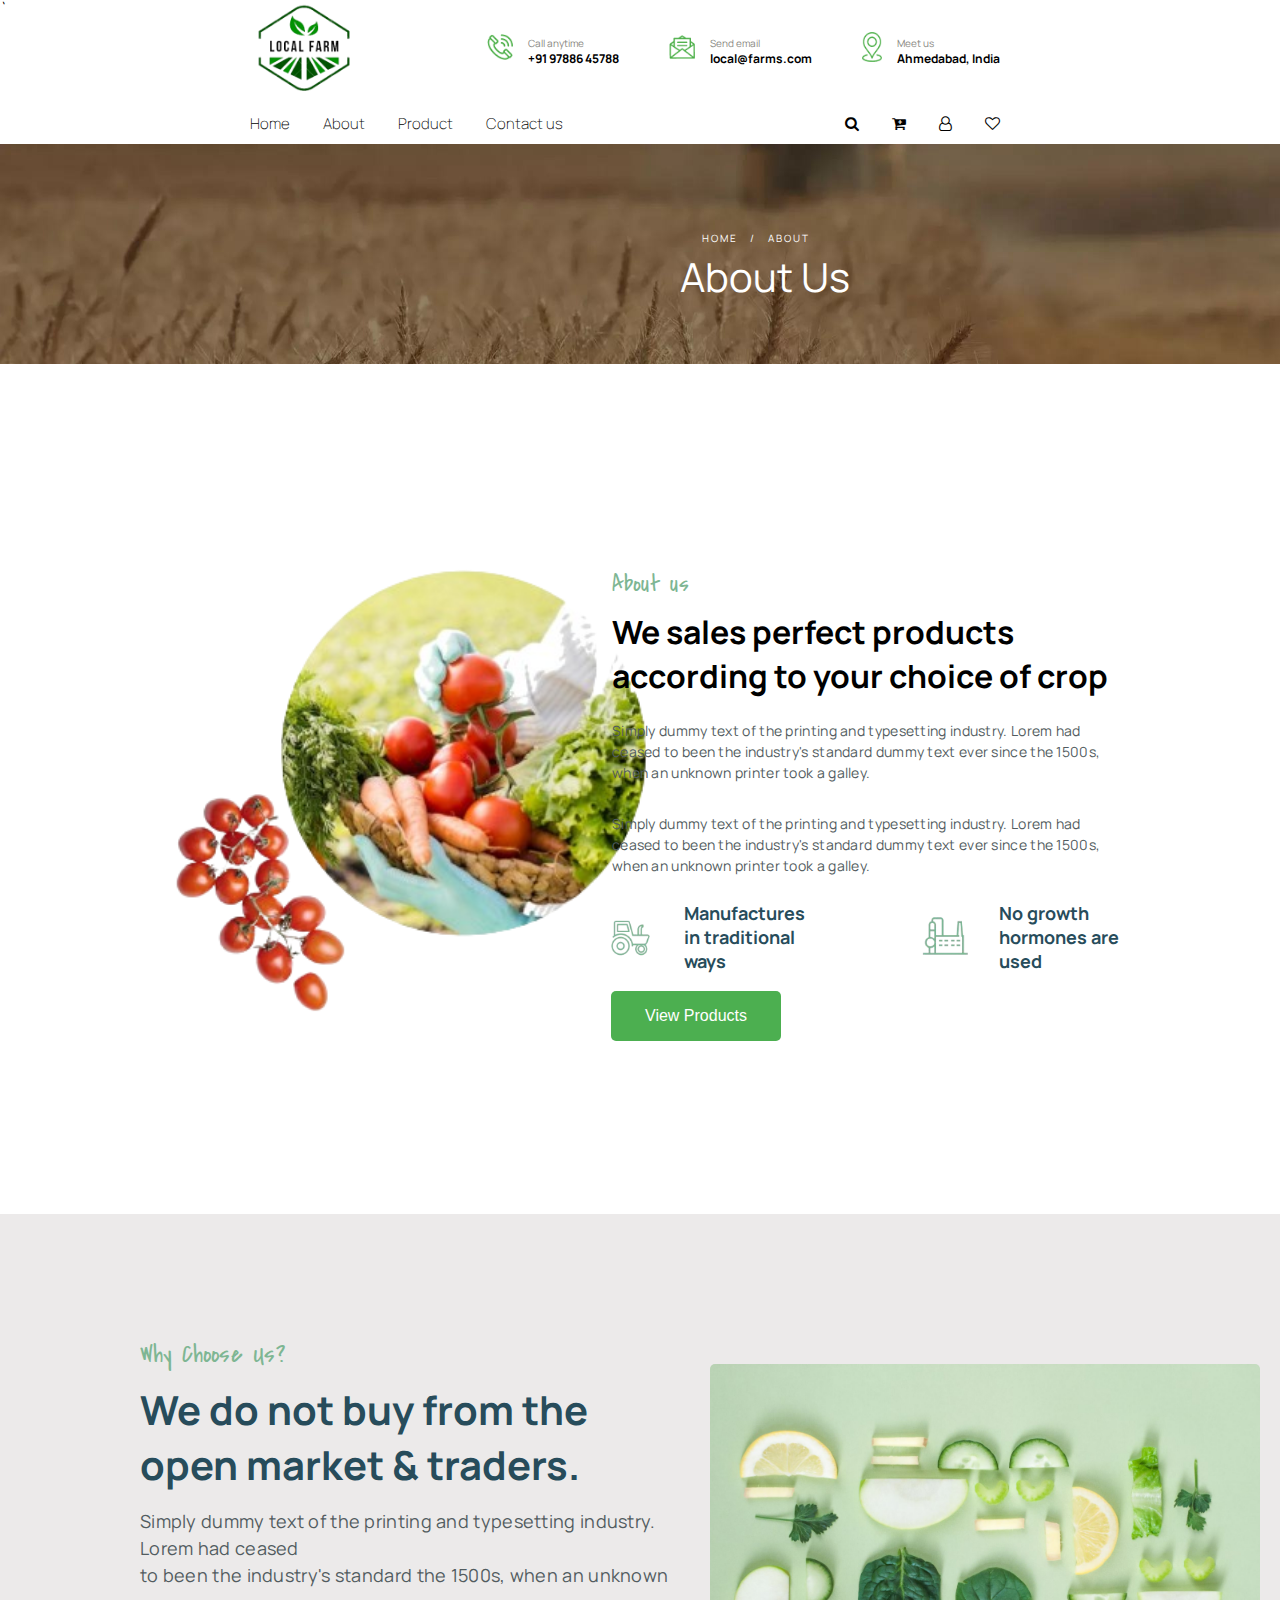
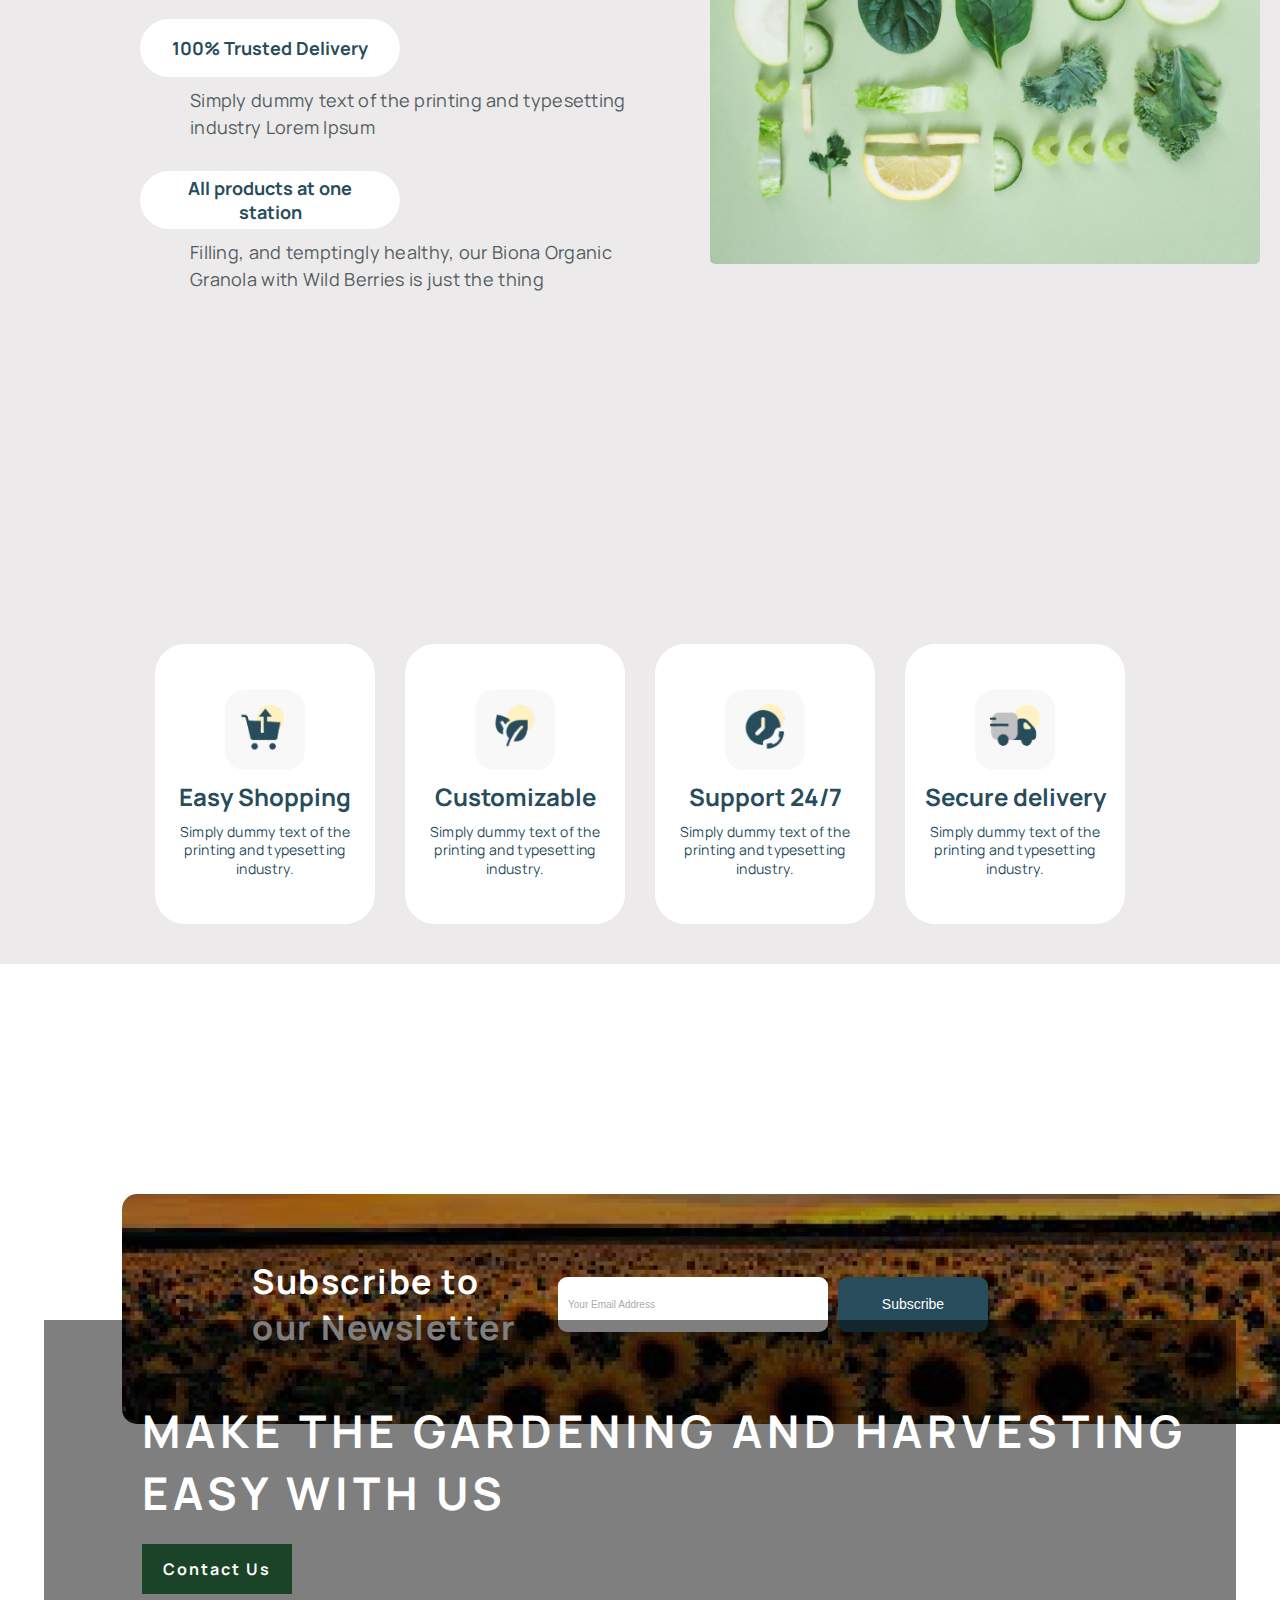
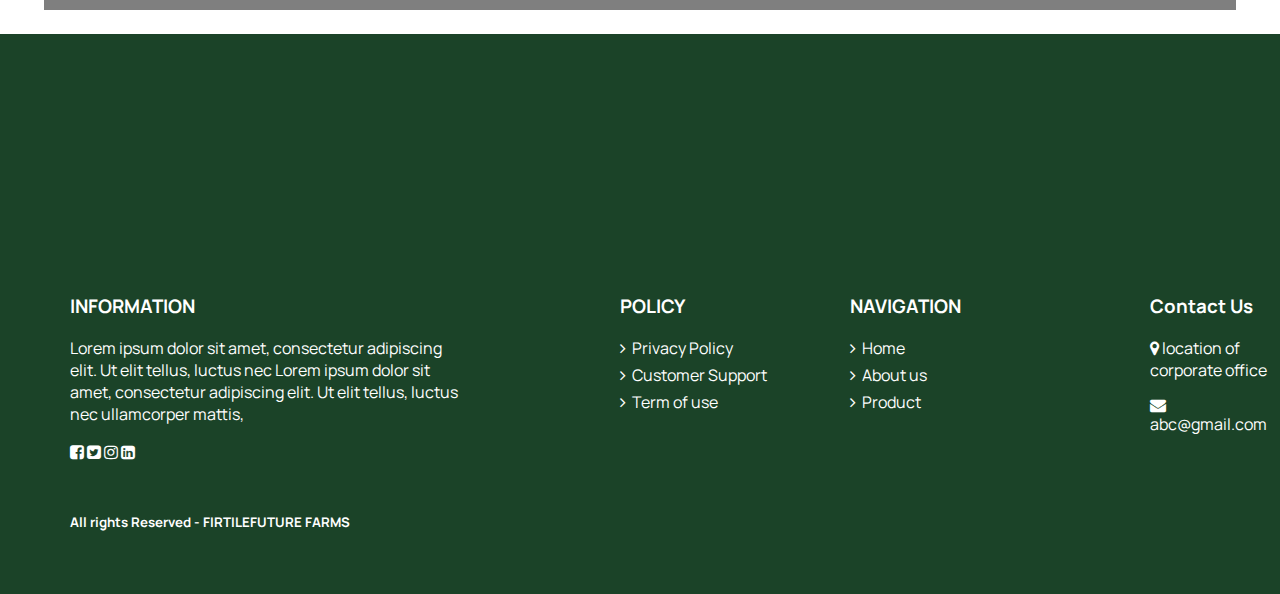
<file: about us page.html>
<html>
    <head>
        <link rel="stylesheet" href="https://cdnjs.cloudflare.com/ajax/libs/font-awesome/4.7.0/css/font-awesome.min.css">
        <link href='https://fonts.googleapis.com/css?family=Manrope' rel='stylesheet'>`
        <link href='https://fonts.googleapis.com/css?family=Covered By Your Grace' rel='stylesheet'>
        <link rel='stylesheet' href='about us css.css'>
    </head>
    <body>
        
 
        <div class="header-container">
            <div class="header-left">
              <img src="logo.png" alt="Header Image" class="header-image">
            </div>
            <div class="header-right">
              <div class="semi-container">
                <img src="header_call.png" class="small-image-call">
                <div class="text-container-head">
                  <p>Call anytime</p>
                  <h3>+91 97886 45788</h3>
                </div>
              </div>
              <div class="semi-container">
                <img src="header_mail.png" class="small-image-mail">
                <div class="text-container-head">
                  <p>Send email</p>
                  <h3>local@farms.com</h3>
                </div>
              </div>
              <div class="semi-container">
                <img src="header_location.png" class="small-image-location">
                <div class="text-container-head">
                  <p>Meet us</p>
                  <h3>Ahmedabad, India</h3>
                </div>
              </div>
            </div>
          </div>
    
          
    
    
      


        <nav>
            <div class="nav">
              <a href="index.html">Home</a>
              <a href="about us page.html">About</a>
              <a href="products list.html">Product</a>
              <a href="Contact us page.html">Contact us</a>
            </div>

            <div class="nav">
              <a href="wishlist.html"><i class="fa fa-search"></i></a>
              <a href="cart page.html"><i class="fa fa-cart-plus"></i></a>
              <a href="create account page.html"><i class="fa fa-user-o"></i></a>
              <a href="wishlist page.html"><i class="fa fa-heart-o"></i></a>
            </div>
        </nav>

        <div class="img-container">
            <img src="nav photo farm.jpg">
            <div class="img-text2">HOME &nbsp; / &nbsp; ABOUT</div>
            <div class="img-text">About Us</div>
        </div>

        <div class="card-container">
            <div class="card">
                <div class="image-container">
                    <img src="about us round 1st.png" alt="Image" class="image">
                </div>
                <div class="text-container-1st">
                    <h2 class="sub-heading">About us</h2>
                    <h1 class="heading">We sales perfect products according to your choice of crop</h1>
                    <p class="paragraph">Simply dummy text of the printing and typesetting industry. Lorem had ceased to been the industry's standard dummy text ever since the 1500s, when an unknown printer took a galley.</p>
                    <p class="paragraph">Simply dummy text of the printing and typesetting industry. Lorem had ceased to been the industry's standard dummy text ever since the 1500s, when an unknown printer took a galley.</p>
                    <div class="sub-card-container">
                        <div class="sub-card">
                            <img src="about_us_tractor.png" alt="Sub Image 1" class="sub-image">
                            <div class="sub-text-container">
                                <h3 class="sub-image-text">Manufactures in traditional ways</h3>
                            </div>
                        </div>
                        <div class="sub-card">
                            <img src="about_us_chemical.png" alt="Sub Image 2" class="sub-image">
                            <div class="sub-text-container">
                                <h3 class="sub-image-text">No growth hormones are used</h3>
                            </div>
                        </div>
                    </div>
                    <button class="button2">View Products</button>
                </div>
            </div>
        </div>



        <div class="card-why">
            <div class="text-container-why">
                <h2 class="sub-heading-why">Why Choose Us?</h2>
                <h1 class="heading-why">We do not buy from the<br> open market & traders.</h1>
                <p class="paragraph2-why">Simply dummy text of the printing and typesetting industry. Lorem had ceased <br>to been the industry's standard  the 1500s, when an unknown</p>
                
                <div class="box-container-why">
                    <div class="boxwhyus">100% Trusted Delivery</div>
                </div>
                <p class="paragraph3-why">
                    Simply dummy text of the printing and typesetting<br>industry Lorem Ipsum
                </p>
                <div class="box-container-why">
                    <div class="boxwhyus">All products at one station</div>
                </div>
                <p class="paragraph3-why">
                    Filling, and temptingly healthy, our Biona Organic<br>Granola with Wild Berries is just the thing
                </p>
            </div>
            <div class="image-container-why">
                <img src="about us 2nd img.jpg" alt="Image" class="image-why">
            </div>
        </div>

        


        <div class="box-container-4boxes">
            <div class="box-4boxes">
                <div class="inner-box-4boxes">
                    <img src="about_us_cart.png" alt="Image 1">
                </div>
                <h3 class="h3-4boxes">Easy Shopping</h3>
                <p class="p-4boxes">Simply dummy text of the printing and typesetting <br>industry.</p>
            </div>
            <div class="box-4boxes">
                <div class="inner-box-4boxes">
                    <img src="about_us_leaf.png" alt="Image 2">
                </div>
                <h3 class="h3-4boxes">Customizable </h3>
                <p class="p-4boxes">Simply dummy text of the printing and typesetting<br> industry.</p>
            </div>
            <div class="box-4boxes">
                <div class="inner-box-4boxes">
                    <img src="about_us_clock.png" alt="Image 3">
                </div>
                <h3 class="h3-4boxes">Support 24/7</h3>
                <p class="p-4boxes">Simply dummy text of the printing and typesetting <br>industry.</p>
            </div>
            <div class="box-4boxes">
                <div class="inner-box-4boxes">
                    <img src="about_us_truck.png" alt="Image 4">
                </div>
                <h3 class="h3-4boxes">Secure delivery</h3>
                <p class="p-4boxes">Simply dummy text of the printing and typesetting <br>industry.</p>
            </div>
        </div>




        <div class="container-newletter">
            <img src="about_us_newsletter.png" alt="Image" class="image-newletter">
            <div class="content-container-newletter">
              <h2 class="heading-newletter">Subscribe to<br>our Newsletter</h2>
              <div class="form-container-newletter">
                <input type="text" class="text-box-newletter" placeholder="Your Email Address">
                <button class="subscribe-btn-newletter">Subscribe</button>
              </div>
            </div>
          </div>






        <footer>
            <div class="box">
                <h4 style="margin-left:78px;">MAKE THE GARDENING AND HARVESTING<br>EASY WITH US</h4>
                <a href="Contact us page.html" class="button">Contact Us</a>
            </div>
        
            <footer>
                <div class="left-section">
                    <h3>INFORMATION</h3>
                    <p style="width: 400px; margin-right: 20px;">Lorem ipsum dolor sit amet, consectetur adipiscing elit. 
                        Ut elit tellus, luctus nec Lorem ipsum dolor sit amet, 
                        consectetur adipiscing elit. Ut elit tellus, luctus nec ullamcorper mattis,</p>
                        <i class="fa fa-facebook-square"></i>
                        <i class="fa fa-twitter-square"></i>
                        <i class="fa fa-instagram"></i>
                        <i class="fa fa-linkedin-square"></i>
                    <h5 style="margin-top: 50px;">All rights Reserved - FIRTILEFUTURE FARMS</h5>
                </div>
        
                <div class="middle-section">
                    <div class="container">
                        <h3>POLICY</h3>
                        <ul>
                            <li><i class="fa fa-angle-right"></i>&nbsp; Privacy Policy</li>
                            <li><i class="fa fa-angle-right"></i>&nbsp; Customer Support</li>
                            <li><i class="fa fa-angle-right"></i>&nbsp; Term of use</li>
                        </ul>
                    </div>
                </div>
        
                <div class="middle-section">
                    <div class="container">
                        <h3>NAVIGATION</h3>
                        <ul>
                            <li><i class="fa fa-angle-right"></i>&nbsp; Home</li>
                            <li><i class="fa fa-angle-right"></i>&nbsp; About us</li>
                            <li><i class="fa fa-angle-right"></i>&nbsp; Product</li>
                        </ul>
                    </div>
                </div>
        
                <div class="right-section">
                    <h3>Contact Us</h3>
                    <p><i class="fa fa-map-marker"></i> location of corporate office</p>
                    <p><i class="fa fa-envelope"></i> abc@gmail.com</p>
                </div>
        
            </footer>
        </footer>
    </body>
</html>
</file>
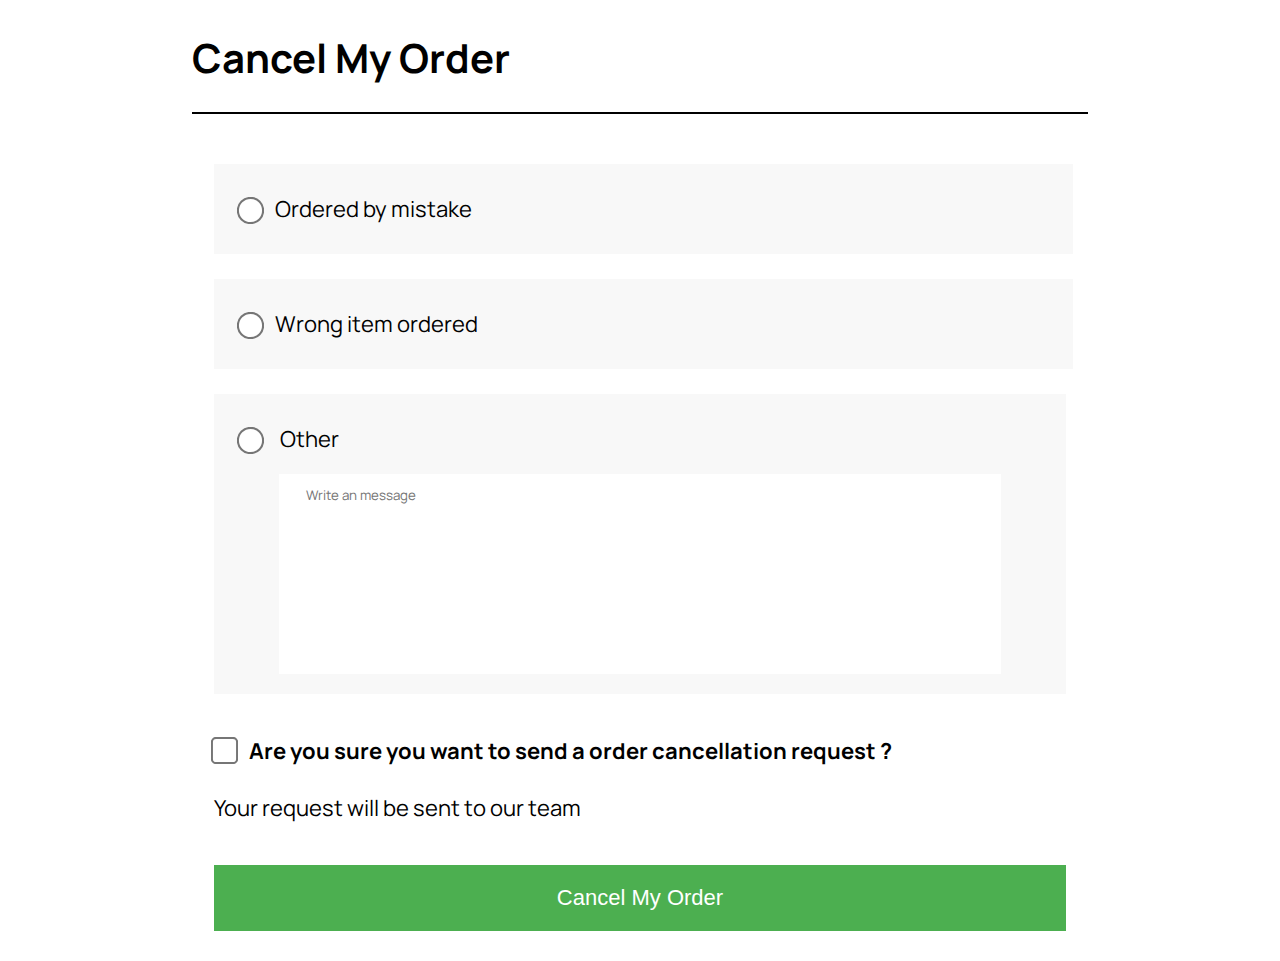
<file: cancel order page.html>
<html>
    <head>
        <link rel="stylesheet" href="https://cdnjs.cloudflare.com/ajax/libs/font-awesome/4.7.0/css/font-awesome.min.css">
        <link href='https://fonts.googleapis.com/css?family=Manrope' rel='stylesheet'>
        <link href='https://fonts.googleapis.com/css?family=Covered By Your Grace' rel='stylesheet'>
        <link rel='stylesheet' href='cancel order css.css'>
    </head>
    <body>
        <div class="container-70">
            <div class="heading-container">
                <h1 class="left-aligned">Cancel My Order</h1>
                <div class="line"></div>
            </div>
            <div class="container-65">
                <div class="radio-container">
                    <div class="radio-box">
                        <input type="radio" id="radio1" name="radio">&nbsp; &nbsp; &nbsp;
                        <label for="radio1">Ordered by mistake</label>
                    </div>
                    <div class="radio-box">
                        <input type="radio" id="radio2" name="radio">&nbsp; &nbsp; &nbsp;
                        <label for="radio2">Wrong item ordered</label>
                    </div>
                </div>
                <div class="radio-textarea-container">
                    <div class="radio-textarea-box">
                        <div class="radio-textarea-label">
                            <input type="radio" id="radio4" name="radio">&nbsp; &nbsp; &nbsp;
                            <label for="radio4">Other</label>
                        </div>
                        <textarea class="textarea" placeholder="Write an message"></textarea>
                    </div>
                </div>
                <div class="checkbox-container">
                    <input type="checkbox" id="checkbox">&nbsp; &nbsp; &nbsp;
                    <p style="font-weight: bold;">Are you sure you want to send a order cancellation request ?</p>
                </div>
                <p class="paragraph">Your request will be sent to our team </p>
                <button class="button">Cancel My Order </button>
            </div>
        </div>
    </body>
</html>
</file>
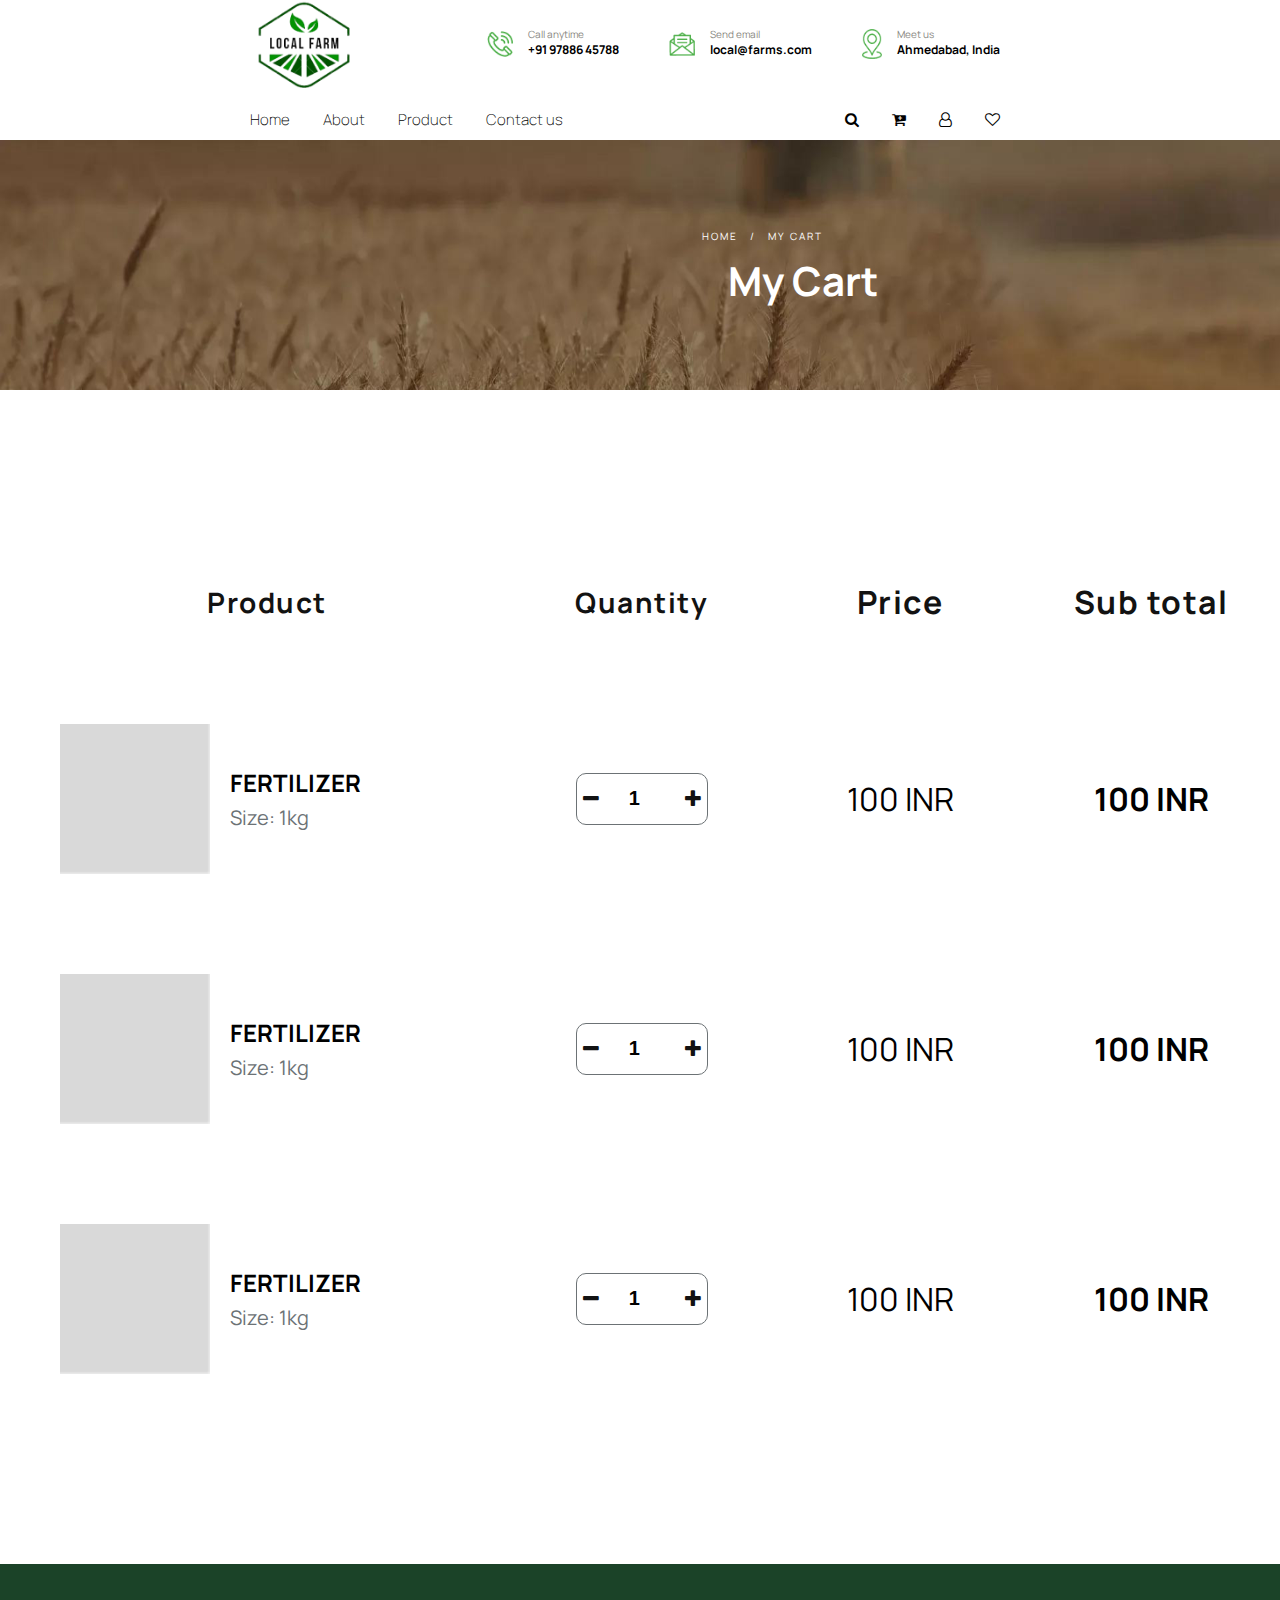
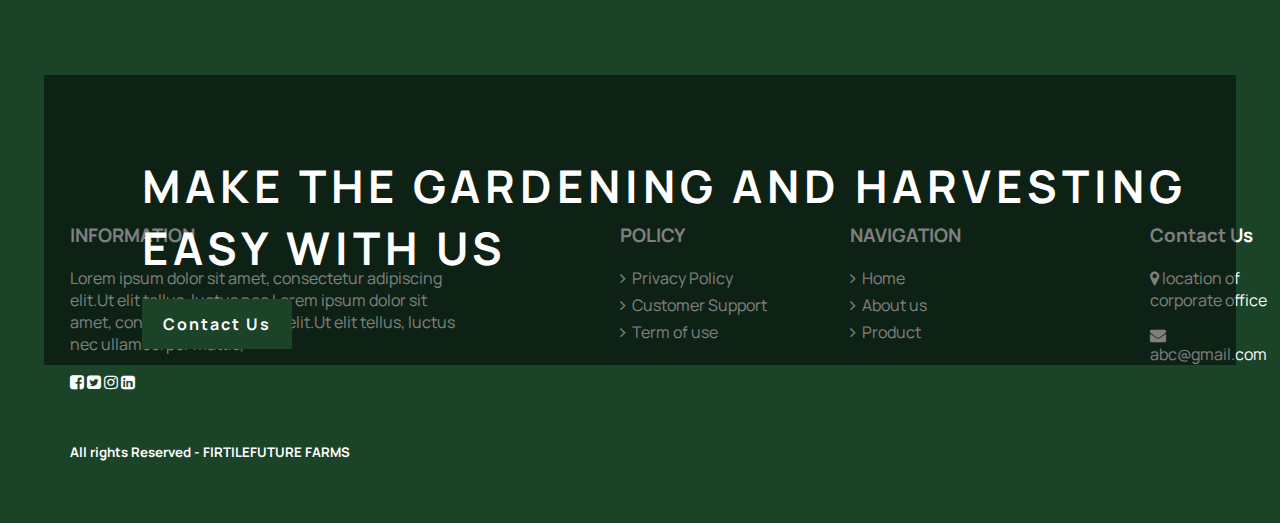
<file: cart page.html>
<html>
  <head>
    <link rel="stylesheet" href="https://cdnjs.cloudflare.com/ajax/libs/font-awesome/4.7.0/css/font-awesome.min.css" />
    <link href="https://fonts.googleapis.com/css?family=Manrope" rel="stylesheet" />
    <link rel='stylesheet' href='cart page css.css'>
    
  </head>
  <body>


    
    <div class="header-container">
      <div class="header-left">
        <img src="logo.png" alt="Header Image" class="header-image">
      </div>
      <div class="header-right">
        <div class="semi-container">
          <img src="header_call.png" class="small-image-call">
          <div class="text-container">
            <p>Call anytime</p>
            <h3>+91 97886 45788</h3>
          </div>
        </div>
        <div class="semi-container">
          <img src="header_mail.png" class="small-image-mail">
          <div class="text-container">
            <p>Send email</p>
            <h3>local@farms.com</h3>
          </div>
        </div>
        <div class="semi-container">
          <img src="header_location.png" class="small-image-location">
          <div class="text-container">
            <p>Meet us</p>
            <h3>Ahmedabad, India</h3>
          </div>
        </div>
      </div>
    </div>

    


    <!--nav banner-->

    <nav>
        <div class="nav">
            <a href="index.html">Home</a>
            <a href="about us page.html">About</a>
            <a href="products list.html">Product</a>
            <a href="Contact us page.html">Contact us</a>
        </div>

        <div class="nav">
            <a href="wishlist.html"><i class="fa fa-search"></i></a>
            <a href="wishlist.html"><i class="fa fa-cart-plus"></i></a>
            <a href="create account page.html"><i class="fa fa-user-o"></i></a>
            <a href="wishlist page.html"><i class="fa fa-heart-o"></i></a>
        </div>
    </nav>

    <div class="img-container">
        <img src="nav photo farm.jpg">
        <div class="img-text2">HOME &nbsp; / &nbsp; MY CART</div>
        <div class="img-text">My Cart</div>
    </div>




    <!--content-->

    <div class="container-table">
      <table>
        <thead>
          <tr>
            <th class="product-cell-table">Product</th>
            <th class="quantity-cell-table">Quantity</th>
            <th class="price-cell-table">Price</th>
            <th class="stock-status-cell-table">Sub total</th>
            <th class="button-cell-table">Action</th>
          </tr>
        </thead>
        <tbody>
          <tr>

            <td class="product-cell-table">
              <div class="product-image-container-table">
                <img src="wislist_productimg1.png" alt="Product Image" />
                <div class="product-text-table">
                  <span class="product-name">FERTILIZER</span>
                  <span class="product-size">Size: 1kg</span>
                </div>
              </div>
            </td>

            <td class="quantity-cell-table">
              <div class="quantity-box">
                <button class="minus"><i class="fa fa-minus"></i></button>
                <input type="number" id="quantity" value="1" min="1" />
                <button class="plus"><i class="fa fa-plus"></i></button>
              </div>
            </td>

            <td class="price-cell-table" id="price">100 INR</td>

            <td class="stock-status-cell-table" id="sub-total">
              <div class="stock-status-table">
                <span id="sub-total-value" style="font-weight: bold;">100 INR</span>
              </div>
            </td>

            <td class="button-cell-table">
              <a href="https://example.com">
                <button>Remove</button>
              </a>
            </td>

          </tr>



          <tr>

            <td class="product-cell-table">
              <div class="product-image-container-table">
                <img src="wislist_productimg1.png" alt="Product Image" />
                <div class="product-text-table">
                  <span class="product-name">FERTILIZER</span>
                  <span class="product-size">Size: 1kg</span>
                </div>
              </div>
            </td>

            <td class="quantity-cell-table">
              <div class="quantity-box">
                <button class="minus"><i class="fa fa-minus"></i></button>
                <input type="number" id="quantity" value="1" min="1" />
                <button class="plus"><i class="fa fa-plus"></i></button>
              </div>
            </td>

            <td class="price-cell-table" id="price">100 INR</td>

            <td class="stock-status-cell-table" id="sub-total">
              <div class="stock-status-table">
                <span id="sub-total-value" style="font-weight: bold;">100 INR</span>
              </div>
            </td>

            <td class="button-cell-table">
              <a href="https://example.com">
                <button>Remove</button>
              </a>
            </td>

          </tr>




          <tr>

            <td class="product-cell-table">
              <div class="product-image-container-table">
                <img src="wislist_productimg1.png" alt="Product Image" />
                <div class="product-text-table">
                  <span class="product-name">FERTILIZER</span>
                  <span class="product-size">Size: 1kg</span>
                </div>
              </div>
            </td>

            <td class="quantity-cell-table">
              <div class="quantity-box">
                <button class="minus"><i class="fa fa-minus"></i></button>
                <input type="number" id="quantity" value="1" min="1" />
                <button class="plus"><i class="fa fa-plus"></i></button>
              </div>
            </td>

            <td class="price-cell-table" id="price">100 INR</td>

            <td class="stock-status-cell-table" id="sub-total">
              <div class="stock-status-table">
                <span id="sub-total-value" style="font-weight: bold;">100 INR</span>
              </div>
            </td>

            <td class="button-cell-table">
              <a href="https://example.com">
                <button>Remove</button>
              </a>
            </td>

          </tr>

          
        </tbody>
      </table>
    </div>


    <!--footer-->

    <footer>
      <div class="box">
        <h4 style="margin-left:78px;">MAKE THE GARDENING AND HARVESTING<br>EASY WITH US</h4>
        <a href="contact.html" class="button2">Contact Us</a>
      </div>


    <footer>
      <div class="left-section">
        <h3>INFORMATION</h3>
        <p style="width: 400px; margin-right: 20px;">Lorem ipsum dolor sit amet, consectetur adipiscing elit.Ut elit tellus, luctus nec Lorem ipsum dolor sit amet, consectetur adipiscing elit.Ut elit tellus, luctus nec ullamcorper mattis,</p>
        <i class="fa fa-facebook-square"></i>
        <i class="fa fa-twitter-square"></i>
        <i class="fa fa-instagram"></i>
        <i class="fa fa-linkedin-square"></i>
        <h5 style="margin-top: 50px;">All rights Reserved - FIRTILEFUTURE FARMS</h5>
      </div>

      <div class="middle-section">
        <div class="container">
          <h3>POLICY</h3>
          <ul>
            <li><i class="fa fa-angle-right"></i>&nbsp; Privacy Policy</li>
            <li><i class="fa fa-angle-right"></i>&nbsp; Customer Support</li>
            <li><i class="fa fa-angle-right"></i>&nbsp; Term of use</li>
          </ul>
        </div>
      </div>

      <div class="middle-section">
        <div class="container">
          <h3>NAVIGATION</h3>
          <ul>
            <li><i class="fa fa-angle-right"></i>&nbsp; Home</li>
            <li><i class="fa fa-angle-right"></i>&nbsp; About us</li>
            <li><i class="fa fa-angle-right"></i>&nbsp; Product</li>
          </ul>
        </div>
      </div>

      <div class="right-section">
        <h3>Contact Us</h3>
        <p><i class="fa fa-map-marker"></i> location of corporate office</p>
        <p><i class="fa fa-envelope"></i> abc@gmail.com</p>
      </div>

    </footer>
  </footer>

  </body>
</html>
</file>
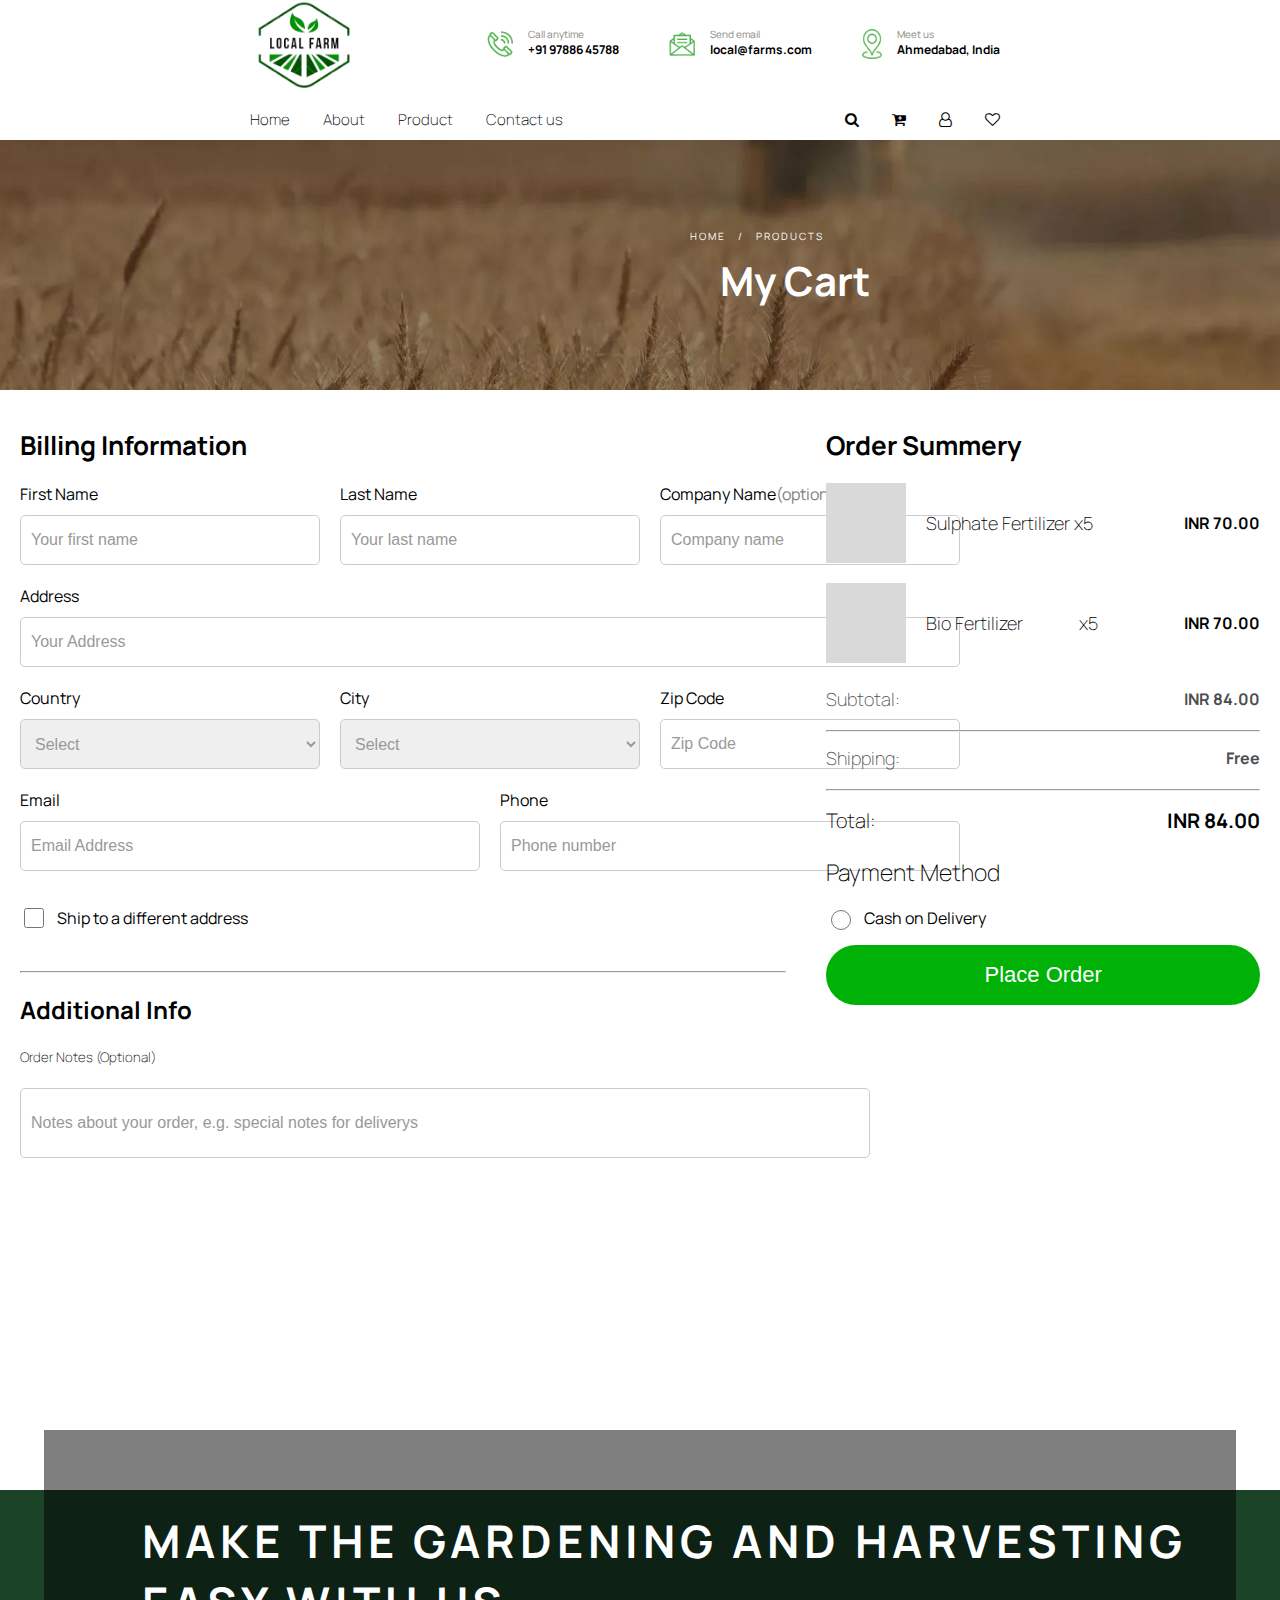
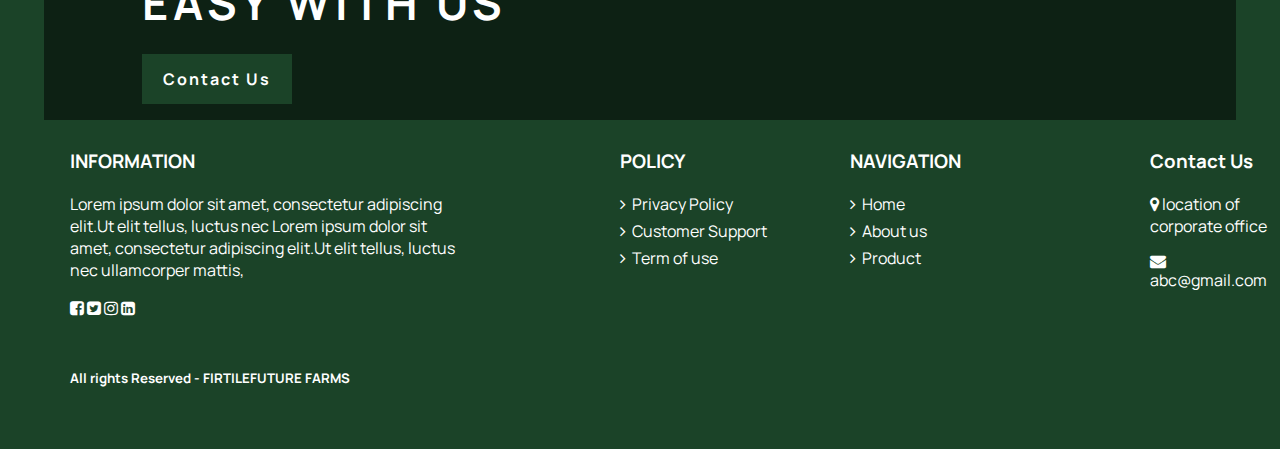
<file: checkout page.html>
<html>
  <head>
    <link rel="stylesheet" href="https://cdnjs.cloudflare.com/ajax/libs/font-awesome/4.7.0/css/font-awesome.min.css" />
    <link href="https://fonts.googleapis.com/css?family=Manrope" rel="stylesheet" />
    <link rel='stylesheet' href='checkout page css.css'>
    
  </head>
  <body>


    
    <div class="header-container">
      <div class="header-left">
        <img src="logo.png" alt="Header Image" class="header-image">
      </div>
      <div class="header-right">
        <div class="semi-container">
          <img src="header_call.png" class="small-image-call">
          <div class="text-container">
            <p>Call anytime</p>
            <h3>+91 97886 45788</h3>
          </div>
        </div>
        <div class="semi-container">
          <img src="header_mail.png" class="small-image-mail">
          <div class="text-container">
            <p>Send email</p>
            <h3>local@farms.com</h3>
          </div>
        </div>
        <div class="semi-container">
          <img src="header_location.png" class="small-image-location">
          <div class="text-container">
            <p>Meet us</p>
            <h3>Ahmedabad, India</h3>
          </div>
        </div>
      </div>
    </div>

    


    <!--nav banner-->

    <nav>
        <div class="nav">
            <a href="index.html">Home</a>
            <a href="about us page.html">About</a>
            <a href="products list.html">Product</a>
            <a href="Contact us page.html">Contact us</a>
        </div>

        <div class="nav">
            <a href="wishlist.html"><i class="fa fa-search"></i></a>
            <a href="wishlist.html"><i class="fa fa-cart-plus"></i></a>
            <a href="create account page.html"><i class="fa fa-user-o"></i></a>
            <a href="wishlist page.html"><i class="fa fa-heart-o"></i></a>
        </div>
    </nav>

    <div class="img-container">
        <img src="nav photo farm.jpg">
        <div class="img-text2">HOME &nbsp; / &nbsp; PRODUCTS</div>
        <div class="img-text">My Cart</div>
    </div>




    <!--content-->

    <div class="container-outer-checkout">

      <!--left container-->

      <div class="container-left-checkout">
        <h1 class="heading-left-checkout">Billing Information</h1>
        <form class="form-left-checkout">
          <div class="row-left-checkout">
            <div class="row-inner-checkout">
              <label for="fname" class="label-left-checkout">First Name</label>
              <input type="text" id="fname" class="input-left-checkout" placeholder="Your first name">
            </div>
            <div class="row-inner-checkout">
              <label for="lname" class="label-left-checkout">Last Name</label>
              <input type="text" id="lname" class="input-left-checkout" placeholder="Your last name">
            </div>
            <div class="row-inner-checkout">
              <label for="company" class="label-left-checkout">Company Name<span style="color: #808080;">(optional)</span></label>
              <input type="text" id="company" class="input-left-checkout" placeholder="Company name">
            </div>
          </div>
          <div class="row-left-checkout">
            <div class="row-inner-checkout">
              <label for="address" class="label-left-checkout">Address</label>
              <input type="text" id="address" class="input-left_address-checkout" placeholder="Your Address">
            </div>
          </div>
          <div class="row-left-checkout">
            <div class="row-inner-checkout">
              <label for="country" class="label-left-checkout">Country</label>
              <select id="country" class="select-left-checkout">
                <option disabled selected>Select</option>
                <option value="usa">USA</option>
                <option value="canada">Canada</option>
                <option value="uk">UK</option>
              </select>
            </div>
            <div class="row-inner-checkout">
              <label for="city" class="label-left-checkout">City</label>
              <select id="city" class="select-left-checkout">
                <option disabled selected>Select</option>
                <option value="newyork">New York</option>
                <option value="losangeles">Los Angeles</option>
                <option value="chicago">Chicago</option>
              </select>
            </div>
            <div class="row-inner-checkout">
              <label for="zip" class="label-left-checkout">Zip Code</label>
              <input type="text" id="zip" class="input-left-checkout" placeholder="Zip Code">
            </div>
          </div>
          <div class="row-left-checkout">
            <div class="row-inner-checkout">
              <label for="email" class="label-left-checkout">Email</label>
              <input type="email" id="email" class="input-left-last-checkout" placeholder="Email Address">
            </div>
            <div class="row-inner-checkout">
              <label for="phone" class="label-left-checkout">Phone</label>
              <input type="tel" id="phone" class="input-left-last-checkout" placeholder="Phone number">
            </div>
          </div>
          <div class="checkbox-container-checkout">
            <input type="checkbox" id="checkbox" class="checkbox">
            <p class="checkbox-text-checkout">Ship to a different address</p>
          </div>
        </form>
        <hr>

        <h2>Additional Info</h2>
        <h5 style="font-weight: lighter;">Order Notes (Optional)</h5>
        <input type="text" id="address" class="input-left-additional-checkout" placeholder="Notes about your order, e.g. special notes for deliverys">
      </div>




      <!--right container-->

      <div class="container-right-checkout">
        <h1 class="heading-right-checkout">Order Summery</h1>
        <div class="product-row-checkout">
          <div class="product-img-container-checkout">
            <img src="checkout_prod_img.png" alt="Product 1" class="product-img-checkout">
          </div>
            <h4 class="product-name-checkout">Sulphate Fertilizer x5</h2>
          <div class="product-price-checkout">INR 70.00</div>
        </div>

        <div class="product-row-checkout">
          <div class="product-img-container-checkout">
            <img src="checkout_prod_img.png" alt="Product 1" class="product-img-checkout">
          </div>
            <h4 class="product-name-checkout">Bio Fertilizer&nbsp;&nbsp;&nbsp;&nbsp;&nbsp;&nbsp;&nbsp;&nbsp;&nbsp;&nbsp;&nbsp;&nbsp;&nbsp;&nbsp;x5</h2>
          <div class="product-price-checkout">INR 70.00</div>
        </div>

        
        <div class="product-row-checkout" style="margin-top: -20px; color: #4D4D4D; margin-bottom: 5px;">
          <h4 class="product-name-checkout">Subtotal:</h2>
          <div class="product-price-checkout">INR 84.00</div>
        </div>
        
        <hr>
        
        <div class="product-row-checkout" style="margin-top: -30px; color: #4D4D4D; margin-bottom: 5px;">
          <h4 class="product-name-checkout">Shipping:</h2>
          <div class="product-price-checkout">Free</div>
        </div>
        
        <hr>
        
        <div class="product-row-checkout" style="margin-top: -30px; color: #4D4D4D;">
          <h4 class="product-name-checkout" style="color: black; font-size: 20px;">Total:</h2>
          <div class="product-price-checkout" style="color: black; font-size: 20px;">INR 84.00</div>
        </div>

        <h3 style="margin-top: -25px; font-size: 23px; font-weight: lighter;">Payment Method</h3>

        <div class="radio-container-checkout">
          <input type="radio" id="radio" class="radio">
          <p class="radio-text-checkout">Cash on Delivery</p>
        </div>

        <div class="submit-button-container-checkout">
          <input class="submit-button-checkout" type="submit" value="Place Order">
      </div><br>
        
      </div>
    </div>




    <!--footer-->
    

    <footer>
      <div class="box">
        <h4 style="margin-left:78px;">MAKE THE GARDENING AND HARVESTING<br>EASY WITH US</h4>
        <a href="contact.html" class="button2">Contact Us</a>
      </div>

    <footer>
      <div class="left-section">
        <h3>INFORMATION</h3>
        <p style="width: 400px; margin-right: 20px;">Lorem ipsum dolor sit amet, consectetur adipiscing elit.Ut elit tellus, luctus nec Lorem ipsum dolor sit amet, consectetur adipiscing elit.Ut elit tellus, luctus nec ullamcorper mattis,</p>
        <i class="fa fa-facebook-square"></i>
        <i class="fa fa-twitter-square"></i>
        <i class="fa fa-instagram"></i>
        <i class="fa fa-linkedin-square"></i>
        <h5 style="margin-top: 50px;">All rights Reserved - FIRTILEFUTURE FARMS</h5>
      </div>

      <div class="middle-section">
        <div class="container">
          <h3>POLICY</h3>
          <ul>
            <li><i class="fa fa-angle-right"></i>&nbsp; Privacy Policy</li>
            <li><i class="fa fa-angle-right"></i>&nbsp; Customer Support</li>
            <li><i class="fa fa-angle-right"></i>&nbsp; Term of use</li>
          </ul>
        </div>
      </div>

      <div class="middle-section">
        <div class="container">
          <h3>NAVIGATION</h3>
          <ul>
            <li><i class="fa fa-angle-right"></i>&nbsp; Home</li>
            <li><i class="fa fa-angle-right"></i>&nbsp; About us</li>
            <li><i class="fa fa-angle-right"></i>&nbsp; Product</li>
          </ul>
        </div>
      </div>

      <div class="right-section">
        <h3>Contact Us</h3>
        <p><i class="fa fa-map-marker"></i> location of corporate office</p>
        <p><i class="fa fa-envelope"></i> abc@gmail.com</p>
      </div>

    </footer>
  </footer>
    
  </body>
</html>
</file>
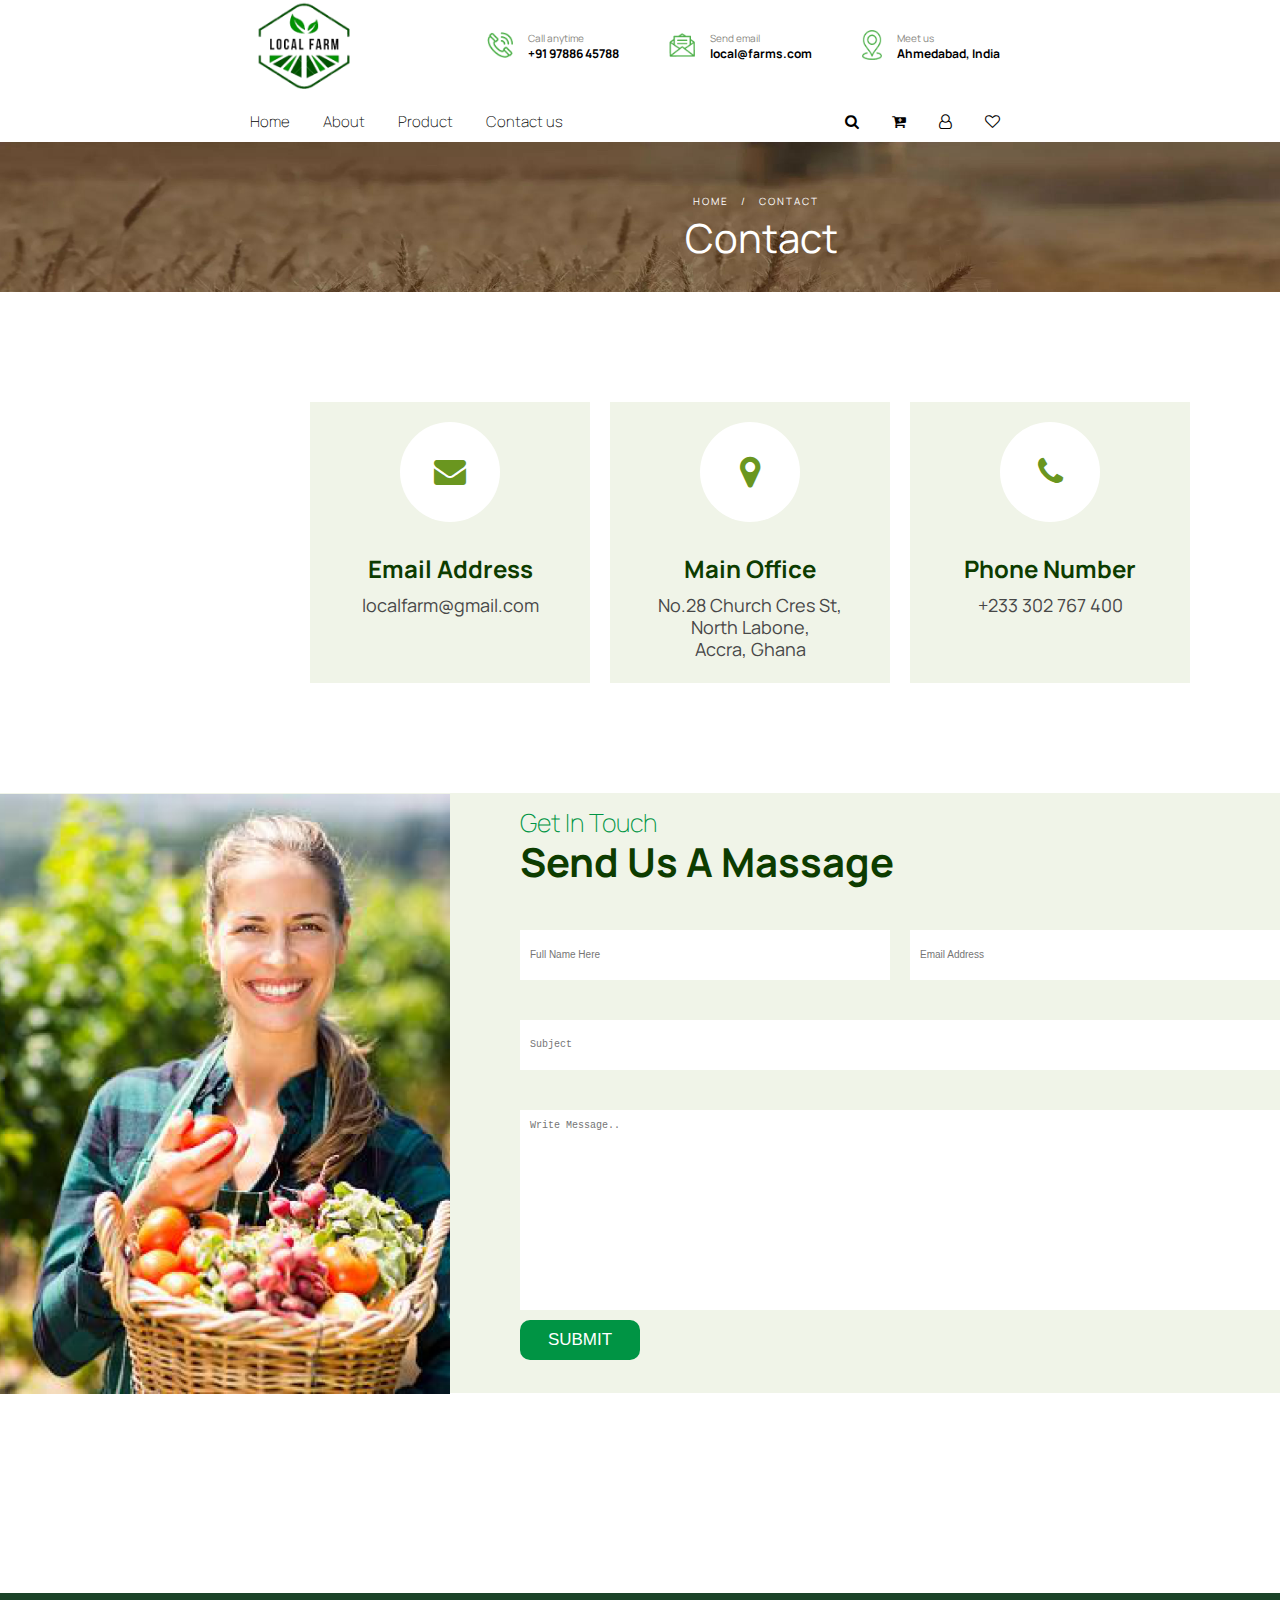
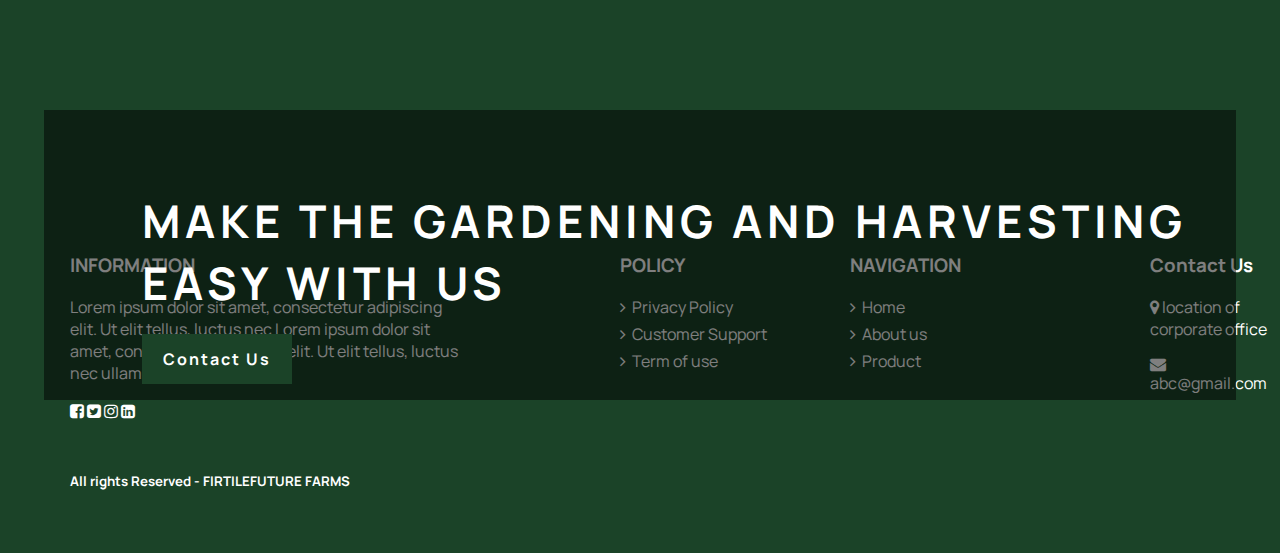
<file: Contact us page.html>
<html>
    <head>
        <link rel="stylesheet" href="https://cdnjs.cloudflare.com/ajax/libs/font-awesome/4.7.0/css/font-awesome.min.css">
        <link href='https://fonts.googleapis.com/css?family=Manrope' rel='stylesheet'>
        <link rel='stylesheet' href='Contact us css.css'>
    </head>
    <body>

        
      <div class="header-container">
        <div class="header-left">
          <img src="logo.png" alt="Header Image" class="header-image">
        </div>
        <div class="header-right">
          <div class="semi-container">
            <img src="header_call.png" class="small-image-call">
            <div class="text-container">
              <p>Call anytime</p>
              <h3>+91 97886 45788</h3>
            </div>
          </div>
          <div class="semi-container">
            <img src="header_mail.png" class="small-image-mail">
            <div class="text-container">
              <p>Send email</p>
              <h3>local@farms.com</h3>
            </div>
          </div>
          <div class="semi-container">
            <img src="header_location.png" class="small-image-location">
            <div class="text-container">
              <p>Meet us</p>
              <h3>Ahmedabad, India</h3>
            </div>
          </div>
        </div>
      </div>

      



        <nav>
            <div class="nav">
                <a href="index.html">Home</a>
                <a href="about us page.html">About</a>
                <a href="products list.html">Product</a>
                <a href="Contact us page.html">Contact us</a>
            </div>
      
            <div class="nav">
                <a href="wishlist.html"><i class="fa fa-search"></i></a>
                <a href="wishlist.html"><i class="fa fa-cart-plus"></i></a>
                <a href="create account page.html"><i class="fa fa-user-o"></i></a>
                <a href="wishlist page.html"><i class="fa fa-heart-o"></i></a>
            </div>
        </nav>

        <div class="img-container">
            <img src="nav photo farm.jpg">
            <div class="img-text2">HOME &nbsp; / &nbsp; CONTACT</div>
            <div class="img-text">Contact</div>
        </div>

        <div class="boxes-container">
            <div class="box2">
              <div class="circle">
                <i class="fa fa-envelope" style="font-size:32px; color: #6A961F;"></i>
              </div>
              <h2 class="title">Email Address</h2>
              <p class="subtitle">localfarm@gmail.com</p>
            </div>
            <div class="box2">
                <div class="circle">
                  <i class="fa fa-map-marker" style="font-size:36px; color: #6A961F;"></i>
                </div>
                <h2 class="title">Main Office</h2>
                <p class="subtitle">No.28 Church Cres St,</p>
                <p class="subtitle" style="margin-top: -20px;">North Labone,</p>    
                <p class="subtitle" style="margin-top: -20px; margin-bottom: -10px;">Accra, Ghana</p>    
                </p>
              </div>
               <div class="box2">
              <div class="circle">
                <i class="fa fa-phone" style="font-size:32px; color: #6A961F;"></i>
              </div>
              <h2 class="title">Phone Number</h2>
              <p class="subtitle">+233 302 767 400</p>
            </div>
        </div>

        <div class="container2"> 
			<img src="contact us girl.jpg" class="image"> 
			<form class="form"> 
				<h3 style="color: #009444; font-weight: lighter; font-size: 25px;">Get In Touch</h3> 
				<h1 style="font-size: 40px; color: 0D3C00;">Send Us A Massage</h1> <br><br>
				<div class="row"> 
					<input type="text" id="name" class="input half" placeholder="Full Name Here" style="margin-right: 20px;"> 
					<input type="email" id="email" class="input half" placeholder="Email Address"> 
				</div> 
				<div class="row"> 
					<textarea id="contact" class="input large" placeholder="Subject" style="align-content: center;"></textarea> 
				</div> 
				<div class="row"> 
					<textarea id="message" class="input extralarge" placeholder="Write Message.."></textarea> 
				</div> 	
				<div class="row"> 
					<button type="submit" class="button2">SUBMIT</button> 
				</div> 
			</form> 
		</div> 
        
        <footer>
            <div class="box">
                <h4 style="margin-left:78px;">MAKE THE GARDENING AND HARVESTING<br>EASY WITH US</h4>
                <a href="Contact us page.html" class="button">Contact Us</a>
            </div>
        
            <footer>
                <div class="left-section">
                    <h3>INFORMATION</h3>
                    <p style="width: 400px; margin-right: 20px;">Lorem ipsum dolor sit amet, consectetur adipiscing elit. 
                        Ut elit tellus, luctus nec Lorem ipsum dolor sit amet, 
                        consectetur adipiscing elit. Ut elit tellus, luctus nec ullamcorper mattis,</p>
                        <i class="fa fa-facebook-square"></i>
                        <i class="fa fa-twitter-square"></i>
                        <i class="fa fa-instagram"></i>
                        <i class="fa fa-linkedin-square"></i>
                    <h5 style="margin-top: 50px;">All rights Reserved - FIRTILEFUTURE FARMS</h5>
                </div>
        
                <div class="middle-section">
                    <div class="container">
                        <h3>POLICY</h3>
                        <ul>
                            <li><i class="fa fa-angle-right"></i>&nbsp; Privacy Policy</li>
                            <li><i class="fa fa-angle-right"></i>&nbsp; Customer Support</li>
                            <li><i class="fa fa-angle-right"></i>&nbsp; Term of use</li>
                        </ul>
                    </div>
                </div>
        
                <div class="middle-section">
                    <div class="container">
                        <h3>NAVIGATION</h3>
                        <ul>
                            <li><i class="fa fa-angle-right"></i>&nbsp; Home</li>
                            <li><i class="fa fa-angle-right"></i>&nbsp; About us</li>
                            <li><i class="fa fa-angle-right"></i>&nbsp; Product</li>
                        </ul>
                    </div>
                </div>
        
                <div class="right-section">
                    <h3>Contact Us</h3>
                    <p><i class="fa fa-map-marker"></i> location of corporate office</p>
                    <p><i class="fa fa-envelope"></i> abc@gmail.com</p>
                </div>
        
            </footer>
    </body>    
</html>
</file>
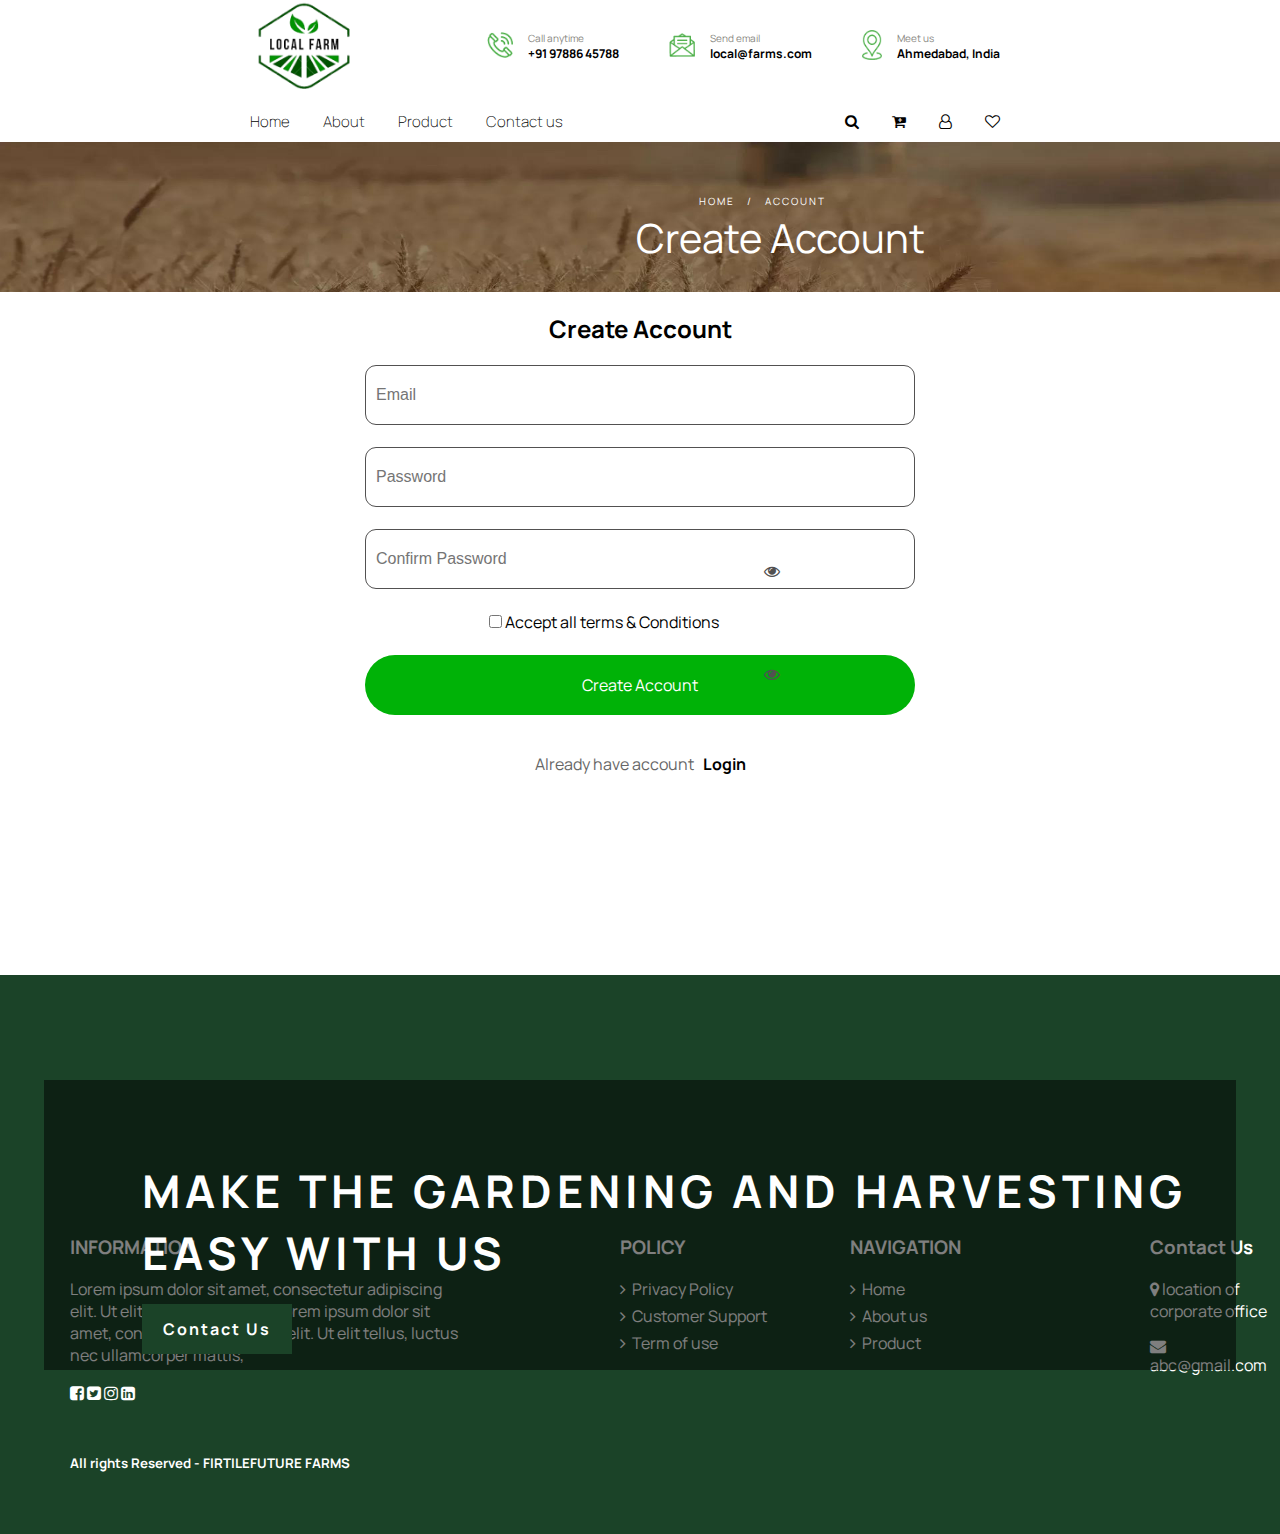
<file: create account page.html>
<html>
    <head>
        <link rel="stylesheet" href="https://cdnjs.cloudflare.com/ajax/libs/font-awesome/4.7.0/css/font-awesome.min.css">
        <link href='https://fonts.googleapis.com/css?family=Manrope' rel='stylesheet'>
        <link rel='stylesheet' href='create ac css.css'>
    </head>
    <body>


        <div class="header-container">
            <div class="header-left">
              <img src="logo.png" alt="Header Image" class="header-image">
            </div>
            <div class="header-right">
              <div class="semi-container">
                <img src="header_call.png" class="small-image-call">
                <div class="text-container">
                  <p>Call anytime</p>
                  <h3>+91 97886 45788</h3>
                </div>
              </div>
              <div class="semi-container">
                <img src="header_mail.png" class="small-image-mail">
                <div class="text-container">
                  <p>Send email</p>
                  <h3>local@farms.com</h3>
                </div>
              </div>
              <div class="semi-container">
                <img src="header_location.png" class="small-image-location">
                <div class="text-container">
                  <p>Meet us</p>
                  <h3>Ahmedabad, India</h3>
                </div>
              </div>
            </div>
          </div>
    
          
    
    
        <nav>
            <div class="nav">
                <a href="index.html">Home</a>
                <a href="about us page.html">About</a>
                <a href="products list.html">Product</a>
                <a href="Contact us page.html">Contact us</a>
            </div>
  
            <div class="nav">
                <a href="wishlist.html"><i class="fa fa-search"></i></a>
                <a href="wishlist.html"><i class="fa fa-cart-plus"></i></a>
                <a href="create account page.html"><i class="fa fa-user-o"></i></a>
                <a href="wishlist page.html"><i class="fa fa-heart-o"></i></a>
            </div>
        </nav>

        <div class="img-container">
            <img src="nav photo farm.jpg">
            <div class="img-text2">HOME &nbsp; / &nbsp; ACCOUNT</div>
            <div class="img-text">Create Account</div>
        </div>

        <h2>
            Create Account
        </h2>

        <form>
            <div class="text-box-container">
                <input class="text-box" type="text" name="text1" placeholder="Email">
            </div><br>
            <div class="text-box-container">
                <input class="text-box" type="text" name="text2" placeholder="Password">
            </div><br>
            <i class="fa fa-eye" style="position: absolute; top: 62.5%; right: 500px; color: #525151;"></i>
            <div class="text-box-container">
                <input class="text-box" type="text" name="text2" placeholder="Confirm Password">
            </div><br>
            <i class="fa fa-eye"></i>
            <div class="checkbox">
                <input type="checkbox" name="terms">
                <label>Accept all terms & Conditions</label>
            </div><br>
            <div class="submit-button-container">
                <a href="#creat" class="submit-button">Create Account</a> 
            </div><br>
        </form>

        <div class="p">Already have account<a href="login page.html" id="register" style="font-weight: bold; text-decoration: none; color: #000000;"> &nbsp; Login</a>
        </div>
        




        
        <footer>
            <div class="box">
                <h4 style="margin-left:78px;">MAKE THE GARDENING AND HARVESTING<br>EASY WITH US</h4>
                <a href="Contact us page.html" class="button">Contact Us</a>
            </div>
        
            <footer>
                <div class="left-section">
                    <h3>INFORMATION</h3>
                    <p style="width: 400px; margin-right: 20px;">Lorem ipsum dolor sit amet, consectetur adipiscing elit. 
                        Ut elit tellus, luctus nec Lorem ipsum dolor sit amet, 
                        consectetur adipiscing elit. Ut elit tellus, luctus nec ullamcorper mattis,</p>
                        <i class="fa fa-facebook-square"></i>
                        <i class="fa fa-twitter-square"></i>
                        <i class="fa fa-instagram"></i>
                        <i class="fa fa-linkedin-square"></i>
                    <h5 style="margin-top: 50px;">All rights Reserved - FIRTILEFUTURE FARMS</h5>
                </div>
        
                <div class="middle-section">
                    <div class="container">
                        <h3>POLICY</h3>
                        <ul>
                            <li><i class="fa fa-angle-right"></i>&nbsp; Privacy Policy</li>
                            <li><i class="fa fa-angle-right"></i>&nbsp; Customer Support</li>
                            <li><i class="fa fa-angle-right"></i>&nbsp; Term of use</li>
                        </ul>
                    </div>
                </div>
        
                <div class="middle-section">
                    <div class="container">
                        <h3>NAVIGATION</h3>
                        <ul>
                            <li><i class="fa fa-angle-right"></i>&nbsp; Home</li>
                            <li><i class="fa fa-angle-right"></i>&nbsp; About us</li>
                            <li><i class="fa fa-angle-right"></i>&nbsp; Product</li>
                        </ul>
                    </div>
                </div>
        
                <div class="right-section">
                    <h3>Contact Us</h3>
                    <p><i class="fa fa-map-marker"></i> location of corporate office</p>
                    <p><i class="fa fa-envelope"></i> abc@gmail.com</p>
                </div>
        
            </footer>
    </body>    
</html>
</file>
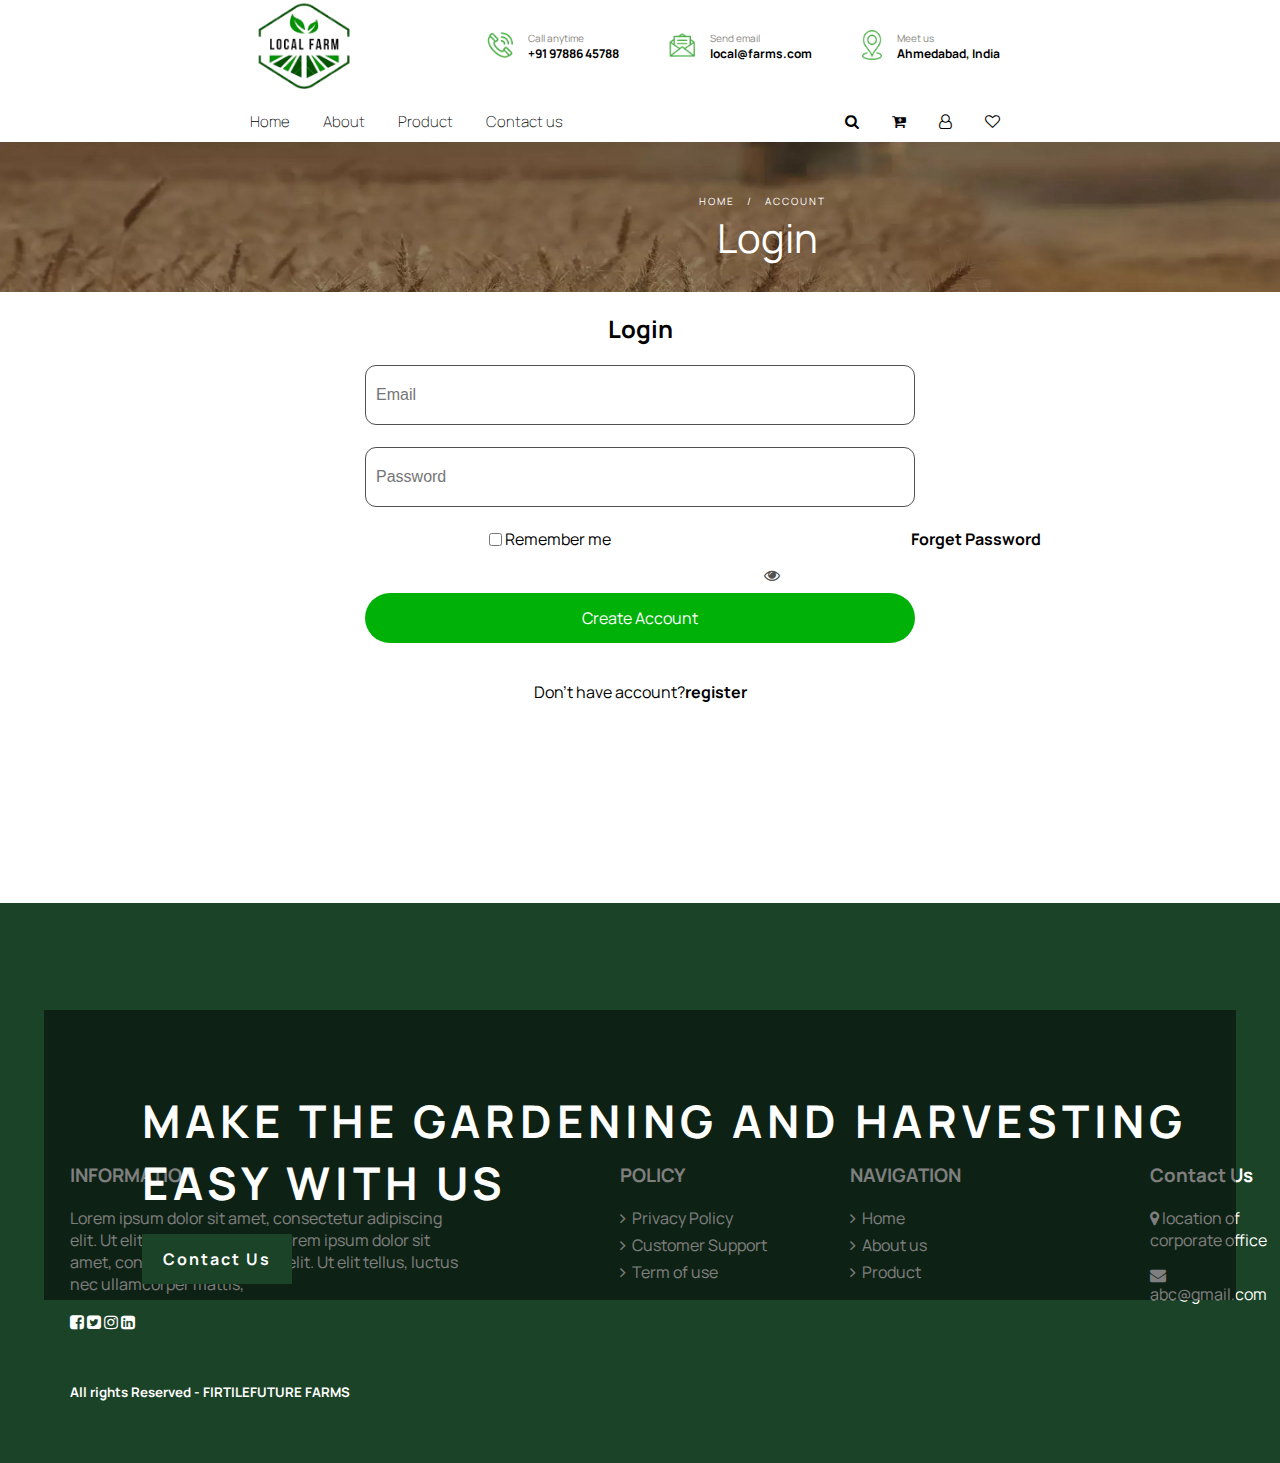
<file: login page.html>
<html>
    <head>
        <link rel="stylesheet" href="https://cdnjs.cloudflare.com/ajax/libs/font-awesome/4.7.0/css/font-awesome.min.css">
        <link href='https://fonts.googleapis.com/css?family=Manrope' rel='stylesheet'>
        <link rel='stylesheet' href='LOGIN CSS.css'>
    </head>
    <body>


        <div class="header-container">
            <div class="header-left">
              <img src="logo.png" alt="Header Image" class="header-image">
            </div>
            <div class="header-right">
              <div class="semi-container">
                <img src="header_call.png" class="small-image-call">
                <div class="text-container">
                  <p>Call anytime</p>
                  <h3>+91 97886 45788</h3>
                </div>
              </div>
              <div class="semi-container">
                <img src="header_mail.png" class="small-image-mail">
                <div class="text-container">
                  <p>Send email</p>
                  <h3>local@farms.com</h3>
                </div>
              </div>
              <div class="semi-container">
                <img src="header_location.png" class="small-image-location">
                <div class="text-container">
                  <p>Meet us</p>
                  <h3>Ahmedabad, India</h3>
                </div>
              </div>
            </div>
          </div>
    
          
    
    
        <nav>
            <div class="nav">
                <a href="index.html">Home</a>
                <a href="about us page.html">About</a>
                <a href="products list.html">Product</a>
                <a href="Contact us page.html">Contact us</a>
            </div>
  
            <div class="nav">
                <a href="wishlist.html"><i class="fa fa-search"></i></a>
                <a href="wishlist.html"><i class="fa fa-cart-plus"></i></a>
                <a href="create account page.html"><i class="fa fa-user-o"></i></a>
                <a href="wishlist page.html"><i class="fa fa-heart-o"></i></a>
            </div>
        </nav>

        <div class="img-container">
            <img src="nav photo farm.jpg">
            <div class="img-text2">HOME &nbsp; / &nbsp; ACCOUNT</div>
            <div class="img-text">Login</div>
        </div>

        <h2>
            Login
        </h2>

        <form>
            <div class="text-box-container">
                <input class="text-box" type="text" name="text1" placeholder="Email">
            </div><br>
            <div class="text-box-container">
                <input class="text-box" type="text" name="text2" placeholder="Password">
            </div>
            <i class="fa fa-eye"></i>
            <div class="checkbox">
                <input type="checkbox" name="remember">
                <label>Remember me</label>
                <h4>Forget Password</h4>
            </div><br>
            <div class="submit-button-container">
                <a href="user profile main ac.html" class="submit-button">Create Account</a> 
            </div><br>
        </form>

        <div class="p">Don't have account?<a href="create account page.html" id="register" style="font-weight: bold; text-decoration: none; color: #000000;">register</a>
        </div>
        
        <footer>
            <div class="box">
                <h4 style="margin-left:78px;">MAKE THE GARDENING AND HARVESTING<br>EASY WITH US</h4>
                <a href="Contact us page.html" class="button">Contact Us</a>
            </div>
        
            <footer>
                <div class="left-section">
                    <h3>INFORMATION</h3>
                    <p style="width: 400px; margin-right: 20px;">Lorem ipsum dolor sit amet, consectetur adipiscing elit. 
                        Ut elit tellus, luctus nec Lorem ipsum dolor sit amet, 
                        consectetur adipiscing elit. Ut elit tellus, luctus nec ullamcorper mattis,</p>
                        <i class="fa fa-facebook-square"></i>
                        <i class="fa fa-twitter-square"></i>
                        <i class="fa fa-instagram"></i>
                        <i class="fa fa-linkedin-square"></i>
                    <h5 style="margin-top: 50px;">All rights Reserved - FIRTILEFUTURE FARMS</h5>
                </div>
        
                <div class="middle-section">
                    <div class="container">
                        <h3>POLICY</h3>
                        <ul>
                            <li><i class="fa fa-angle-right"></i>&nbsp; Privacy Policy</li>
                            <li><i class="fa fa-angle-right"></i>&nbsp; Customer Support</li>
                            <li><i class="fa fa-angle-right"></i>&nbsp; Term of use</li>
                        </ul>
                    </div>
                </div>
        
                <div class="middle-section">
                    <div class="container">
                        <h3>NAVIGATION</h3>
                        <ul>
                            <li><i class="fa fa-angle-right"></i>&nbsp; Home</li>
                            <li><i class="fa fa-angle-right"></i>&nbsp; About us</li>
                            <li><i class="fa fa-angle-right"></i>&nbsp; Product</li>
                        </ul>
                    </div>
                </div>
        
                <div class="right-section">
                    <h3>Contact Us</h3>
                    <p><i class="fa fa-map-marker"></i> location of corporate office</p>
                    <p><i class="fa fa-envelope"></i> abc@gmail.com</p>
                </div>
        
            </footer>
    </body>    
</html>
</file>
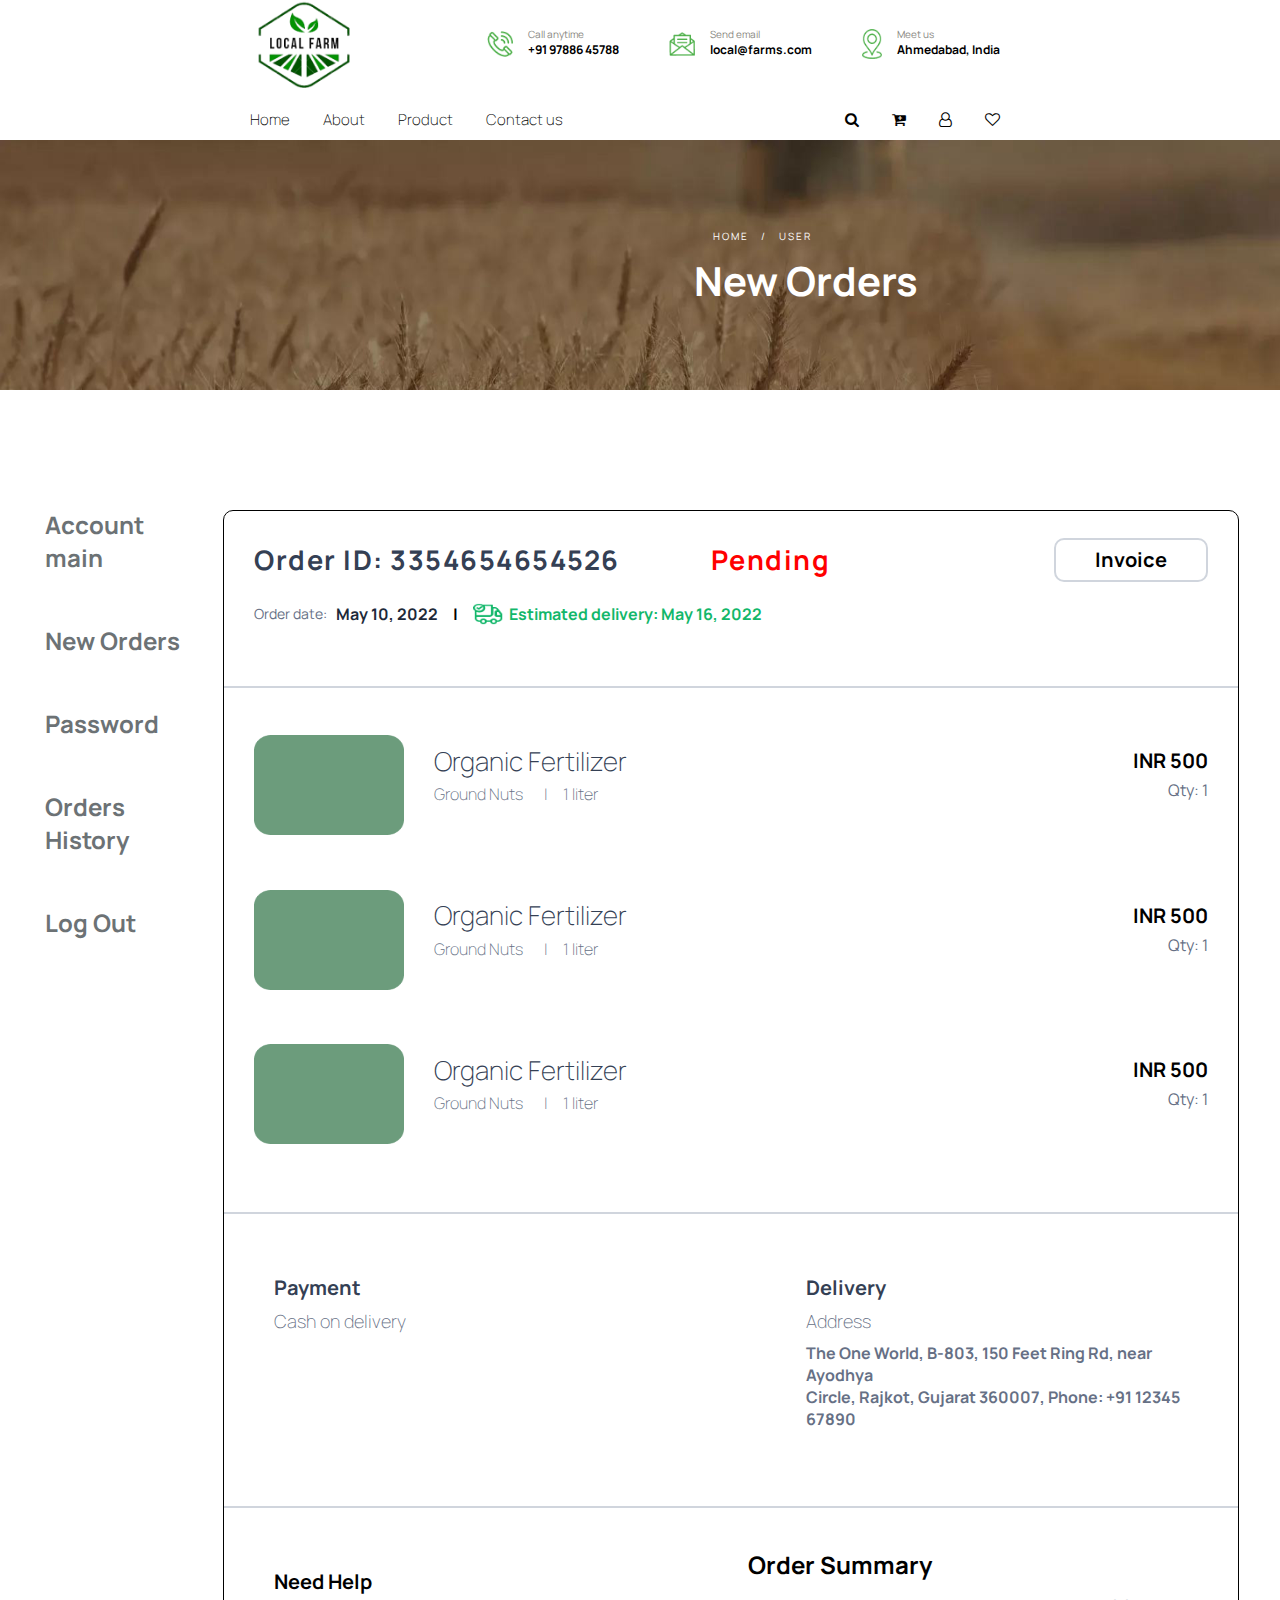
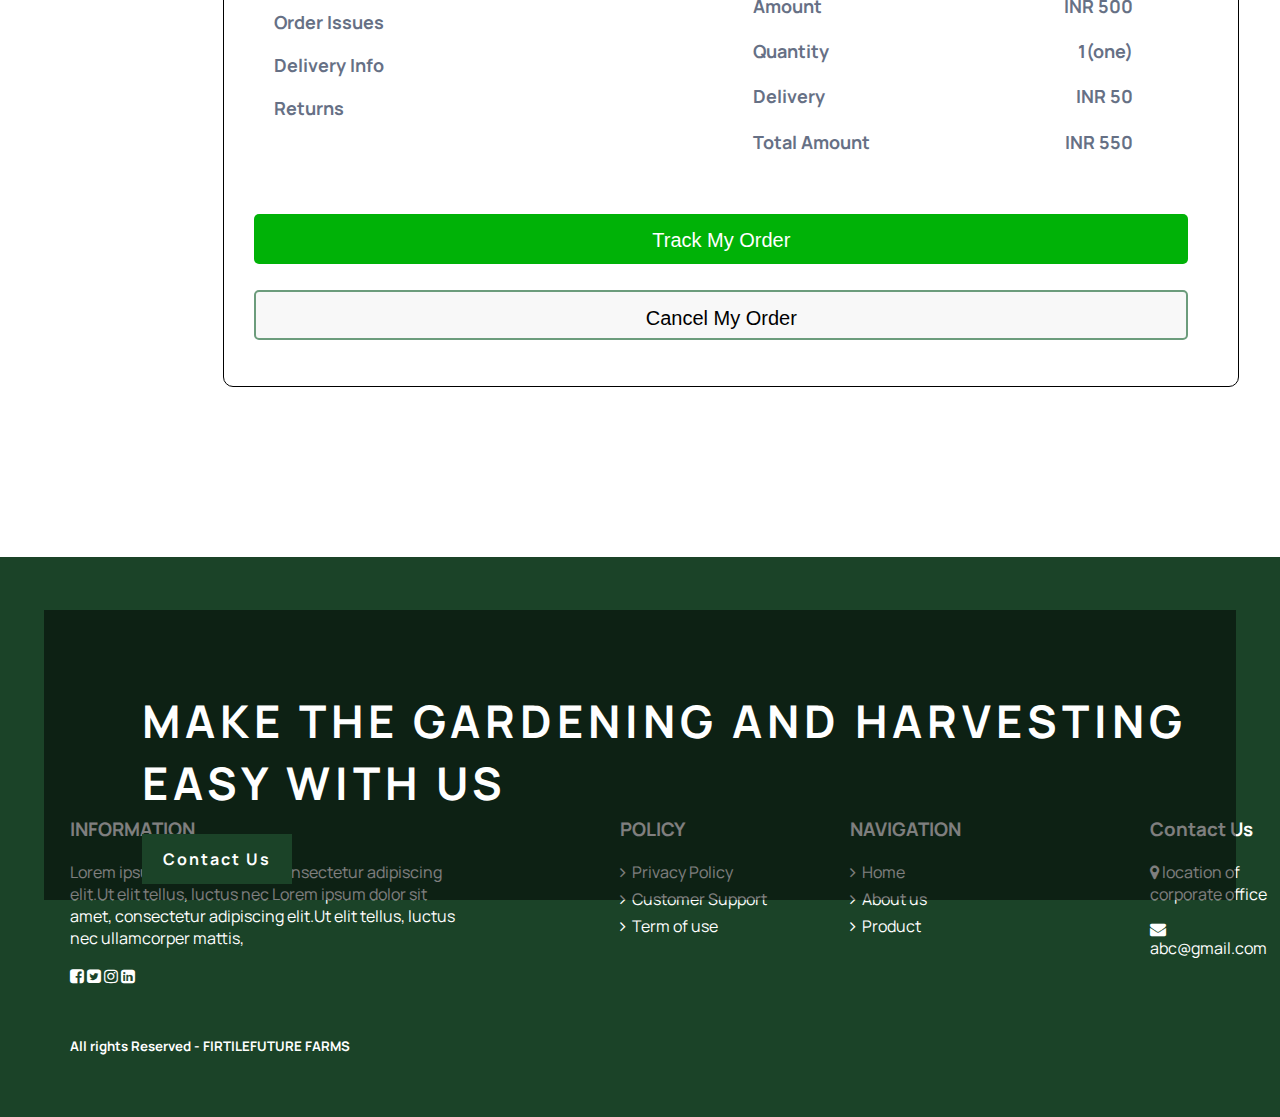
<file: new order.html>
<html>
  <head>
        <meta name='viewport' content='width=device-width, initial-scale=1'>
        <link rel="stylesheet" href="https://cdnjs.cloudflare.com/ajax/libs/font-awesome/4.7.0/css/font-awesome.min.css" />
        <link href="https://fonts.googleapis.com/css?family=Manrope" rel="stylesheet" />
        <link rel='stylesheet' href='new order css.css'>
    </head>
    <body>       
       <!--header-->
                
        <div class="header-container">
            <div class="header-left">
            <img src="logo.png" alt="Header Image" class="header-image">
            </div>
            <div class="header-right">
            <div class="semi-container">
                <img src="header_call.png" class="small-image-call">
                <div class="text-container">
                <p>Call anytime</p>
                <h3>+91 97886 45788</h3>
                </div>
            </div>
            <div class="semi-container">
                <img src="header_mail.png" class="small-image-mail">
                <div class="text-container">
                <p>Send email</p>
                <h3>local@farms.com</h3>
                </div>
            </div>
            <div class="semi-container">
                <img src="header_location.png" class="small-image-location">
                <div class="text-container">
                <p>Meet us</p>
                <h3>Ahmedabad, India</h3>
                </div>
            </div>
            </div>
        </div>


        <!--nav banner-->

        <nav>
            <div class="nav">
            <a href="index.html">Home</a>
            <a href="about us page.html">About</a>
            <a href="products list.html">Product</a>
            <a href="Contact us page.html">Contact us</a>
            </div>

            <div class="nav">
            <a href="wishlist.html"><i class="fa fa-search"></i></a>
            <a href="wishlist.html"><i class="fa fa-cart-plus"></i></a>
            <a href="create account page.html"><i class="fa fa-user-o"></i></a>
            <a href="wishlist page.html"><i class="fa fa-heart-o"></i></a>
            </div>
        </nav>

        <div class="img-container">
            <img src="nav photo farm.jpg">
            <div class="img-text2">HOME &nbsp; / &nbsp; USER</div>
            <div class="img-text">New Orders</div>
        </div>


        
        <div class="outer-container-orderhistory">

            <!--left container-->

            <div class="left-container-orderhistory">
                <span><a href="user profile main ac.html">Account main</span></a>
                <span><a href="new order.html">New Orders</span></a>
                <span><a href="user profile main ac.html">Password</span></a>
                <span><a href="order history.html">Orders History</span></a>
                <span><a href="user profile main ac.html">Log Out</span></a>
            </div> 

            <!--right container-->

            <div class="right-container-orderhistory">
                <div class="orders-box-orderhistory">
                    <div class="address-text-orderhistory">
                    <span style="font-size: 27px; color: #344054; font-weight: bold; letter-spacing: 1.5;">Order ID: 3354654654526  &nbsp;&nbsp;&nbsp;&nbsp;&nbsp;&nbsp;&nbsp;&nbsp;&nbsp;&nbsp;&nbsp;&nbsp;<span style="color: #FF0000; font-size: 27px; "> Pending</span></span>
                    </div>

                    <div class="order-box-btns-orderhistory">
                    <div class="order-box-btn-orderhistory">Invoice</div>
                    </div>

                    <h4 class="order-delivery-dates-orderhistory">
                    <div style="display: flex; align-items: center;">
                        <span style="color: #667085; font-size: 14px; font-weight: lighter;">Order date:</span>&nbsp;&nbsp;&nbsp;
                        <span style="color: #1D2939; font-size: 16px; font-weight: bold;">May 10, 2022</span>&nbsp;&nbsp;&nbsp;&nbsp; | &nbsp;&nbsp;&nbsp;&nbsp;
                        <img src="user_profile_truck.png" class="truck-icon-orderhistory">
                        <span style="color: #12B76A;">Estimated delivery: May 16, 2022</span>
                    </div>
                    </h4>

                    <hr> 

                    <div class="product-row-orderhistory">
                    <div class="product-img-container-orderhistory">
                        <img src="user_profile_order_img.png" alt="Product 1" class="product-img-orderhistory">
                    </div>
                    <div class="product-info-orderhistory">
                        <div class="product-name-container-orderhistory">
                        <h4 class="product-name-orderhistory">Organic Fertilizer</h4>
                        <h6>Ground Nuts &nbsp;&nbsp;&nbsp;&nbsp;&nbsp; |&nbsp;&nbsp;&nbsp;&nbsp; 1 liter</h6>
                        </div>
                    </div>
                    <div class="product-price-orderhistory">INR 500<br>
                        <h6>Qty: 1</h6>
                    </div>
                    </div>

                    <div class="product-row-orderhistory">
                    <div class="product-img-container-orderhistory">
                        <img src="user_profile_order_img.png" alt="Product 1" class="product-img-orderhistory">
                    </div>
                    <div class="product-info-orderhistory">
                        <div class="product-name-container-orderhistory">
                        <h4 class="product-name-orderhistory">Organic Fertilizer</h4>
                        <h6>Ground Nuts &nbsp;&nbsp;&nbsp;&nbsp;&nbsp; |&nbsp;&nbsp;&nbsp;&nbsp; 1 liter</h6>
                        </div>
                    </div>
                    <div class="product-price-orderhistory">INR 500<br>
                        <h6>Qty: 1</h6>
                    </div>
                    </div>

                    <div class="product-row-orderhistory">
                    <div class="product-img-container-orderhistory">
                        <img src="user_profile_order_img.png" alt="Product 1" class="product-img-orderhistory">
                    </div>
                    <div class="product-info-orderhistory">
                        <div class="product-name-container-orderhistory">
                        <h4 class="product-name-orderhistory">Organic Fertilizer</h4>
                        <h6>Ground Nuts &nbsp;&nbsp;&nbsp;&nbsp;&nbsp; |&nbsp;&nbsp;&nbsp;&nbsp; 1 liter</h6>
                        </div>
                    </div>
                    <div class="product-price-orderhistory">INR 500<br>
                        <h6>Qty: 1</h6>
                    </div>
                    </div>
                    <hr>

                    <div class="delivery-address">
                    <div class="half-container">
                        <h3>Payment</h3>
                        <h4>Cash on delivery</h4>
                    </div>

                    <div class="half-container">
                        <h3>Delivery</h3>
                        <h4>Address</h4>
                        <p>The One World, B-803, 150 Feet Ring Rd, near Ayodhya<br> Circle, Rajkot, Gujarat 360007, Phone: +91 12345 67890</p>
                    </div>
                    </div>

                    <hr>

                    <div class="need-help">
                    <div class="need-help-container">
                        <h3 style="font-size: 20px;">Need Help</h3>
                        <h4>Order Issues</h4>
                        <h4>Delivery Info</h4>
                        <h4>Returns</h4>
                    </div>
                    
                    <div class="order-summery">
                        <h2>Order Summary</h2>
                        <table style="width: 100%; margin-top: 10px; border-spacing: 0;">
                        <tr>
                            <td style="text-align: left; padding: 5px;">Amount</td>
                            <td style="text-align: right; padding: 5px;">INR 500</td>
                        </tr>
                        <tr>
                            <td style="text-align: left; padding: 5px;">Quantity</td>
                            <td style="text-align: right; padding: 5px;">1(one)</td>
                        </tr>
                        <tr>
                            <td style="text-align: left; padding: 5px;">Delivery</td>
                            <td style="text-align: right; padding: 5px;">INR 50</td>
                        </tr>
                        <tr>
                            <td style="text-align: left; padding: 5px;">Total Amount</td>
                            <td style="text-align: right; padding: 5px;">INR 550</td>
                        </tr>
                        </table>
                    </div>
                    </div>

                    <form action="/submit_address" method="post">
                    <!-- Existing HTML code goes here -->
                    <div class="row-inner-checkout">
                        <input type="submit" value="Track My Order" class="input-left-big-checkout" style="background-color: #00B207; color: #ffffff; font-size: 20px;">
                    </div>
                    </form>

                    <form action="/submit_address" method="post">
                    <!-- Existing HTML code goes here -->
                    <div class="row-inner-checkout">
                        <input type="submit" value="Cancel My Order" class="input-left-big-checkout" style="border: 2px solid #6C9C7C; color: black; font-size: 20px; margin-top: 10px;">
                    </div>
                    </form>
                </div>
            </div>
        </div> 


        <!--footer-->

        <footer>
            <div class="box">
                <h4 style="margin-left:78px;">MAKE THE GARDENING AND HARVESTING<br>EASY WITH US</h4>
                <a href="contact.html" class="button">Contact Us</a>
            </div>
        
            <footer>
                <div class="left-section">
                    <h3>INFORMATION</h3>
                    <p style="width: 400px; margin-right: 20px;">Lorem ipsum dolor sit amet, consectetur adipiscing elit.Ut elit tellus, luctus nec Lorem ipsum dolor sit amet, consectetur adipiscing elit.Ut elit tellus, luctus nec ullamcorper mattis,</p>
                    <i class="fa fa-facebook-square"></i>
                    <i class="fa fa-twitter-square"></i>
                    <i class="fa fa-instagram"></i>
                    <i class="fa fa-linkedin-square"></i>
                    <h5 style="margin-top: 50px;">All rights Reserved - FIRTILEFUTURE FARMS</h5>
                </div>
            
                <div class="middle-section">
                    <div class="container">
                        <h3>POLICY</h3>
                        <ul>
                            <li><i class="fa fa-angle-right"></i>&nbsp; Privacy Policy</li>
                            <li><i class="fa fa-angle-right"></i>&nbsp; Customer Support</li>
                            <li><i class="fa fa-angle-right"></i>&nbsp; Term of use</li>
                        </ul>
                    </div>
                </div>
            
                <div class="middle-section">
                    <div class="container">
                        <h3>NAVIGATION</h3>
                        <ul>
                            <li><i class="fa fa-angle-right"></i>&nbsp; Home</li>
                            <li><i class="fa fa-angle-right"></i>&nbsp; About us</li>
                            <li><i class="fa fa-angle-right"></i>&nbsp; Product</li>
                        </ul>
                    </div>
                </div>
            
                <div class="right-section">
                    <h3>Contact Us</h3>
                    <p><i class="fa fa-map-marker"></i> location of corporate office</p>
                    <p><i class="fa fa-envelope"></i> abc@gmail.com</p>
                </div>
        
            </footer>
        </footer>
        
    </body> 
</html>
</file>
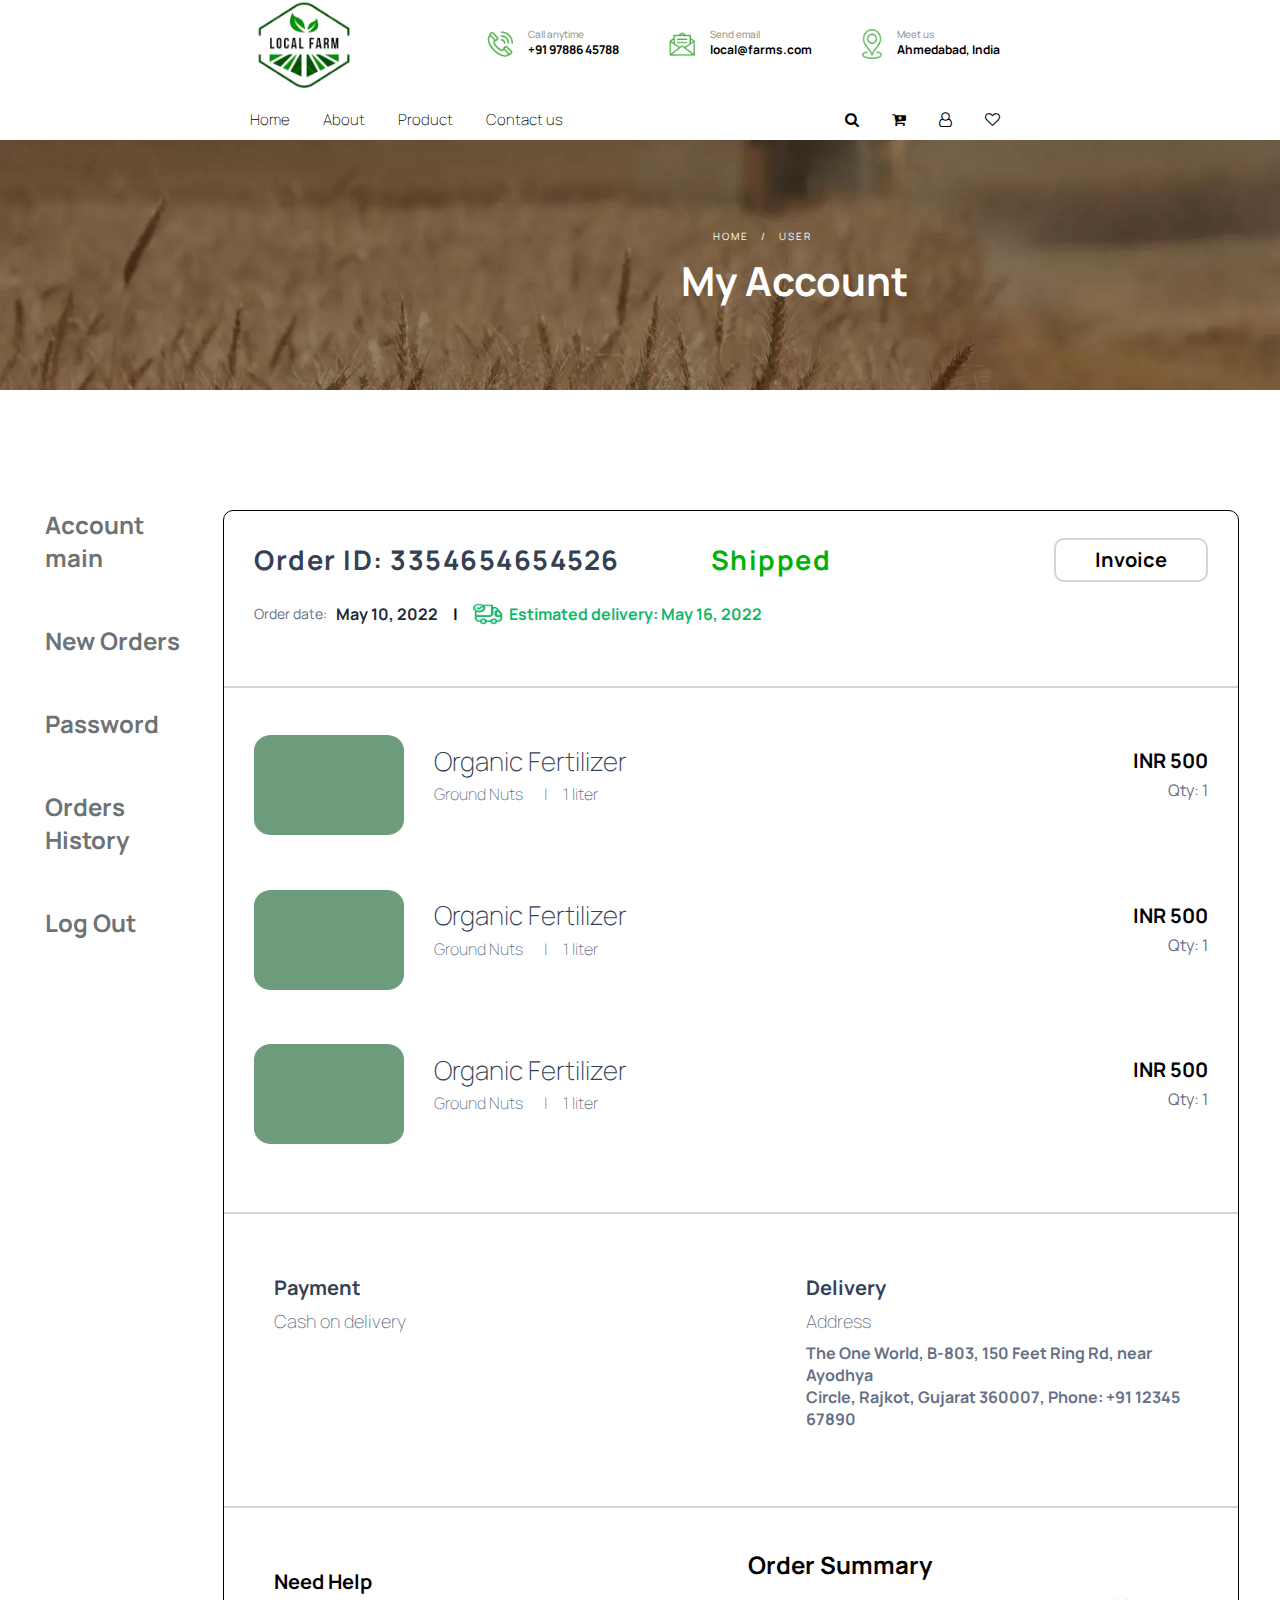
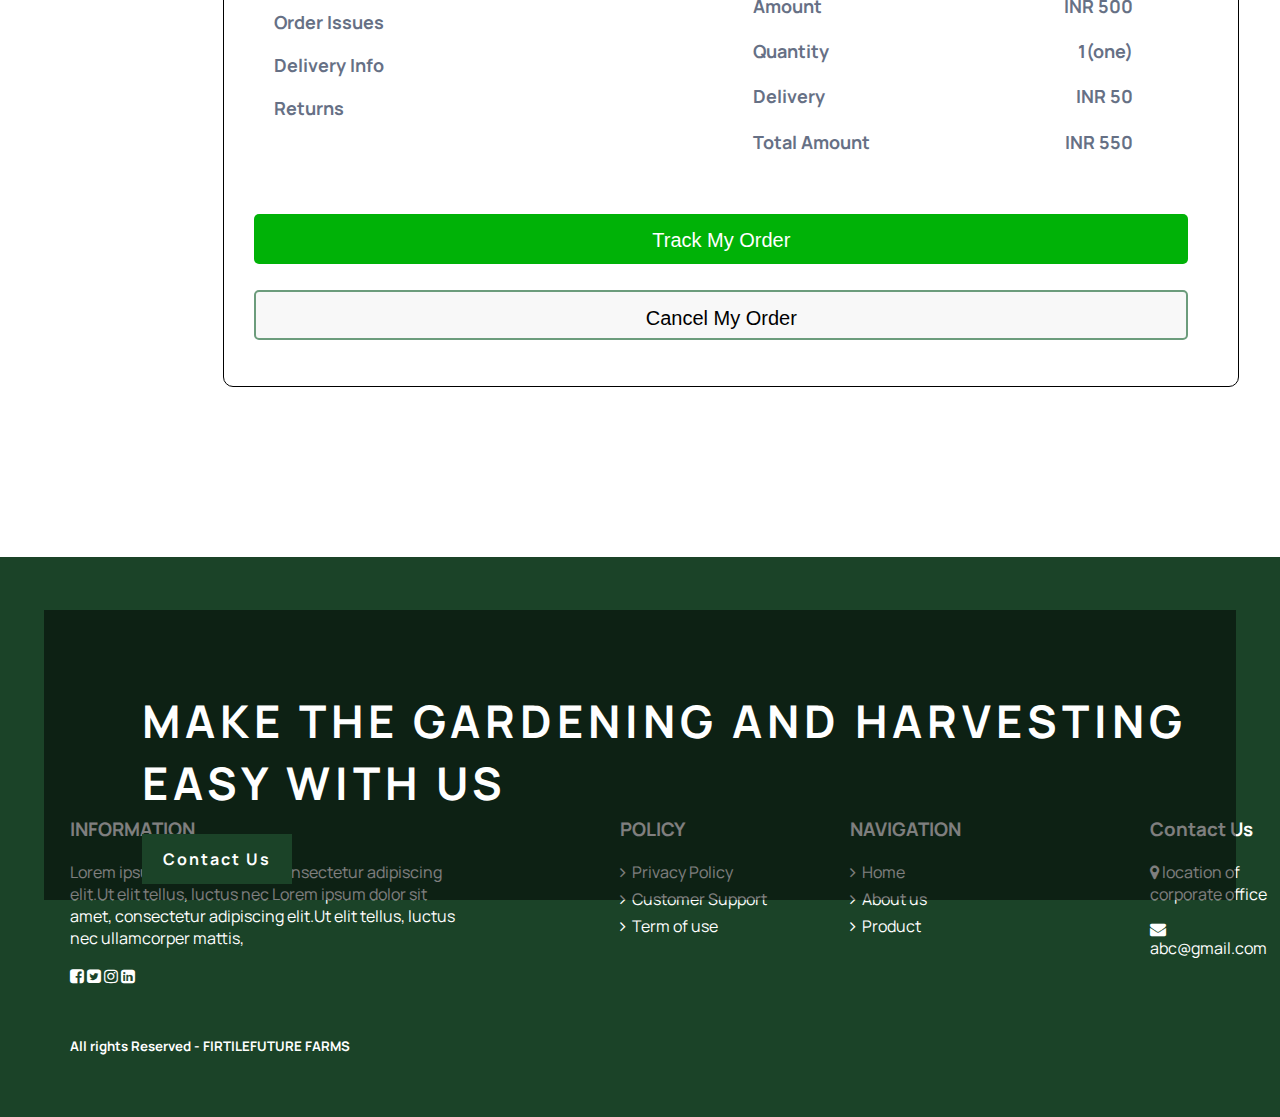
<file: order history.html>
<html>
  <head>
        <meta name='viewport' content='width=device-width, initial-scale=1'>
        <link rel="stylesheet" href="https://cdnjs.cloudflare.com/ajax/libs/font-awesome/4.7.0/css/font-awesome.min.css" />
        <link href="https://fonts.googleapis.com/css?family=Manrope" rel="stylesheet" />
        <link rel='stylesheet' href='order history css.css'>
    </head>
    <body>       
       <!--header-->
                
        <div class="header-container">
            <div class="header-left">
            <img src="logo.png" alt="Header Image" class="header-image">
            </div>
            <div class="header-right">
            <div class="semi-container">
                <img src="header_call.png" class="small-image-call">
                <div class="text-container">
                <p>Call anytime</p>
                <h3>+91 97886 45788</h3>
                </div>
            </div>
            <div class="semi-container">
                <img src="header_mail.png" class="small-image-mail">
                <div class="text-container">
                <p>Send email</p>
                <h3>local@farms.com</h3>
                </div>
            </div>
            <div class="semi-container">
                <img src="header_location.png" class="small-image-location">
                <div class="text-container">
                <p>Meet us</p>
                <h3>Ahmedabad, India</h3>
                </div>
            </div>
            </div>
        </div>


        <!--nav banner-->

        <nav>
            <div class="nav">
            <a href="index.html">Home</a>
            <a href="about us page.html">About</a>
            <a href="products list.html">Product</a>
            <a href="Contact us page.html">Contact us</a>
            </div>

            <div class="nav">
            <a href="wishlist.html"><i class="fa fa-search"></i></a>
            <a href="wishlist.html"><i class="fa fa-cart-plus"></i></a>
            <a href="create account page.html"><i class="fa fa-user-o"></i></a>
            <a href="wishlist page.html"><i class="fa fa-heart-o"></i></a>
            </div>
        </nav>

        <div class="img-container">
            <img src="nav photo farm.jpg">
            <div class="img-text2">HOME &nbsp; / &nbsp; USER</div>
            <div class="img-text">My Account</div>
        </div>


        
        <div class="outer-container-orderhistory">

            <!--left container-->

            <div class="left-container-orderhistory">
                <span><a href="user profile main ac.html">Account main</span></a>
                <span><a href="new order.html">New Orders</span></a>
                <span><a href="user profile main ac.html">Password</span></a>
                <span><a href="order history.html">Orders History</span></a>
                <span><a href="user profile main ac.html">Log Out</span></a>
            </div> 

            <!--right container-->

            <div class="right-container-orderhistory">
                <div class="orders-box-orderhistory">
                    <div class="address-text-orderhistory">
                    <span style="font-size: 27px; color: #344054; font-weight: bold; letter-spacing: 1.5;">Order ID: 3354654654526  &nbsp;&nbsp;&nbsp;&nbsp;&nbsp;&nbsp;&nbsp;&nbsp;&nbsp;&nbsp;&nbsp;&nbsp;<span style="color: #00B207; font-size: 27px; "> Shipped</span></span>
                    </div>

                    <div class="order-box-btns-orderhistory">
                    <div class="order-box-btn-orderhistory">Invoice</div>
                    </div>

                    <h4 class="order-delivery-dates-orderhistory">
                    <div style="display: flex; align-items: center;">
                        <span style="color: #667085; font-size: 14px; font-weight: lighter;">Order date:</span>&nbsp;&nbsp;&nbsp;
                        <span style="color: #1D2939; font-size: 16px; font-weight: bold;">May 10, 2022</span>&nbsp;&nbsp;&nbsp;&nbsp; | &nbsp;&nbsp;&nbsp;&nbsp;
                        <img src="user_profile_truck.png" class="truck-icon-orderhistory">
                        <span style="color: #12B76A;">Estimated delivery: May 16, 2022</span>
                    </div>
                    </h4>

                    <hr> 

                    <div class="product-row-orderhistory">
                    <div class="product-img-container-orderhistory">
                        <img src="user_profile_order_img.png" alt="Product 1" class="product-img-orderhistory">
                    </div>
                    <div class="product-info-orderhistory">
                        <div class="product-name-container-orderhistory">
                        <h4 class="product-name-orderhistory">Organic Fertilizer</h4>
                        <h6>Ground Nuts &nbsp;&nbsp;&nbsp;&nbsp;&nbsp; |&nbsp;&nbsp;&nbsp;&nbsp; 1 liter</h6>
                        </div>
                    </div>
                    <div class="product-price-orderhistory">INR 500<br>
                        <h6>Qty: 1</h6>
                    </div>
                    </div>

                    <div class="product-row-orderhistory">
                    <div class="product-img-container-orderhistory">
                        <img src="user_profile_order_img.png" alt="Product 1" class="product-img-orderhistory">
                    </div>
                    <div class="product-info-orderhistory">
                        <div class="product-name-container-orderhistory">
                        <h4 class="product-name-orderhistory">Organic Fertilizer</h4>
                        <h6>Ground Nuts &nbsp;&nbsp;&nbsp;&nbsp;&nbsp; |&nbsp;&nbsp;&nbsp;&nbsp; 1 liter</h6>
                        </div>
                    </div>
                    <div class="product-price-orderhistory">INR 500<br>
                        <h6>Qty: 1</h6>
                    </div>
                    </div>

                    <div class="product-row-orderhistory">
                    <div class="product-img-container-orderhistory">
                        <img src="user_profile_order_img.png" alt="Product 1" class="product-img-orderhistory">
                    </div>
                    <div class="product-info-orderhistory">
                        <div class="product-name-container-orderhistory">
                        <h4 class="product-name-orderhistory">Organic Fertilizer</h4>
                        <h6>Ground Nuts &nbsp;&nbsp;&nbsp;&nbsp;&nbsp; |&nbsp;&nbsp;&nbsp;&nbsp; 1 liter</h6>
                        </div>
                    </div>
                    <div class="product-price-orderhistory">INR 500<br>
                        <h6>Qty: 1</h6>
                    </div>
                    </div>
                    <hr>

                    <div class="delivery-address">
                    <div class="half-container">
                        <h3>Payment</h3>
                        <h4>Cash on delivery</h4>
                    </div>

                    <div class="half-container">
                        <h3>Delivery</h3>
                        <h4>Address</h4>
                        <p>The One World, B-803, 150 Feet Ring Rd, near Ayodhya<br> Circle, Rajkot, Gujarat 360007, Phone: +91 12345 67890</p>
                    </div>
                    </div>

                    <hr>

                    <div class="need-help">
                    <div class="need-help-container">
                        <h3 style="font-size: 20px;">Need Help</h3>
                        <h4>Order Issues</h4>
                        <h4>Delivery Info</h4>
                        <h4>Returns</h4>
                    </div>
                    
                    <div class="order-summery">
                        <h2>Order Summary</h2>
                        <table style="width: 100%; margin-top: 10px; border-spacing: 0;">
                        <tr>
                            <td style="text-align: left; padding: 5px;">Amount</td>
                            <td style="text-align: right; padding: 5px;">INR 500</td>
                        </tr>
                        <tr>
                            <td style="text-align: left; padding: 5px;">Quantity</td>
                            <td style="text-align: right; padding: 5px;">1(one)</td>
                        </tr>
                        <tr>
                            <td style="text-align: left; padding: 5px;">Delivery</td>
                            <td style="text-align: right; padding: 5px;">INR 50</td>
                        </tr>
                        <tr>
                            <td style="text-align: left; padding: 5px;">Total Amount</td>
                            <td style="text-align: right; padding: 5px;">INR 550</td>
                        </tr>
                        </table>
                    </div>
                    </div>

                    <form action="/submit_address" method="post">
                    <!-- Existing HTML code goes here -->
                    <div class="row-inner-checkout">
                        <input type="submit" value="Track My Order" class="input-left-big-checkout" style="background-color: #00B207; color: #ffffff; font-size: 20px;">
                    </div>
                    </form>

                    <form action="/submit_address" method="post">
                    <!-- Existing HTML code goes here -->
                    <div class="row-inner-checkout">
                        <input type="submit" value="Cancel My Order" class="input-left-big-checkout" style="border: 2px solid #6C9C7C; color: black; font-size: 20px; margin-top: 10px;">
                    </div>
                    </form>
                </div>
            </div>
        </div> 


        <!--footer-->

        <footer>
            <div class="box">
                <h4 style="margin-left:78px;">MAKE THE GARDENING AND HARVESTING<br>EASY WITH US</h4>
                <a href="contact.html" class="button">Contact Us</a>
            </div>
        
            <footer>
                <div class="left-section">
                    <h3>INFORMATION</h3>
                    <p style="width: 400px; margin-right: 20px;">Lorem ipsum dolor sit amet, consectetur adipiscing elit.Ut elit tellus, luctus nec Lorem ipsum dolor sit amet, consectetur adipiscing elit.Ut elit tellus, luctus nec ullamcorper mattis,</p>
                    <i class="fa fa-facebook-square"></i>
                    <i class="fa fa-twitter-square"></i>
                    <i class="fa fa-instagram"></i>
                    <i class="fa fa-linkedin-square"></i>
                    <h5 style="margin-top: 50px;">All rights Reserved - FIRTILEFUTURE FARMS</h5>
                </div>
            
                <div class="middle-section">
                    <div class="container">
                        <h3>POLICY</h3>
                        <ul>
                            <li><i class="fa fa-angle-right"></i>&nbsp; Privacy Policy</li>
                            <li><i class="fa fa-angle-right"></i>&nbsp; Customer Support</li>
                            <li><i class="fa fa-angle-right"></i>&nbsp; Term of use</li>
                        </ul>
                    </div>
                </div>
            
                <div class="middle-section">
                    <div class="container">
                        <h3>NAVIGATION</h3>
                        <ul>
                            <li><i class="fa fa-angle-right"></i>&nbsp; Home</li>
                            <li><i class="fa fa-angle-right"></i>&nbsp; About us</li>
                            <li><i class="fa fa-angle-right"></i>&nbsp; Product</li>
                        </ul>
                    </div>
                </div>
            
                <div class="right-section">
                    <h3>Contact Us</h3>
                    <p><i class="fa fa-map-marker"></i> location of corporate office</p>
                    <p><i class="fa fa-envelope"></i> abc@gmail.com</p>
                </div>
        
            </footer>
        </footer>
        
    </body> 
</html>
</file>
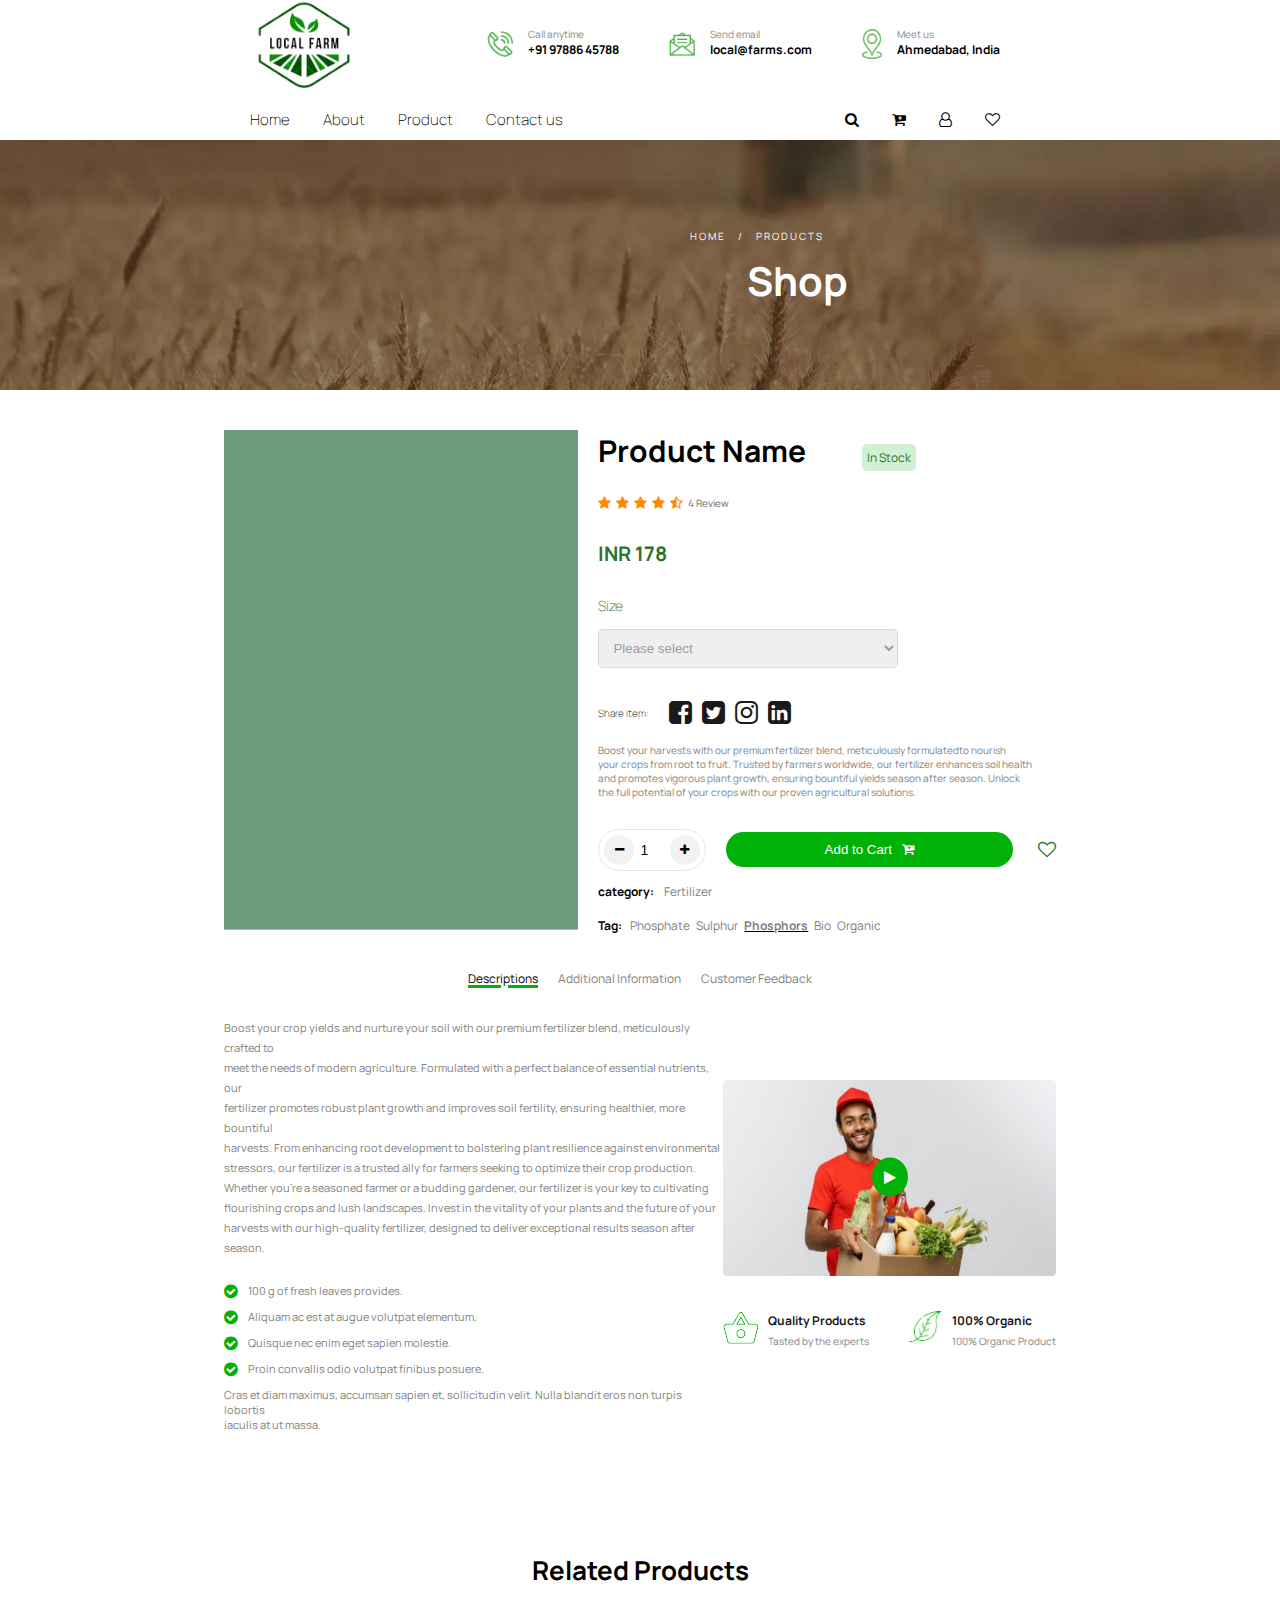
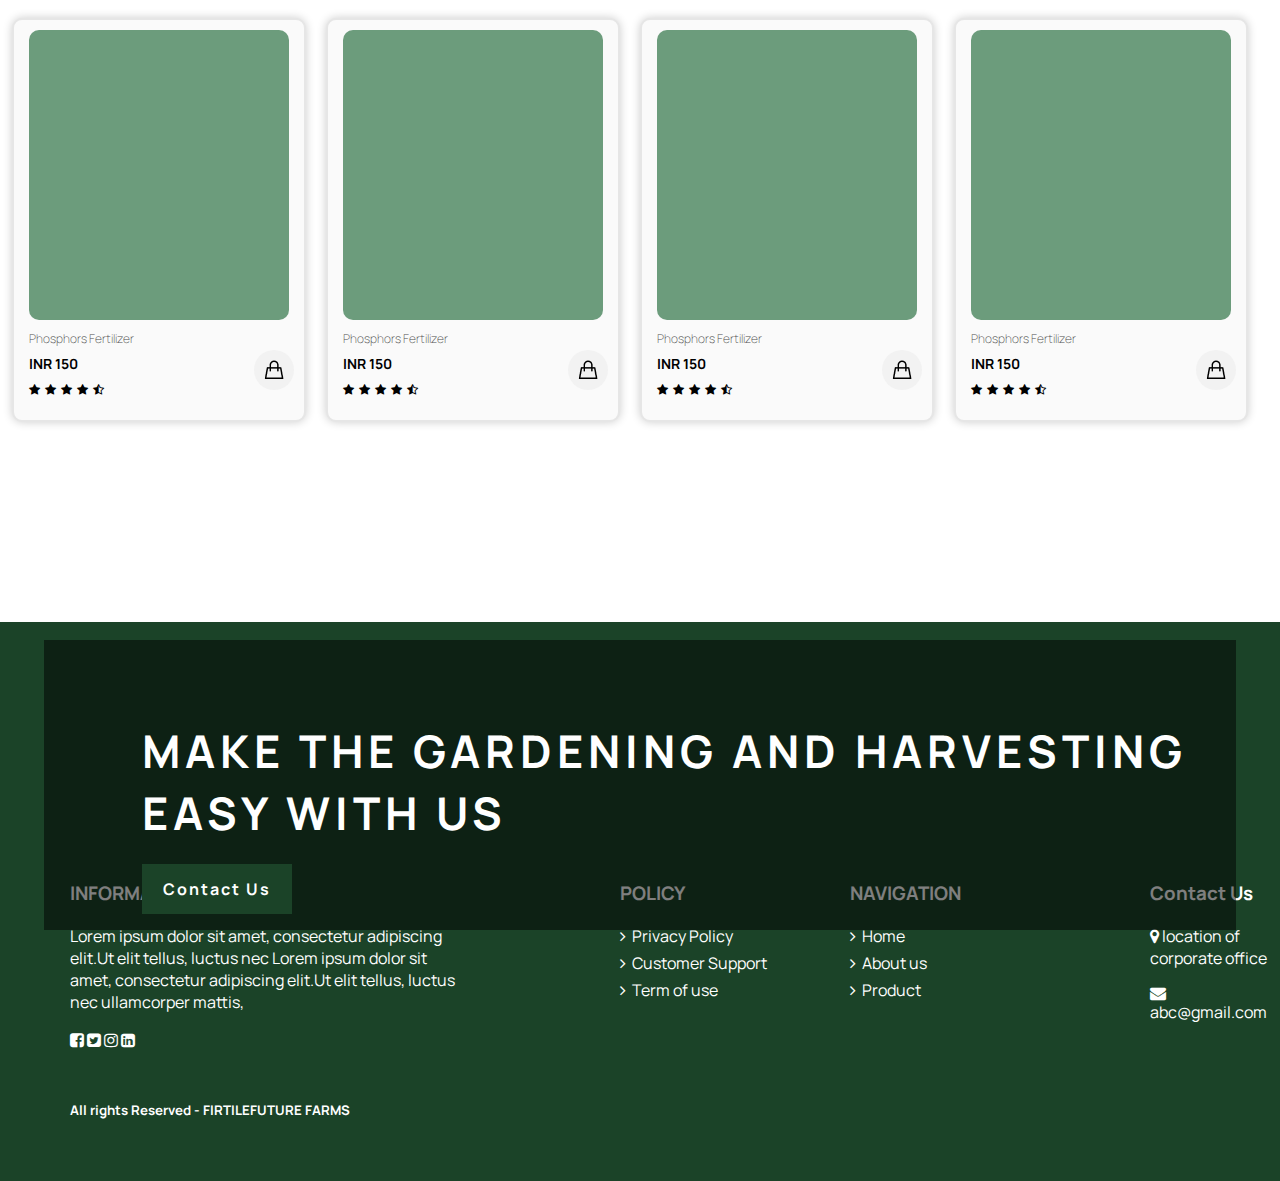
<file: product details.html>
<html>
    <head>
        <link rel="stylesheet" href="https://cdnjs.cloudflare.com/ajax/libs/font-awesome/4.7.0/css/font-awesome.min.css">
        <link href='https://fonts.googleapis.com/css?family=Manrope' rel='stylesheet'>
        <link rel='stylesheet' href='product details css.css'>
    </head>
    <body>

      <div class="header-container">
        <div class="header-left">
          <img src="logo.png" alt="Header Image" class="header-image">
        </div>
        <div class="header-right">
          <div class="semi-container">
            <img src="header_call.png" class="small-image-call">
            <div class="text-container">
              <p>Call anytime</p>
              <h3>+91 97886 45788</h3>
            </div>
          </div>
          <div class="semi-container">
            <img src="header_mail.png" class="small-image-mail">
            <div class="text-container">
              <p>Send email</p>
              <h3>local@farms.com</h3>
            </div>
          </div>
          <div class="semi-container">
            <img src="header_location.png" class="small-image-location">
            <div class="text-container">
              <p>Meet us</p>
              <h3>Ahmedabad, India</h3>
            </div>
          </div>
        </div>
      </div>

      


      <nav>
          <div class="nav">
            <a href="index.html">Home</a>
            <a href="about us page.html">About</a>
            <a href="products list.html">Product</a>
            <a href="Contact us page.html">Contact us</a>
          </div>
    
          <div class="nav">
            <a href="wishlist.html"><i class="fa fa-search"></i></a>
            <a href="wishlist.html"><i class="fa fa-cart-plus"></i></a>
            <a href="create account page.html"><i class="fa fa-user-o"></i></a>
            <a href="wishlist page.html"><i class="fa fa-heart-o"></i></a>
          </div>
      </nav>

      <div class="img-container">
          <img src="nav photo farm.jpg">
          <div class="img-text2">HOME &nbsp; / &nbsp; PRODUCTS</div>
          <div class="img-text">Shop</div>
      </div>




      <!--prodet-->

      <div class="container-prodet">
        <div class="image-container-prodet">
          <img src="product_details_Pro_img.png" alt="Product Image" />
        </div>
        <div class="info-container-prodet">

          <h2>Product Name <span class="instock-prodet">In Stock</span></h2>


          <div class="rating-prodet">
            <i class="fa fa-star"></i>
            <i class="fa fa-star"></i>
            <i class="fa fa-star"></i>
            <i class="fa fa-star"></i>
            <i class="fa fa-star-half-o"></i>
            <span style="font-size: 10px; color: #666666;">4 Review</span>
          </div>

          
          <p class="price-prodet">INR 178</p>
          <div class="line-prodet"></div>
          <p class="size-prodet">Size</p>


          <div class="size-dropdown-prodet">
            <select aria-placeholder="Please select">
              <option value="small" disabled selected>Please select</option>
              <option value="small">500ml</option>
              <option value="medium">1l</option>
              <option value="large">5l</option>
            </select>
          </div>


          <div class="social-media-container-prodet">
            <span class="social-media-text-prodet">Share item:</span>
            <a href="https://www.facebook.com/example" class="social-media-icon-prodet">
              <i class="fa fa-facebook-square fa-lg" aria-hidden="true"></i>
            </a>
            <a href="https://www.twitter.com/example" class="social-media-icon-prodet">
              <i class="fa fa-twitter-square fa-lg" aria-hidden="true"></i>
            </a>
            <a href="https://www.instagram.com/example" class="social-media-icon-prodet">
              <i class="fa fa-instagram fa-lg" aria-hidden="true"></i>
            </a>
            <a href="https://www.linkedin.com/company/example" class="social-media-icon-prodet">
              <i class="fa fa-linkedin-square fa-lg" aria-hidden="true"></i>
            </a>
          </div>
          <p class="description-prodet">Boost your harvests with our premium fertilizer blend, meticulously formulatedto nourish <br>your crops from root to fruit. Trusted by farmers worldwide, our fertilizer enhances soil health <br>and promotes vigorous plant growth, ensuring bountiful yields season after season. Unlock<br> the full potential of your crops with our proven agricultural solutions.</p>
          
          
          <div class="container2-prodet">
            <div class="quantity-box-prodet">
              <button class="minus">
                <i class="fa fa-minus"></i>
              </button>
              <input type="number" id="quantity" value="1" min="1" />
              <button class="plus"><i class="fa fa-plus"></i></button>
            </div>
            <button class="add-to-cart-prodet">
              Add to Cart
              <a href="wishlist.html">
              <i class="fa fa-cart-plus"></i></a>
            </button>
            <i class="fa fa-heart-o"></i>
          </div> 
      
            <p class="category-prodet">
              <span style="font-weight: bold; color: black;">category:  &nbsp; &nbsp;</span>
              <a href="category.html?q=Fertilizer">Fertilizer</a><br><br>
              <span style="font-weight: bold; color: black;">Tag: &nbsp;&nbsp;</span>
              <a href="tag.html?q=Phosphate">Phosphate</a> &nbsp;
              <a href="tag.html?q=Sulphur">Sulphur</a> &nbsp;
              <span style="font-weight: bold;  color: black; text-decoration: underline;">
              <a href="tag.html?q=Phosphors">Phosphors</a></span> &nbsp;
              <a href="tag.html?q=Bio">Bio</a> &nbsp;
              <a href="tag.html?q=Organic">Organic</a>
            </p>

        </div>
      </div>



      <!--3words-->
      <div class="word-container-3words">
        <span class="word-3words" style="text-decoration: underline; text-decoration-color: #00B207; text-decoration-thickness: 3px;">Descriptions</span>
        <span class="word-3words" style="color: #808080;">Additional Information</span>
        <span class="word-3words" style="color: #808080;">Customer Feedback</span>
      </div>




      <!--description-->

      <div class="container-description">
        <div class="text-container-description">
          <p>Boost your crop yields and nurture your soil with our premium fertilizer blend, meticulously crafted to<br> 
            meet the needs of modern agriculture. Formulated with a perfect balance of essential nutrients, our<br> 
            fertilizer promotes robust plant growth and improves soil fertility, ensuring healthier, more bountiful<br> 
            harvests. From enhancing root development to bolstering plant resilience against environmental <br>
            stressors, our fertilizer is a trusted ally for farmers seeking to optimize their crop production.<br> 
            Whether you're a seasoned farmer or a budding gardener, our fertilizer is your key to cultivating <br>
            flourishing crops and lush landscapes. Invest in the vitality of your plants and the future of your<br>
             harvests with our high-quality fertilizer, designed to deliver exceptional results season after season.
          </p>
          <div class="point-description">
            <i class="fa fa-check-circle"></i>
            <span style="font-size: 11px; color: #808080;"> 100 g of fresh leaves provides.</span>
          </div>
          <div class="point-description">
            <i class="fa fa-check-circle"></i>
            <span style="font-size: 11px; color: #808080;">Aliquam ac est at augue volutpat elementum.</span>
          </div>
          <div class="point-description">
            <i class="fa fa-check-circle"></i>
            <span style="font-size: 11px; color: #808080;">Quisque nec enim eget sapien molestie.</span>
          </div>
          <div class="point-description">
            <i class="fa fa-check-circle"></i>
            <span style="font-size: 11px; color: #808080;">Proin convallis odio volutpat finibus posuere.</span>
          </div>
          <span style="font-size: 11px; color: #808080;">Cras et diam maximus, accumsan sapien et, sollicitudin velit. Nulla blandit eros non turpis lobortis<br> iaculis at ut massa. </span>
        </div>
        <div class="video-container-description">
          <img src="Prodet_description_img.png" alt="Video">
          <div class="play-icon-description">
            <i class="fa fa-play"></i>
          </div>
          <div class="image-container-description">
            <div class="image-box-description">
              <img src="prodet_smallimg1.png" alt="Image 1">
              <div class="image-text-description">
                <h4> Quality Products</h4>
                <p>Tasted by the experts</p>
              </div>
            </div>
            <div class="image-box-description">
              <img src="prodet_smallimg2.png" alt="Image 1">
              <div class="image-text-description">
                <h4>100% Organic</h4>
                <p>100% Organic Product</p>
              </div>
            </div>
          </div>
        </div>
      </div>




      <!--Related-->

      <div class="container-related">
        <div class="word-container-related">
          <span class="word-related" style="font-size: 26px; font-weight: bold;">Related Products</span>
        </div>
      </div>

      <div class="image-container-related">
        <div class="image-box-related">
          <div class="small-box-related">
            <h3>Phosphors Fertilizer   </h3>
            <h2>INR 150</h2>
            <div class="rating-related">
              <i class="fa fa-star"></i>
              <i class="fa fa-star"></i>
              <i class="fa fa-star"></i>
              <i class="fa fa-star"></i>
              <i class="fa fa-star-half-o"></i>
            </div>
          </div>
          <div class="cart-icon-related">
            <img src="cart.png" alt="Cart Icon">
          </div>
        </div>
  
        <div class="image-box-related">
          <div class="small-box-related">
            <h3>Phosphors Fertilizer   </h3>
            <h2>INR 150</h2>
            <div class="rating-related">
              <i class="fa fa-star"></i>
              <i class="fa fa-star"></i>
              <i class="fa fa-star"></i>
              <i class="fa fa-star"></i>
              <i class="fa fa-star-half-o"></i>
            </div>
          </div>
          <div class="cart-icon-related">
            <img src="cart.png" alt="Cart Icon">
          </div>
        </div>
  
        <div class="image-box-related">
          <div class="small-box-related">
            <h3>Phosphors Fertilizer   </h3>
            <h2>INR 150</h2>
            <div class="rating-related">
              <i class="fa fa-star"></i>
              <i class="fa fa-star"></i>
              <i class="fa fa-star"></i>
              <i class="fa fa-star"></i>
              <i class="fa fa-star-half-o"></i>
            </div>
          </div>
          <div class="cart-icon-related">
            <img src="cart.png" alt="Cart Icon">
          </div>
        </div>
  
        <div class="image-box-related">
          <div class="small-box-related">
            <h3>Phosphors Fertilizer   </h3>
            <h2>INR 150</h2>
            <div class="rating-related">
              <i class="fa fa-star"></i>
              <i class="fa fa-star"></i>
              <i class="fa fa-star"></i>
              <i class="fa fa-star"></i>
              <i class="fa fa-star-half-o"></i>
            </div>
          </div>
          <div class="cart-icon-related">
            <img src="cart.png" alt="Cart Icon">
          </div>
        </div>
      </div>



<!--footer-->
<footer>
  <div class="box">
    <h4 style="margin-left:78px;">MAKE THE GARDENING AND HARVESTING<br>EASY WITH US</h4>
    <a href="contact.html" class="button">Contact Us</a>
  </div>

  <footer>
    <div class="left-section">
      <h3>INFORMATION</h3>
      <p style="width: 400px; margin-right: 20px;">Lorem ipsum dolor sit amet, consectetur adipiscing elit.Ut elit tellus, luctus nec Lorem ipsum dolor sit amet, consectetur adipiscing elit.Ut elit tellus, luctus nec ullamcorper mattis,</p>
      <i class="fa fa-facebook-square"></i>
      <i class="fa fa-twitter-square"></i>
      <i class="fa fa-instagram"></i>
      <i class="fa fa-linkedin-square"></i>
      <h5 style="margin-top: 50px;">All rights Reserved - FIRTILEFUTURE FARMS</h5>
    </div>

    <div class="middle-section">
      <div class="container">
        <h3>POLICY</h3>
        <ul>
          <li><i class="fa fa-angle-right"></i>&nbsp; Privacy Policy</li>
          <li><i class="fa fa-angle-right"></i>&nbsp; Customer Support</li>
          <li><i class="fa fa-angle-right"></i>&nbsp; Term of use</li>
        </ul>
      </div>
    </div>

    <div class="middle-section">
      <div class="container">
        <h3>NAVIGATION</h3>
        <ul>
          <li><i class="fa fa-angle-right"></i>&nbsp; Home</li>
          <li><i class="fa fa-angle-right"></i>&nbsp; About us</li>
          <li><i class="fa fa-angle-right"></i>&nbsp; Product</li>
        </ul>
      </div>
    </div>

    <div class="right-section">
      <h3>Contact Us</h3>
      <p><i class="fa fa-map-marker"></i> location of corporate office</p>
      <p><i class="fa fa-envelope"></i> abc@gmail.com</p>
    </div>

  </footer>
</footer>


    </body>
</html>
</file>
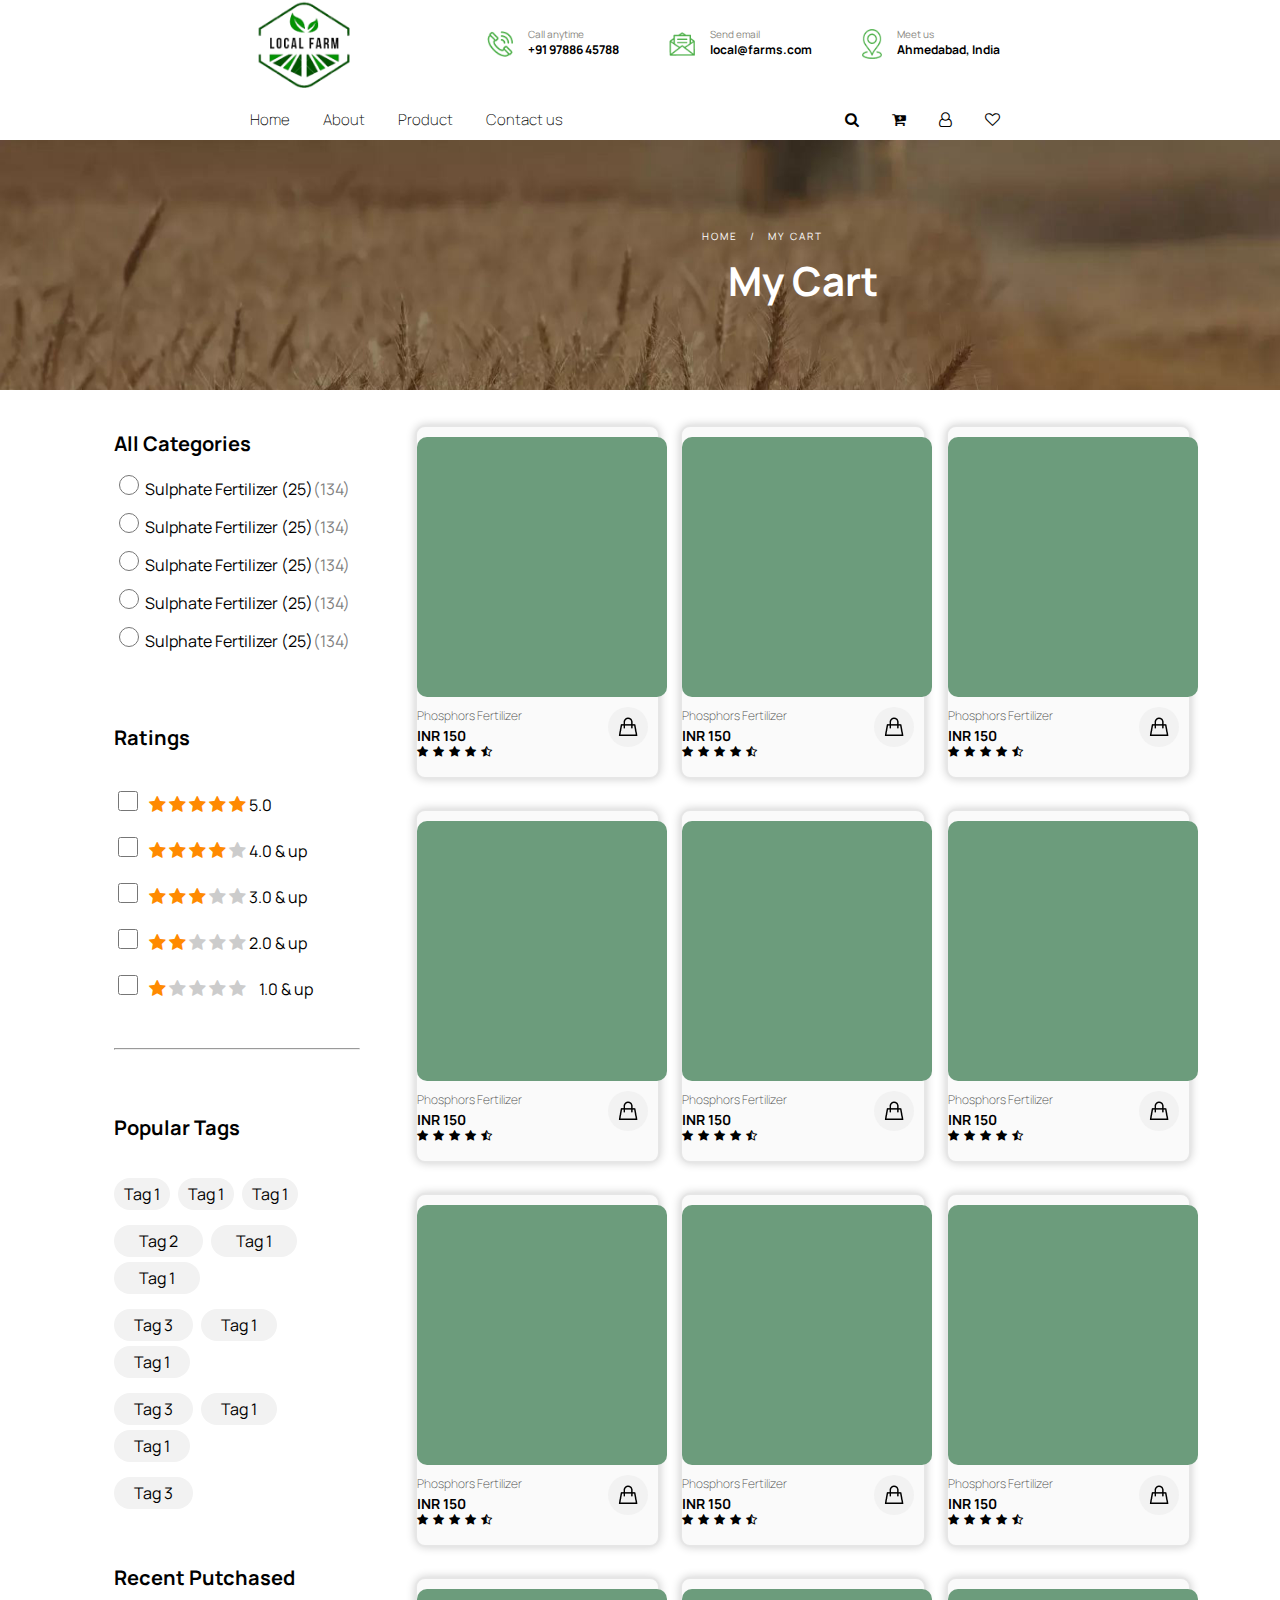
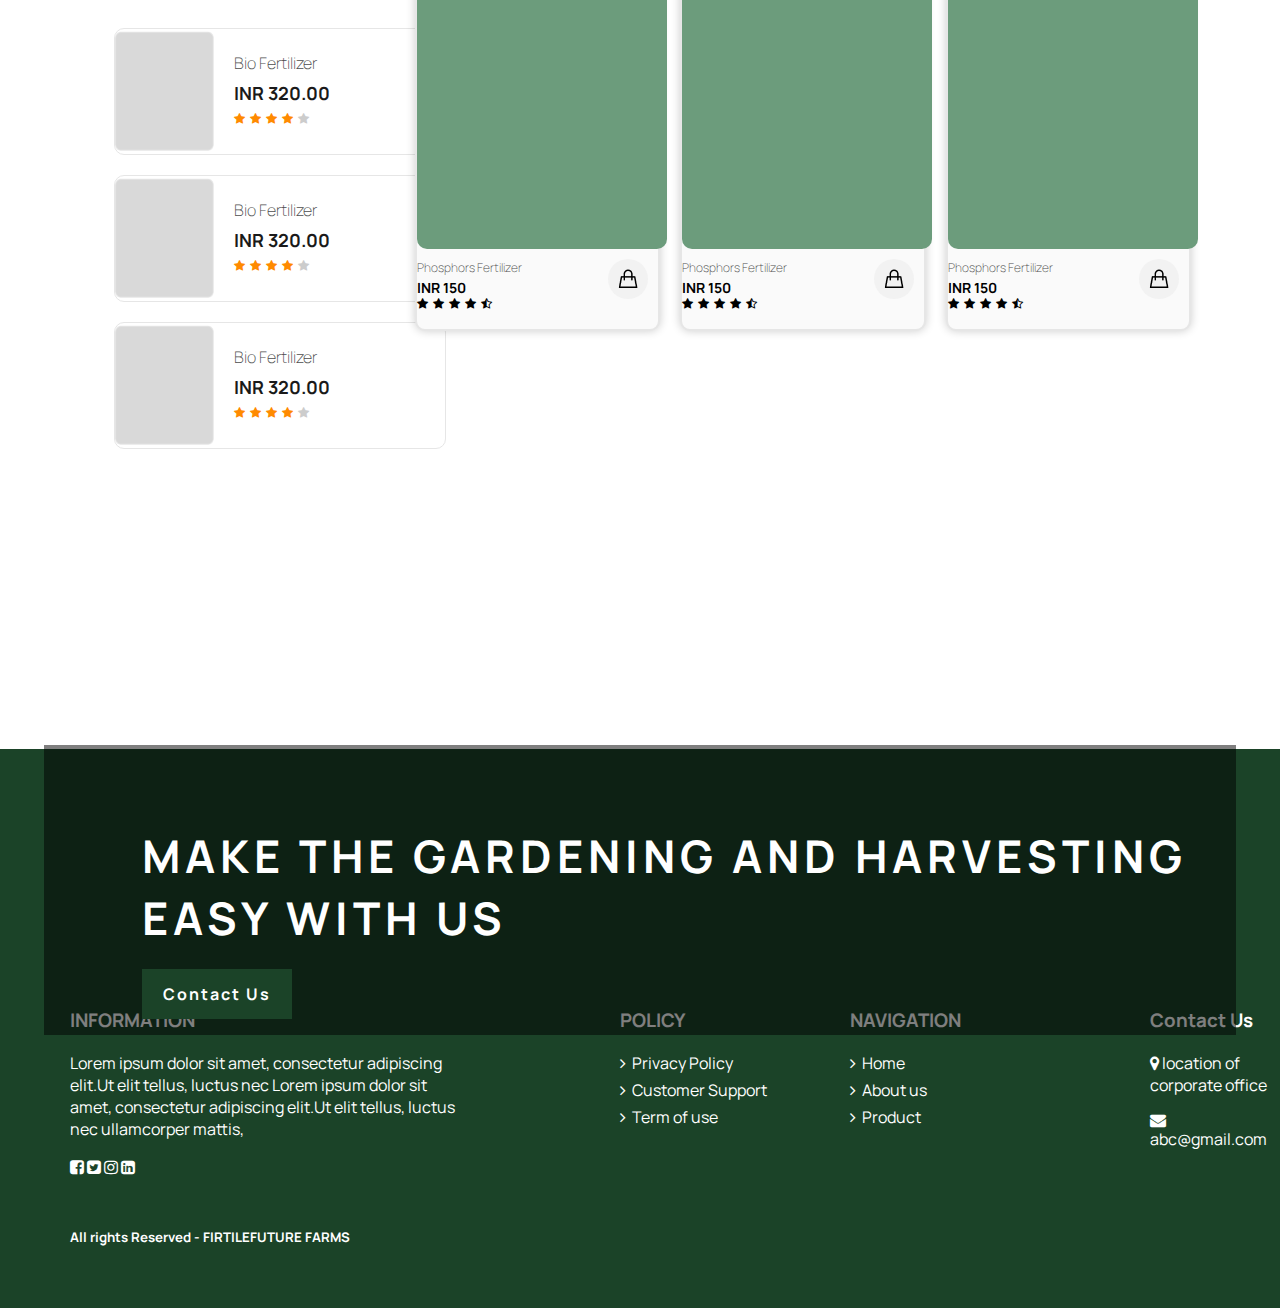
<file: products list.html>
<html>
  <head>
    <link rel="stylesheet" href="https://cdnjs.cloudflare.com/ajax/libs/font-awesome/4.7.0/css/font-awesome.min.css" />
    <link href="https://fonts.googleapis.com/css?family=Manrope" rel="stylesheet" />
    <link rel='stylesheet' href='products list css.css'>
    </head>
    <body>

      <!--header-->
    
      <div class="header-container">
        <div class="header-left">
          <img src="logo.png" alt="Header Image" class="header-image">
        </div>
        <div class="header-right">
          <div class="semi-container">
            <img src="header_call.png" class="small-image-call">
            <div class="text-container">
              <p>Call anytime</p>
              <h3>+91 97886 45788</h3>
            </div>
          </div>
          <div class="semi-container">
            <img src="header_mail.png" class="small-image-mail">
            <div class="text-container">
              <p>Send email</p>
              <h3>local@farms.com</h3>
            </div>
          </div>
          <div class="semi-container">
            <img src="header_location.png" class="small-image-location">
            <div class="text-container">
              <p>Meet us</p>
              <h3>Ahmedabad, India</h3>
            </div>
          </div>
        </div>
      </div>

    

      <!--nav banner-->

      <nav>
          <div class="nav">
              <a href="index.html">Home</a>
              <a href="about us page.html">About</a>
              <a href="products list.html">Product</a>
              <a href="Contact us page.html">Contact us</a>
          </div>

          <div class="nav">
              <a href="wishlist.html"><i class="fa fa-search"></i></a>
              <a href="wishlist.html"><i class="fa fa-cart-plus"></i></a>
              <a href="create account page.html"><i class="fa fa-user-o"></i></a>
              <a href="wishlist page.html"><i class="fa fa-heart-o"></i></a>
          </div>
      </nav>

      <div class="img-container">
          <img src="nav photo farm.jpg">
          <div class="img-text2">HOME &nbsp; / &nbsp; MY CART</div>
          <div class="img-text">My Cart</div>
      </div>


      <!--content-->

      <div class="container-prolist">

        <!--left container-->
      
        <div class="left-container-prolist" style="width: 30%">
          <!--categories-->
          <div class="semi-container-prolist">
            <h4>All Categories</h4>
            <ul>
              <li>
                <input type="radio" id="category1" name="category">
                <label for="category1">Sulphate Fertilizer (25)<span style="color: #808080;">(134)</span></label>
              </li>
              <li>
                <input type="radio" id="category2" name="category">
                <label for="category2">Sulphate Fertilizer (25)<span style="color: #808080;">(134)</span></label>
              </li>
              <li>
                <input type="radio" id="category3" name="category">
                <label for="category3">Sulphate Fertilizer (25)<span style="color: #808080;">(134)</span></label>
              </li>
              <li>
                <input type="radio" id="category4" name="category">
                <label for="category4">Sulphate Fertilizer (25)<span style="color: #808080;">(134)</span></label>
              </li>
              <li>
                <input type="radio" id="category5" name="category">
                <label for="category5">Sulphate Fertilizer (25)<span style="color: #808080;">(134)</span></label>
              </li>
            </ul>
          </div><br>
      
      
          <!--ratings-->
    
          <div class="semi-container-prolist">
            <h4>Ratings</h4><br>
            <ul>
              <li class="rating-container-prolist">
                <input type="checkbox" id="rating5" name="rating">
                <label for="rating5" class="rating-prolist">
                  <i class="fa fa-star" style="color: #FF8A00"></i>
                  <i class="fa fa-star" style="color: #FF8A00"></i>
                  <i class="fa fa-star" style="color: #FF8A00"></i>
                  <i class="fa fa-star" style="color: #FF8A00"></i>
                  <i class="fa fa-star" style="color: #FF8A00"></i>
                </label>
                <span class="rating-text"> 5.0</span>
              </li>
      
      
              <li class="rating-container-prolist">
                <input type="checkbox" id="rating4" name="rating">
                <label for="rating4" class="rating-prolist">
                  <i class="fa fa-star" style="color: #FF8A00"></i>
                  <i class="fa fa-star" style="color: #FF8A00"></i>
                  <i class="fa fa-star" style="color: #FF8A00"></i>
                  <i class="fa fa-star" style="color: #FF8A00"></i>
                  <i class="fa fa-star" style="color: #CCCCCC"></i>
                </label>
                <span class="rating-text"> 4.0 & up</span>
              </li>
      
      
              <li class="rating-container-prolist">
                <input type="checkbox" id="rating3" name="rating">
                <label for="rating3" class="rating-prolist">
                  <i class="fa fa-star" style="color: #FF8A00"></i>
                  <i class="fa fa-star" style="color: #FF8A00"></i>
                  <i class="fa fa-star" style="color: #FF8A00"></i>
                  <i class="fa fa-star" style="color: #CCCCCC"></i>
                  <i class="fa fa-star" style="color: #CCCCCC"></i>
                </label>
                <span class="rating-text"> 3.0 & up</span>
              </li>
      
      
              <li class="rating-container-prolist">
                <input type="checkbox" id="rating2" name="rating">
                <label for="rating2" class="rating-prolist">
                  <i class="fa fa-star" style="color: #FF8A00"></i>
                  <i class="fa fa-star" style="color: #FF8A00"></i>
                  <i class="fa fa-star" style="color: #CCCCCC"></i>
                  <i class="fa fa-star" style="color: #CCCCCC"></i>
                  <i class="fa fa-star" style="color: #CCCCCC"></i>
                </label>
                <span class="rating-text"> 2.0 & up</span>
              </li>
      
      
              <li class="rating-container-prolist">
                <input type="checkbox" id="rating1" name="rating">
                <label for="rating1" class="rating-prolist">
                  <i class="fa fa-star" style="color: #FF8A00"></i>
                  <i class="fa fa-star" style="color: #CCCCCC"></i>
                  <i class="fa fa-star" style="color: #CCCCCC"></i>
                  <i class="fa fa-star" style="color: #CCCCCC"></i>
                  <i class="fa fa-star" style="color: #CCCCCC"></i>
                </label>
                <span class="rating-text-prolist">  1.0 & up</span>
              </li>
            </ul>
          </div>
      
      
          <hr><br><br>
    
          <!--tags-->
    
          <div class="semi-container-prolist">
            <h4>Popular Tags</h4><br>
            <ul>
              <li>
                <span class="tag-prolist1">Tag 1</span>
                <span class="tag-prolist1">Tag 1</span>
                <span class="tag-prolist1">Tag 1</span>
              </li>
              <li>
                <span class="tag-prolist2">Tag 2</span>
                <span class="tag-prolist2">Tag 1</span>
                <span class="tag-prolist2">Tag 1</span>
              </li>
              <li>
                <span class="tag-prolist3">Tag 3</span>
                <span class="tag-prolist3">Tag 1</span>
                <span class="tag-prolist3">Tag 1</span>
              </li>
              <li>
                <span class="tag-prolist3">Tag 3</span>
                <span class="tag-prolist3">Tag 1</span>
                <span class="tag-prolist3">Tag 1</span>
              </li>
              <li>
                <span class="tag-prolist3">Tag 3</span>
              </li>
            </ul>
          </div>
      

          <!--recent purchased-->
      
          <div class="semi-container-prolist">
            <h4>Recent Putchased</h4><br>
            <ul>
              <li>
                <div class="related-product-prolist">
                  <img src="prolist_related_img.png" alt="Image 1" style="width: 30%">
                  <div class="related-product-info-prolist">
                    <h5>Bio Fertilizer </h5>
                    <p>INR 320.00</p>
                    <span class="rating-related-prolist">
                      <i class="fa fa-star" style="color: #FF8A00"></i>
                      <i class="fa fa-star" style="color: #FF8A00"></i>
                      <i class="fa fa-star" style="color: #FF8A00"></i>
                      <i class="fa fa-star" style="color: #FF8A00"></i>
                      <i class="fa fa-star" style="color: #CCCCCC"></i>
                    </span>
                  </div>
                </div>
              </li>
              <li>
                <div class="related-product-prolist">
                  <img src="prolist_related_img.png" alt="Image 1" style="width: 30%">
                  <div class="related-product-info-prolist">
                    <h5>Bio Fertilizer </h5>
                    <p>INR 320.00</p>
                    <span class="rating-related-prolist">
                      <i class="fa fa-star" style="color: #FF8A00"></i>
                      <i class="fa fa-star" style="color: #FF8A00"></i>
                      <i class="fa fa-star" style="color: #FF8A00"></i>
                      <i class="fa fa-star" style="color: #FF8A00"></i>
                      <i class="fa fa-star" style="color: #CCCCCC"></i>
                    </span>
                  </div>
                </div>
              </li>
              <li>
                <div class="related-product-prolist">
                  <img src="prolist_related_img.png" alt="Image 1" style="width: 30%">
                  <div class="related-product-info-prolist">
                    <h5>Bio Fertilizer </h5>
                    <p>INR 320.00</p>
                    <span class="rating-related-prolist">
                      <i class="fa fa-star" style="color: #FF8A00"></i>
                      <i class="fa fa-star" style="color: #FF8A00"></i>
                      <i class="fa fa-star" style="color: #FF8A00"></i>
                      <i class="fa fa-star" style="color: #FF8A00"></i>
                      <i class="fa fa-star" style="color: #CCCCCC"></i>
                    </span>
                  </div>
                </div>
              </li>
            </ul>
            
          </div>
        </div>
      
      
      
      
      
          <!--right container-->
      
          <div class="right-container-prolist" style="width: 70%">
            <div class="image-container-prolist">
              <div class="image-box-prolist">
                <div class="small-box-prolist">
                  <h3>Phosphors Fertilizer   </h3>
                  <h2>INR 150</h2>
                  <div class="rating-related-prolist">
                    <i class="fa fa-star"></i>
                    <i class="fa fa-star"></i>
                    <i class="fa fa-star"></i>
                    <i class="fa fa-star"></i>
                    <i class="fa fa-star-half-o"></i>
                  </div>
                </div>
                <div class="cart-icon-prolist">
                  <img src="cart.png" alt="Cart Icon">
                </div>
              </div>
          
              <div class="image-box-prolist">
                <div class="small-box-prolist">
                  <h3>Phosphors Fertilizer   </h3>
                  <h2>INR 150</h2>
                  <div class="rating-related-prolist">
                    <i class="fa fa-star"></i>
                    <i class="fa fa-star"></i>
                    <i class="fa fa-star"></i>
                    <i class="fa fa-star"></i>
                    <i class="fa fa-star-half-o"></i>
                  </div>
                </div>
                <div class="cart-icon-prolist">
                  <img src="cart.png" alt="Cart Icon">
                </div>
              </div>
          
              <div class="image-box-prolist">
                <div class="small-box-prolist">
                  <h3>Phosphors Fertilizer   </h3>
                  <h2>INR 150</h2>
                  <div class="rating-related-prolist">
                    <i class="fa fa-star"></i>
                    <i class="fa fa-star"></i>
                    <i class="fa fa-star"></i>
                    <i class="fa fa-star"></i>
                    <i class="fa fa-star-half-o"></i>
                  </div>
                </div>
                <div class="cart-icon-prolist">
                  <img src="cart.png" alt="Cart Icon">
                </div>
              </div>
            </div>  
      
      
      
            <div class="image-container-prolist">
              <div class="image-box-prolist">
                <div class="small-box-prolist">
                  <h3>Phosphors Fertilizer   </h3>
                  <h2>INR 150</h2>
                  <div class="rating-related-prolist">
                    <i class="fa fa-star"></i>
                    <i class="fa fa-star"></i>
                    <i class="fa fa-star"></i>
                    <i class="fa fa-star"></i>
                    <i class="fa fa-star-half-o"></i>
                  </div>
                </div>
                <div class="cart-icon-prolist">
                  <img src="cart.png" alt="Cart Icon">
                </div>
              </div>
          
              <div class="image-box-prolist">
                <div class="small-box-prolist">
                  <h3>Phosphors Fertilizer   </h3>
                  <h2>INR 150</h2>
                  <div class="rating-related-prolist">
                    <i class="fa fa-star"></i>
                    <i class="fa fa-star"></i>
                    <i class="fa fa-star"></i>
                    <i class="fa fa-star"></i>
                    <i class="fa fa-star-half-o"></i>
                  </div>
                </div>
                <div class="cart-icon-prolist">
                  <img src="cart.png" alt="Cart Icon">
                </div>
              </div>
          
              <div class="image-box-prolist">
                <div class="small-box-prolist">
                  <h3>Phosphors Fertilizer   </h3>
                  <h2>INR 150</h2>
                  <div class="rating-related-prolist">
                    <i class="fa fa-star"></i>
                    <i class="fa fa-star"></i>
                    <i class="fa fa-star"></i>
                    <i class="fa fa-star"></i>
                    <i class="fa fa-star-half-o"></i>
                  </div>
                </div>
                <div class="cart-icon-prolist">
                  <img src="cart.png" alt="Cart Icon">
                </div>
              </div>
            </div>
      
      
      
      
      
            <div class="image-container-prolist">
              <div class="image-box-prolist">
                <div class="small-box-prolist">
                  <h3>Phosphors Fertilizer   </h3>
                  <h2>INR 150</h2>
                  <div class="rating-related-prolist">
                    <i class="fa fa-star"></i>
                    <i class="fa fa-star"></i>
                    <i class="fa fa-star"></i>
                    <i class="fa fa-star"></i>
                    <i class="fa fa-star-half-o"></i>
                  </div>
                </div>
                <div class="cart-icon-prolist">
                  <img src="cart.png" alt="Cart Icon">
                </div>
              </div>
          
              <div class="image-box-prolist">
                <div class="small-box-prolist">
                  <h3>Phosphors Fertilizer   </h3>
                  <h2>INR 150</h2>
                  <div class="rating-related-prolist">
                    <i class="fa fa-star"></i>
                    <i class="fa fa-star"></i>
                    <i class="fa fa-star"></i>
                    <i class="fa fa-star"></i>
                    <i class="fa fa-star-half-o"></i>
                  </div>
                </div>
                <div class="cart-icon-prolist">
                  <img src="cart.png" alt="Cart Icon">
                </div>
              </div>
          
              <div class="image-box-prolist">
                <div class="small-box-prolist">
                  <h3>Phosphors Fertilizer   </h3>
                  <h2>INR 150</h2>
                  <div class="rating-related-prolist">
                    <i class="fa fa-star"></i>
                    <i class="fa fa-star"></i>
                    <i class="fa fa-star"></i>
                    <i class="fa fa-star"></i>
                    <i class="fa fa-star-half-o"></i>
                  </div>
                </div>
                <div class="cart-icon-prolist">
                  <img src="cart.png" alt="Cart Icon">
                </div>
              </div>
            </div>
      
      
      
      
            <div class="image-container-prolist">
              <div class="image-box-prolist">
                <div class="small-box-prolist">
                  <h3>Phosphors Fertilizer   </h3>
                  <h2>INR 150</h2>
                  <div class="rating-related-prolist">
                    <i class="fa fa-star"></i>
                    <i class="fa fa-star"></i>
                    <i class="fa fa-star"></i>
                    <i class="fa fa-star"></i>
                    <i class="fa fa-star-half-o"></i>
                  </div>
                </div>
                <div class="cart-icon-prolist">
                  <img src="cart.png" alt="Cart Icon">
                </div>
              </div>
          
              <div class="image-box-prolist">
                <div class="small-box-prolist">
                  <h3>Phosphors Fertilizer   </h3>
                  <h2>INR 150</h2>
                  <div class="rating-related-prolist">
                    <i class="fa fa-star"></i>
                    <i class="fa fa-star"></i>
                    <i class="fa fa-star"></i>
                    <i class="fa fa-star"></i>
                    <i class="fa fa-star-half-o"></i>
                  </div>
                </div>
                <div class="cart-icon-prolist">
                  <img src="cart.png" alt="Cart Icon">
                </div>
              </div>
          
              <div class="image-box-prolist">
                <div class="small-box-prolist">
                  <h3>Phosphors Fertilizer   </h3>
                  <h2>INR 150</h2>
                  <div class="rating-related-prolist">
                    <i class="fa fa-star"></i>
                    <i class="fa fa-star"></i>
                    <i class="fa fa-star"></i>
                    <i class="fa fa-star"></i>
                    <i class="fa fa-star-half-o"></i>
                  </div>
                </div>
                <div class="cart-icon-prolist">
                  <img src="cart.png" alt="Cart Icon">
                </div>
              </div>
            </div>
      
          </div>
      </div>



      <!--footer-->

      <footer>
        <div class="box">
          <h4 style="margin-left:78px;">MAKE THE GARDENING AND HARVESTING<br>EASY WITH US</h4>
          <a href="contact.html" class="button">Contact Us</a>
        </div>
      
        <footer>
          <div class="left-section">
            <h3>INFORMATION</h3>
            <p style="width: 400px; margin-right: 20px;">Lorem ipsum dolor sit amet, consectetur adipiscing elit.Ut elit tellus, luctus nec Lorem ipsum dolor sit amet, consectetur adipiscing elit.Ut elit tellus, luctus nec ullamcorper mattis,</p>
            <i class="fa fa-facebook-square"></i>
            <i class="fa fa-twitter-square"></i>
            <i class="fa fa-instagram"></i>
            <i class="fa fa-linkedin-square"></i>
            <h5 style="margin-top: 50px;">All rights Reserved - FIRTILEFUTURE FARMS</h5>
          </div>
      
          <div class="middle-section">
            <div class="container">
              <h3>POLICY</h3>
              <ul>
                <li><i class="fa fa-angle-right"></i>&nbsp; Privacy Policy</li>
                <li><i class="fa fa-angle-right"></i>&nbsp; Customer Support</li>
                <li><i class="fa fa-angle-right"></i>&nbsp; Term of use</li>
              </ul>
            </div>
          </div>
      
          <div class="middle-section">
            <div class="container">
              <h3>NAVIGATION</h3>
              <ul>
                <li><i class="fa fa-angle-right"></i>&nbsp; Home</li>
                <li><i class="fa fa-angle-right"></i>&nbsp; About us</li>
                <li><i class="fa fa-angle-right"></i>&nbsp; Product</li>
              </ul>
            </div>
          </div>
      
          <div class="right-section">
            <h3>Contact Us</h3>
            <p><i class="fa fa-map-marker"></i> location of corporate office</p>
            <p><i class="fa fa-envelope"></i> abc@gmail.com</p>
          </div>
      
        </footer>
      </footer>
      
 
    </body>
</html>
</file>
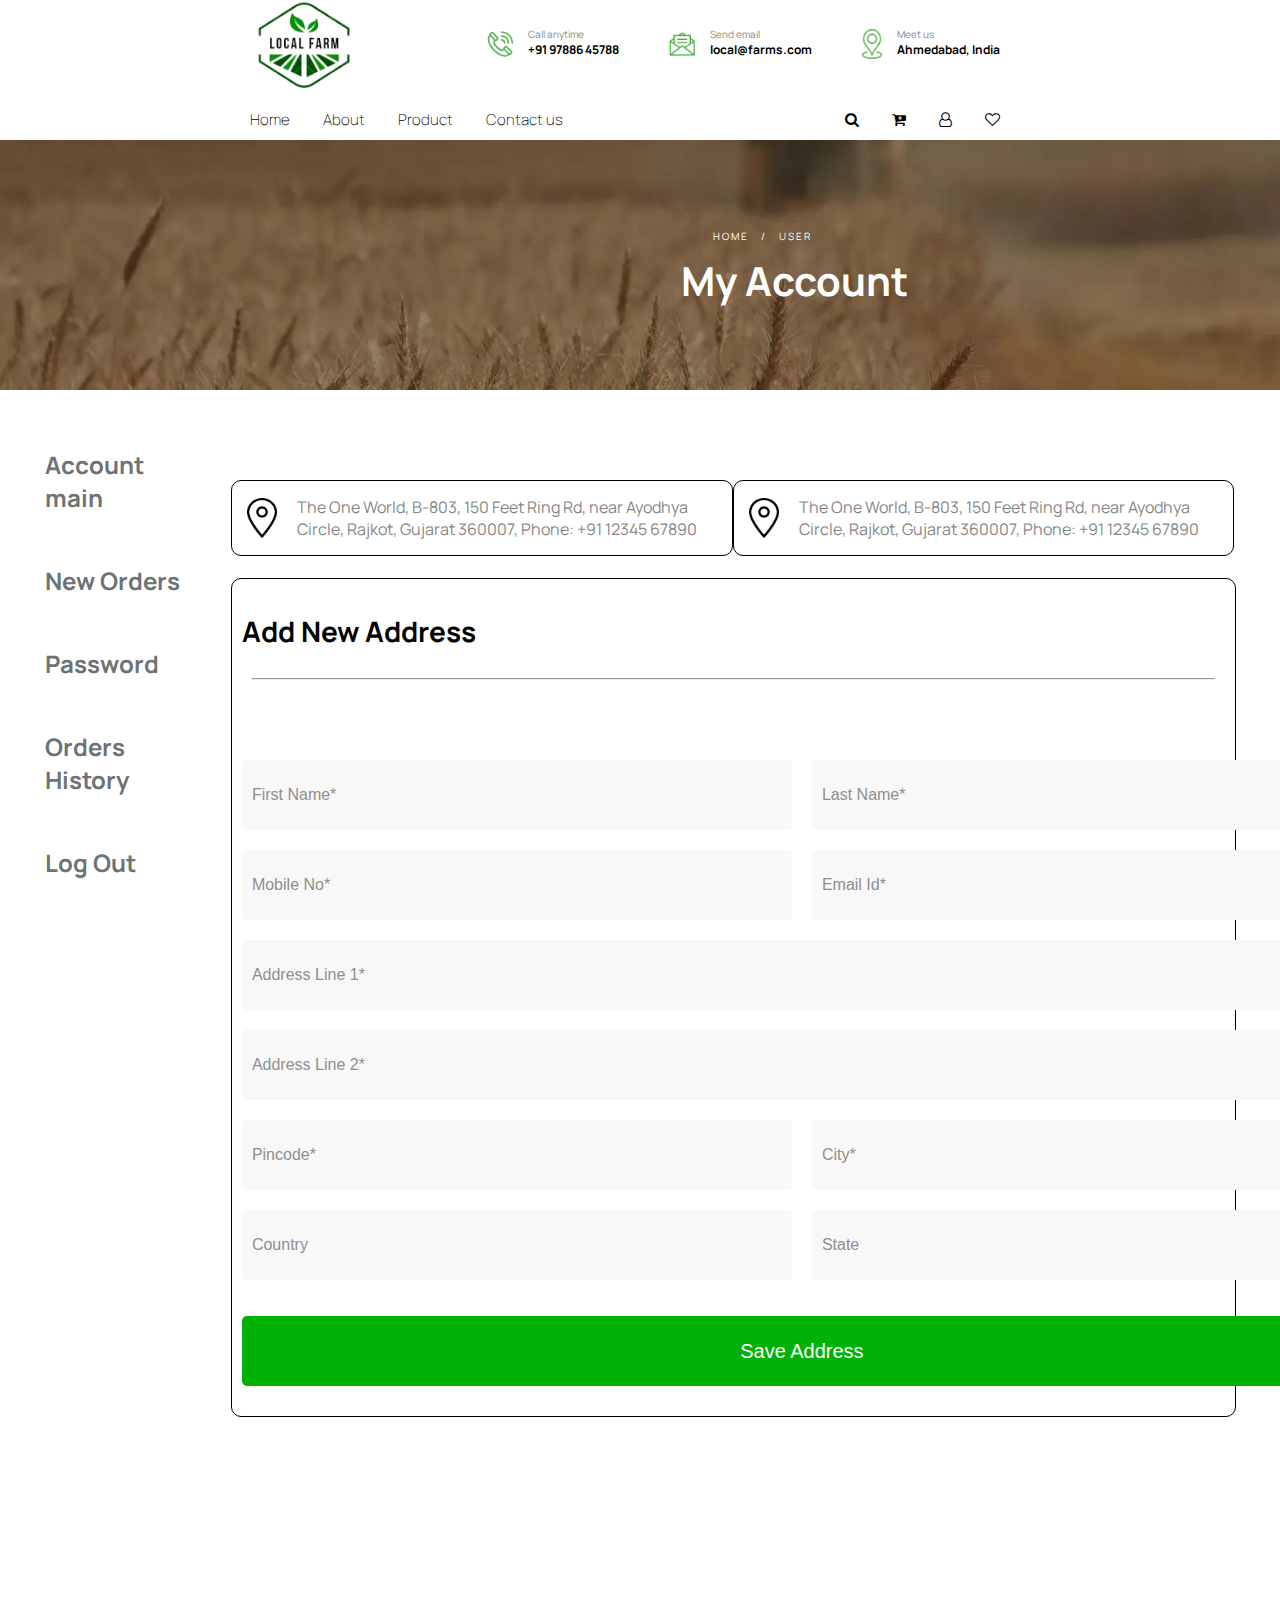
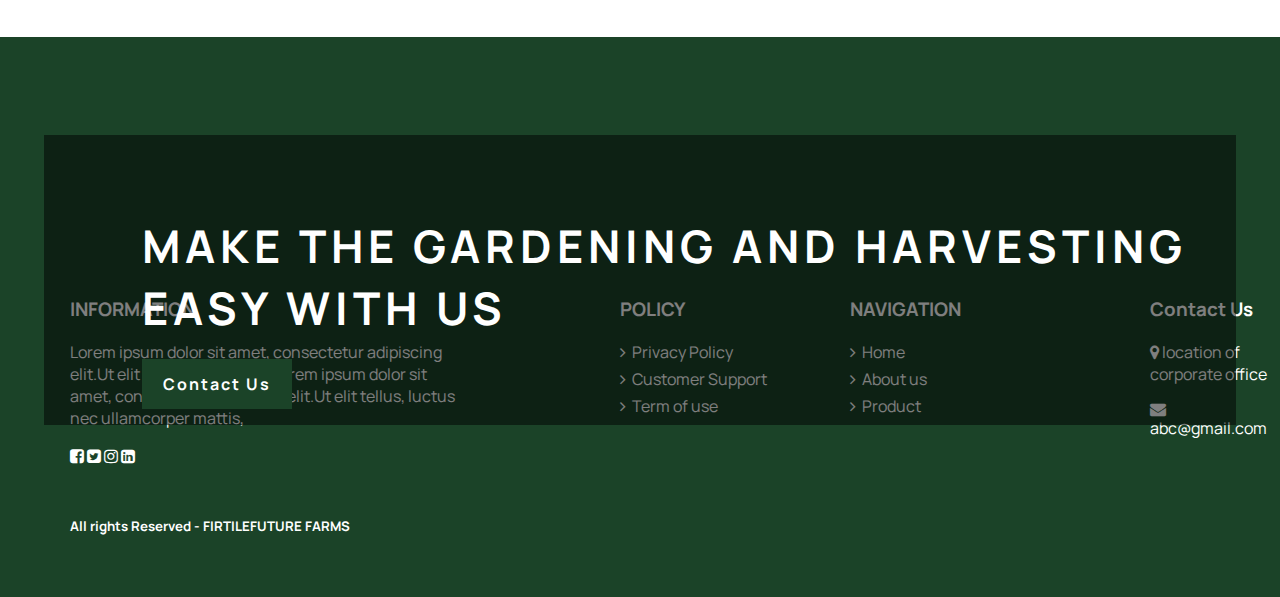
<file: user profile address.html>
<html>
  <head>
        <meta name='viewport' content='width=device-width, initial-scale=1'>
        <link rel="stylesheet" href="https://cdnjs.cloudflare.com/ajax/libs/font-awesome/4.7.0/css/font-awesome.min.css" />
        <link href="https://fonts.googleapis.com/css?family=Manrope" rel="stylesheet" />
        <link rel='stylesheet' href='user profile address css.css'>
    </head>
    <body>
        <!--header-->
        
        <div class="header-container">
            <div class="header-left">
            <img src="logo.png" alt="Header Image" class="header-image">
            </div>
            <div class="header-right">
            <div class="semi-container">
                <img src="header_call.png" class="small-image-call">
                <div class="text-container">
                <p>Call anytime</p>
                <h3>+91 97886 45788</h3>
                </div>
            </div>
            <div class="semi-container">
                <img src="header_mail.png" class="small-image-mail">
                <div class="text-container">
                <p>Send email</p>
                <h3>local@farms.com</h3>
                </div>
            </div>
            <div class="semi-container">
                <img src="header_location.png" class="small-image-location">
                <div class="text-container">
                <p>Meet us</p>
                <h3>Ahmedabad, India</h3>
                </div>
            </div>
            </div>
        </div>

        

        <!--nav banner-->

        <nav>
            <div class="nav">
            <a href="index.html">Home</a>
            <a href="about us page.html">About</a>
            <a href="products list.html">Product</a>
            <a href="Contact us page.html">Contact us</a>
            </div>

            <div class="nav">
            <a href="wishlist.html"><i class="fa fa-search"></i></a>
            <a href="wishlist.html"><i class="fa fa-cart-plus"></i></a>
            <a href="create account page.html"><i class="fa fa-user-o"></i></a>
            <a href="wishlist page.html"><i class="fa fa-heart-o"></i></a>
            </div>
        </nav>

        <div class="img-container">
            <img src="nav photo farm.jpg">
            <div class="img-text2">HOME &nbsp; / &nbsp; USER</div>
            <div class="img-text">My Account</div>
        </div>


        <!--content-->

        <div class="outer-container-account-main">


            <!--left container-->
      
            <div class="left-container-account-main">
                <span><a href="user profile main ac.html">Account main</span></a>
                <span><a href="new order.html">New Orders</span></a>
                <span><a href="user profile main ac.html">Password</span></a>
                <span><a href="order history.html">Orders History</span></a>
                <span><a href="user profile main ac.html">Log Out</span></a>
            </div>
      
      
      
      
            <!--right container-->
      
            <div class="right-container-account-main">
      
                <div class="address-boxes-account-main">
                    <div class="address-box-account-main">
                        <div class="location-account-main">
                            <img src="user_profile_location.png" alt="Location Icon" class="location-icon-account-main">
                            <div class="address-text-account-main">
                                <span>The One World, B-803, 150 Feet Ring Rd, near Ayodhya<br> Circle, Rajkot, Gujarat 360007, Phone: +91 12345 67890</span>
                            </div>
                        </div>
                    </div>
      
      
                    <div class="address-box-account-main">
                        <div class="location-account-main">
                            <img src="user_profile_location.png" alt="Location Icon" class="location-icon-account-main">
                            <div class="address-text-account-main">
                                <span>The One World, B-803, 150 Feet Ring Rd, near Ayodhya<br> Circle, Rajkot, Gujarat 360007, Phone: +91 12345 67890</span>
                            </div>
                        </div>
                    </div>
                </div><br>
      
      
                      
      
                <div class="orders-box-account-main">
                    <div class="address-text-account-main">
                        <h2 style="font-size: 28px;">Add New Address</h2>
                        <hr>
                            
                        <form class="form-left-checkout">
                          <div class="row-left-checkout">
                                <div class="row-inner-checkout">
                                    <input type="email" id="email" class="input-left-checkout" placeholder="First Name*">
                                </div>
                                <div class="row-inner-checkout">
                                <input type="tel" id="phone" class="input-left-checkout" placeholder="Last Name*">
                                </div>
                            </div>
      
                            <div class="row-left-checkout">
                                <div class="row-inner-checkout">
                                  <input type="email" id="email" class="input-left-checkout" placeholder="Mobile No*">
                                </div>
                                <div class="row-inner-checkout">
                                  <input type="tel" id="phone" class="input-left-checkout" placeholder="Email Id*">
                                </div>
                            </div>
      
                            <div class="row-left-checkout">
                                <div class="row-inner-checkout">
                                  <input type="email" id="email" class="input-left-big-checkout" placeholder="Address Line 1*">
                                </div>
                            </div>
      
                            <div class="row-left-checkout">
                                <div class="row-inner-checkout">
                                  <input type="email" id="email" class="input-left-big-checkout" placeholder="Address Line 2*">
                                </div>
                            </div>
      
                            <div class="row-left-checkout">
                                <div class="row-inner-checkout">
                                    <input type="email" id="email" class="input-left-checkout" placeholder="Pincode*">
                                </div>
                                <div class="row-inner-checkout">
                                     <input type="tel" id="phone" class="input-left-checkout" placeholder="City*">
                                </div>
                            </div>
      
                            <div class="row-left-checkout">
                                <div class="row-inner-checkout">
                                  <input type="email" id="email" class="input-left-checkout" placeholder="Country">
                                </div>
                                <div class="row-inner-checkout">
                                  <input type="tel" id="phone" class="input-left-checkout" placeholder="State">
                                </div>
                            </div>
      
                        </form>
                    </div>
      
                    <div class="row-left-checkout">
                        <div class="row-inner-checkout">
                            <input type="submit" value="Save Address" class="input-left-big-checkout" style="background-color: #00B207; color: #ffffff; font-size: 20px;">
                        </div>
                    </div>
                      
                </div>
            </div>
          </div>



          <!--footer-->

        <footer>
            <div class="box">
            <h4 style="margin-left:78px;">MAKE THE GARDENING AND HARVESTING<br>EASY WITH US</h4>
            <a href="contact.html" class="button">Contact Us</a>
            </div>
        
            <footer>
            <div class="left-section">
                <h3>INFORMATION</h3>
                <p style="width: 400px; margin-right: 20px;">Lorem ipsum dolor sit amet, consectetur adipiscing elit.Ut elit tellus, luctus nec Lorem ipsum dolor sit amet, consectetur adipiscing elit.Ut elit tellus, luctus nec ullamcorper mattis,</p>
                <i class="fa fa-facebook-square"></i>
                <i class="fa fa-twitter-square"></i>
                <i class="fa fa-instagram"></i>
                <i class="fa fa-linkedin-square"></i>
                <h5 style="margin-top: 50px;">All rights Reserved - FIRTILEFUTURE FARMS</h5>
            </div>
        
            <div class="middle-section">
                <div class="container">
                <h3>POLICY</h3>
                <ul>
                    <li><i class="fa fa-angle-right"></i>&nbsp; Privacy Policy</li>
                    <li><i class="fa fa-angle-right"></i>&nbsp; Customer Support</li>
                    <li><i class="fa fa-angle-right"></i>&nbsp; Term of use</li>
                </ul>
                </div>
            </div>
        
            <div class="middle-section">
                <div class="container">
                <h3>NAVIGATION</h3>
                <ul>
                    <li><i class="fa fa-angle-right"></i>&nbsp; Home</li>
                    <li><i class="fa fa-angle-right"></i>&nbsp; About us</li>
                    <li><i class="fa fa-angle-right"></i>&nbsp; Product</li>
                </ul>
                </div>
            </div>
        
            <div class="right-section">
                <h3>Contact Us</h3>
                <p><i class="fa fa-map-marker"></i> location of corporate office</p>
                <p><i class="fa fa-envelope"></i> abc@gmail.com</p>
            </div>
        
            </footer>
        </footer>

        
    </body>
</html>
</file>
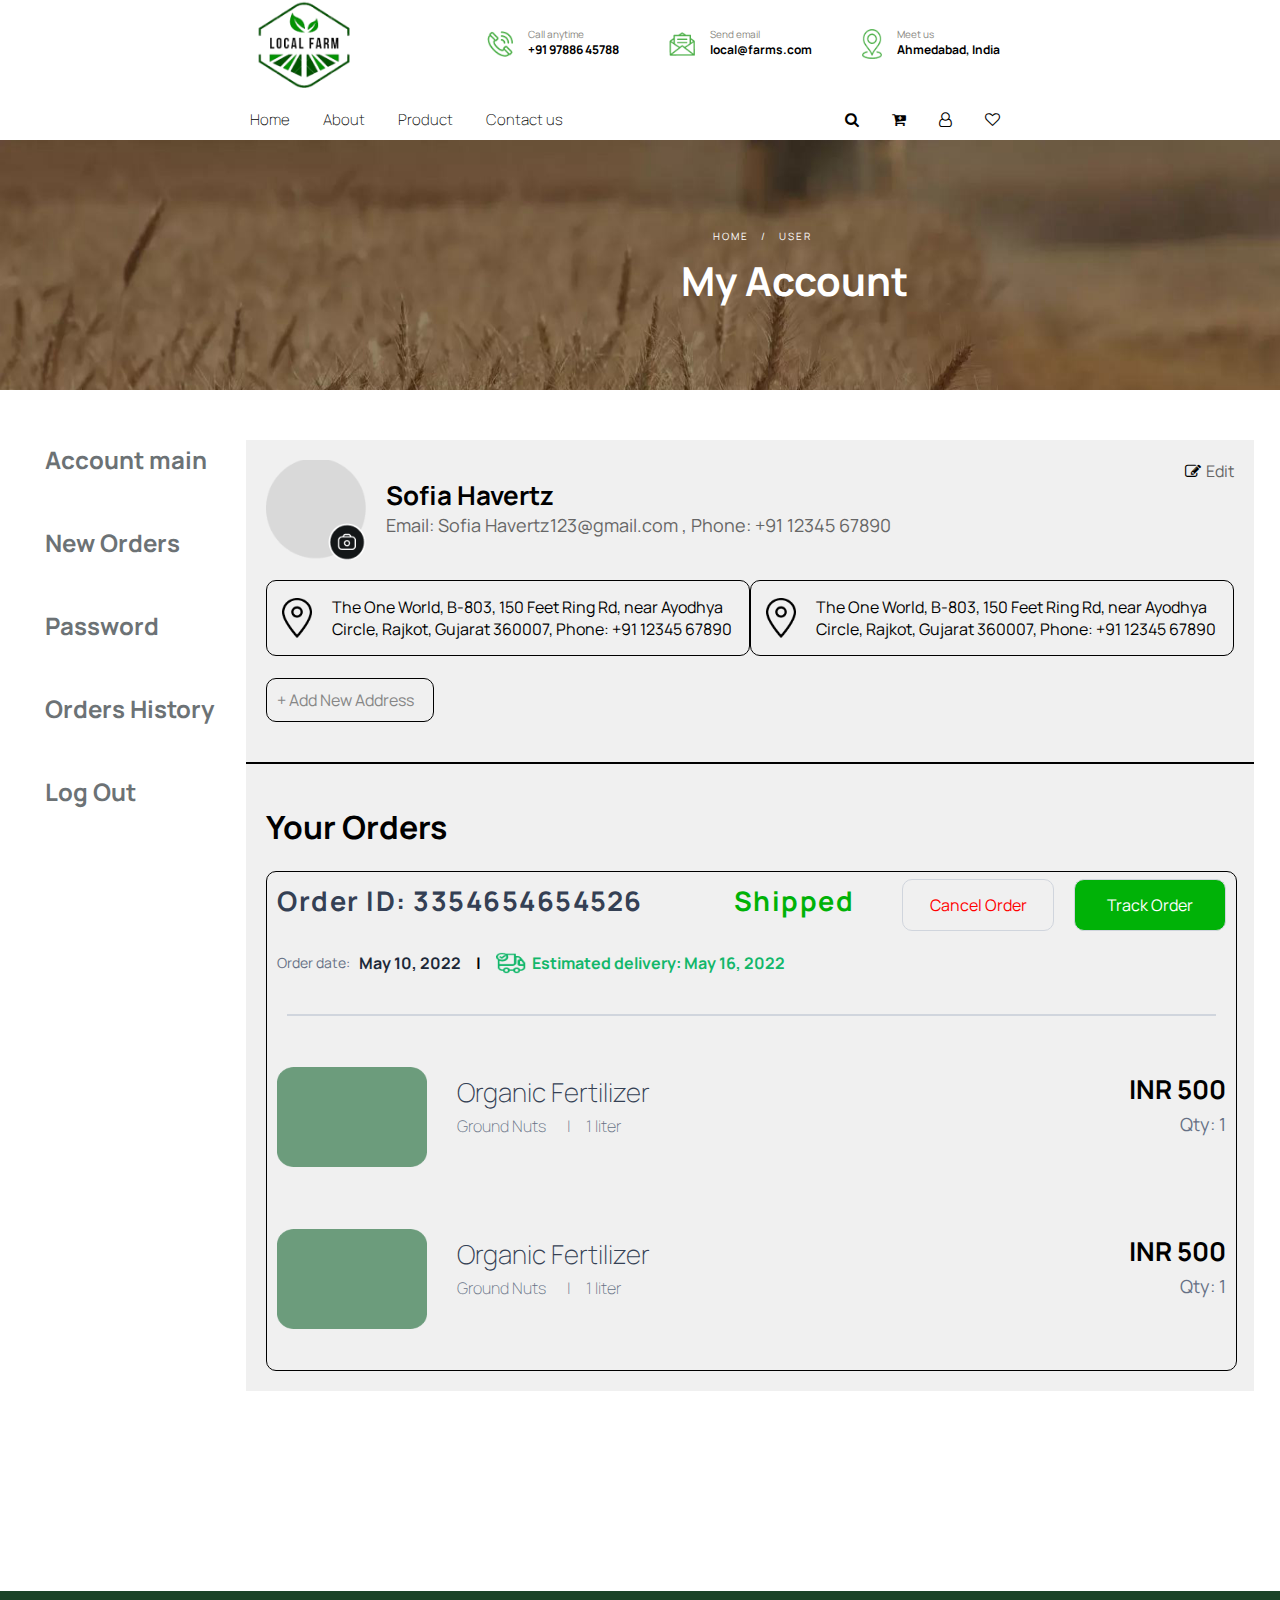
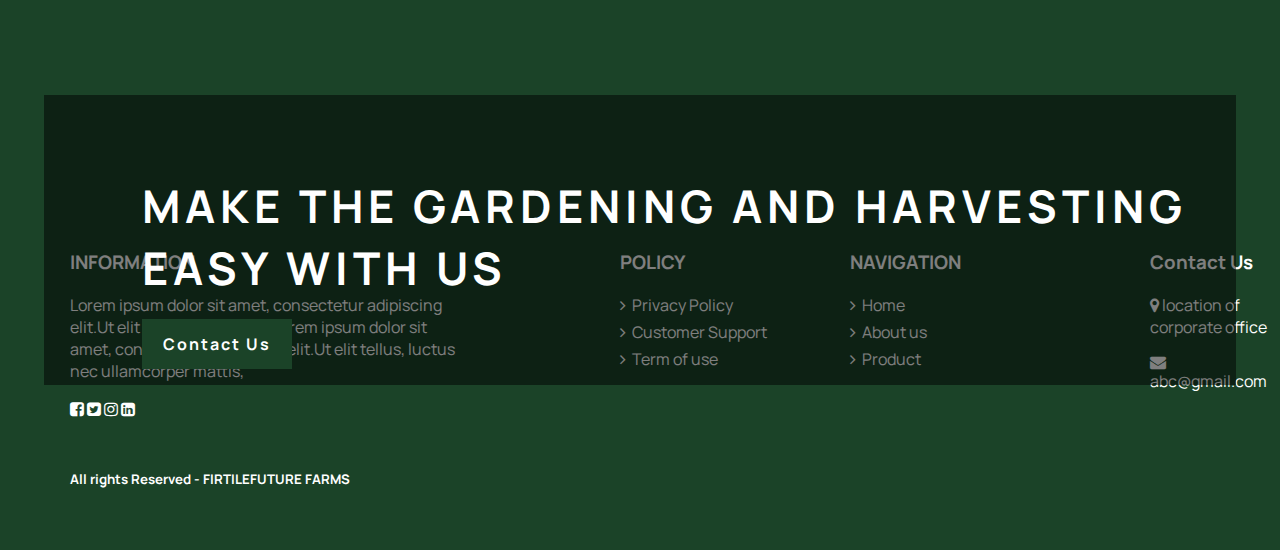
<file: user profile main ac.html>
<html>
    <head>
        <meta name='viewport' content='width=device-width, initial-scale=1'>
        <link rel="stylesheet" href="https://cdnjs.cloudflare.com/ajax/libs/font-awesome/4.7.0/css/font-awesome.min.css" />
        <link href="https://fonts.googleapis.com/css?family=Manrope" rel="stylesheet" />
        <link rel='stylesheet' href='user profile main ac css.css'>
    </head>
    <body>
  
        <!--header-->
        
        <div class="header-container">
            <div class="header-left">
            <img src="logo.png" alt="Header Image" class="header-image">
            </div>
            <div class="header-right">
            <div class="semi-container">
                <img src="header_call.png" class="small-image-call">
                <div class="text-container">
                <p>Call anytime</p>
                <h3>+91 97886 45788</h3>
                </div>
            </div>
            <div class="semi-container">
                <img src="header_mail.png" class="small-image-mail">
                <div class="text-container">
                <p>Send email</p>
                <h3>local@farms.com</h3>
                </div>
            </div>
            <div class="semi-container">
                <img src="header_location.png" class="small-image-location">
                <div class="text-container">
                <p>Meet us</p>
                <h3>Ahmedabad, India</h3>
                </div>
            </div>
            </div>
        </div>

        

        <!--nav banner-->

        <nav>
            <div class="nav">
            <a href="index.html">Home</a>
            <a href="about us page.html">About</a>
            <a href="products list.html">Product</a>
            <a href="Contact us page.html">Contact us</a>
            </div>

            <div class="nav">
            <a href="wishlist.html"><i class="fa fa-search"></i></a>
            <a href="wishlist.html"><i class="fa fa-cart-plus"></i></a>
            <a href="create account page.html"><i class="fa fa-user-o"></i></a>
            <a href="wishlist page.html"><i class="fa fa-heart-o"></i></a>
            </div>
        </nav>

        <div class="img-container">
            <img src="nav photo farm.jpg">
            <div class="img-text2">HOME &nbsp; / &nbsp; USER</div>
            <div class="img-text">My Account</div>
        </div>


        
        <!--content-->

        <div class="outer-container-account-main">


            <!--left container-->

            <div class="left-container-account-main">
                <span><a href="user profile main ac.html">Account main</span></a>
                <span><a href="new order.html">New Orders</span></a>
                <span><a href="user profile main ac.html">Password</span></a>
                <span><a href="order history.html">Orders History</span></a>
                <span><a href="user profile main ac.html">Log Out</span></a>
            </div>




            <!--right container-->

            <div class="right-container-account-main">
                <div class="profile-account-main">
                    <img src="user_profile_img.png" alt="Profile Image">
                    <div class="text-account-main">
                    <h1 class="heading-account-main">Sofia Havertz</h1>
                    <h2 class="subheading-account-main">Email: Sofia Havertz123@gmail.com ,  Phone: +91 12345 67890     </h2>
                    </div>
                </div>


                <div class="edit-section-account-main">
                    <i class="fa fa-edit edit-icon"></i>
                    <span class="edit-text-account-main">Edit</span>
                </div>

                <div class="address-boxes-account-main">
                    <div class="address-box-account-main">
                        <div class="location-account-main">
                            <img src="user_profile_location.png" alt="Location Icon" class="location-icon-account-main">
                            <div class="address-text-account-main">
                                <span>The One World, B-803, 150 Feet Ring Rd, near Ayodhya<br> Circle, Rajkot, Gujarat 360007, Phone: +91 12345 67890</span>
                            </div>
                        </div>
                    </div>


                    <div class="address-box-account-main">
                        <div class="location-account-main">
                            <img src="user_profile_location.png" alt="Location Icon" class="location-icon-account-main">
                            <div class="address-text-account-main">
                            <span>The One World, B-803, 150 Feet Ring Rd, near Ayodhya<br> Circle, Rajkot, Gujarat 360007, Phone: +91 12345 67890</span>
                            </div>
                        </div>
                    </div>
                </div><br>

            

                <div class="new-address-box-account-main">
                    <div class="address-text-account-main">
                        <span><a href="user profile address.html">+ Add New Address</a></span>
                    </div>
                </div>
            
                <hr>

                <h1>Your Orders</h1>

                <div class="orders-box-account-main">
                    <div class="address-text-account-main">
                        <span style="font-size: 27px; color: #344054; font-weight: bold; letter-spacing: 1.5;">Order ID: 3354654654526  &nbsp;&nbsp;&nbsp;&nbsp;&nbsp;&nbsp;&nbsp;&nbsp;&nbsp;&nbsp;&nbsp;&nbsp;<span style="color: #00B207; font-size: 27px; "> Shipped</span></span>
                    </div>
                
                    <div class="order-box-btns-account-main">
                        <a href="cancel order page.html"  class="order-box-btn-account-main" style="color: #FF0000;">Cancel Order</a>
                            <a href="#track.html"  class="order-box-btn-account-main" style="background-color: #00B207; color: white;">Track Order</a>
                        </div>

                        <h4 class="order-delivery-dates-account-main">
                            <div style="display: flex; align-items: center;">
                                <span style="color: #667085; font-size: 14px; font-weight: lighter;">Order date:</span>&nbsp;&nbsp;&nbsp;
                                <span style="color: #1D2939; font-size: 16px; font-weight: bold;">May 10, 2022</span>&nbsp;&nbsp;&nbsp;&nbsp; | &nbsp;&nbsp;&nbsp;&nbsp;
                                <img src="user_profile_truck.png" class="truck-icon-account-main">
                                <span style="color: #12B76A;">Estimated delivery: May 16, 2022</span>
                            </div>
                        </h4>

                        <hr>

                        <div class="product-row-account-main">
                            <div class="product-img-container-account-main">
                                <img src="user_profile_order_img.png" alt="Product 1" class="product-img-account-main">
                            </div>
                            <div class="product-info-account-main">
                                <div class="product-name-container-account-main">
                                    <h4 class="product-name-account-main">Organic Fertilizer</h4>
                                    <h6>Ground Nuts &nbsp;&nbsp;&nbsp;&nbsp;&nbsp; |&nbsp;&nbsp;&nbsp;&nbsp; 1 liter</h6>
                                </div>
                            </div>
                            <div class="product-price-account-main">INR 500<br>
                                <h6>Qty: 1</h6>
                            </div>
                        </div>


                        <div class="product-row-account-main">
                            <div class="product-img-container-account-main">
                                <img src="user_profile_order_img.png" alt="Product 1" class="product-img-account-main">
                            </div>
                            <div class="product-info-account-main">
                                <div class="product-name-container-account-main">
                                    <h4 class="product-name-account-main">Organic Fertilizer</h4>
                                    <h6>Ground Nuts &nbsp;&nbsp;&nbsp;&nbsp;&nbsp; |&nbsp;&nbsp;&nbsp;&nbsp; 1 liter</h6>
                                </div>
                            </div>
                            <div class="product-price-account-main">INR 500<br>
                                <h6>Qty: 1</h6>
                            </div>
                        </div>
                    </div>

                </div>
            </div>
        </div>



        <!--footer-->

        <footer>
            <div class="box">
            <h4 style="margin-left:78px;">MAKE THE GARDENING AND HARVESTING<br>EASY WITH US</h4>
            <a href="contact.html" class="button">Contact Us</a>
            </div>
        
            <footer>
            <div class="left-section">
                <h3>INFORMATION</h3>
                <p style="width: 400px; margin-right: 20px;">Lorem ipsum dolor sit amet, consectetur adipiscing elit.Ut elit tellus, luctus nec Lorem ipsum dolor sit amet, consectetur adipiscing elit.Ut elit tellus, luctus nec ullamcorper mattis,</p>
                <i class="fa fa-facebook-square"></i>
                <i class="fa fa-twitter-square"></i>
                <i class="fa fa-instagram"></i>
                <i class="fa fa-linkedin-square"></i>
                <h5 style="margin-top: 50px;">All rights Reserved - FIRTILEFUTURE FARMS</h5>
            </div>
        
            <div class="middle-section">
                <div class="container">
                <h3>POLICY</h3>
                <ul>
                    <li><i class="fa fa-angle-right"></i>&nbsp; Privacy Policy</li>
                    <li><i class="fa fa-angle-right"></i>&nbsp; Customer Support</li>
                    <li><i class="fa fa-angle-right"></i>&nbsp; Term of use</li>
                </ul>
                </div>
            </div>
        
            <div class="middle-section">
                <div class="container">
                <h3>NAVIGATION</h3>
                <ul>
                    <li><i class="fa fa-angle-right"></i>&nbsp; Home</li>
                    <li><i class="fa fa-angle-right"></i>&nbsp; About us</li>
                    <li><i class="fa fa-angle-right"></i>&nbsp; Product</li>
                </ul>
                </div>
            </div>
        
            <div class="right-section">
                <h3>Contact Us</h3>
                <p><i class="fa fa-map-marker"></i> location of corporate office</p>
                <p><i class="fa fa-envelope"></i> abc@gmail.com</p>
            </div>
        
            </footer>
        </footer>
        




        </body>
        </html>
</file>
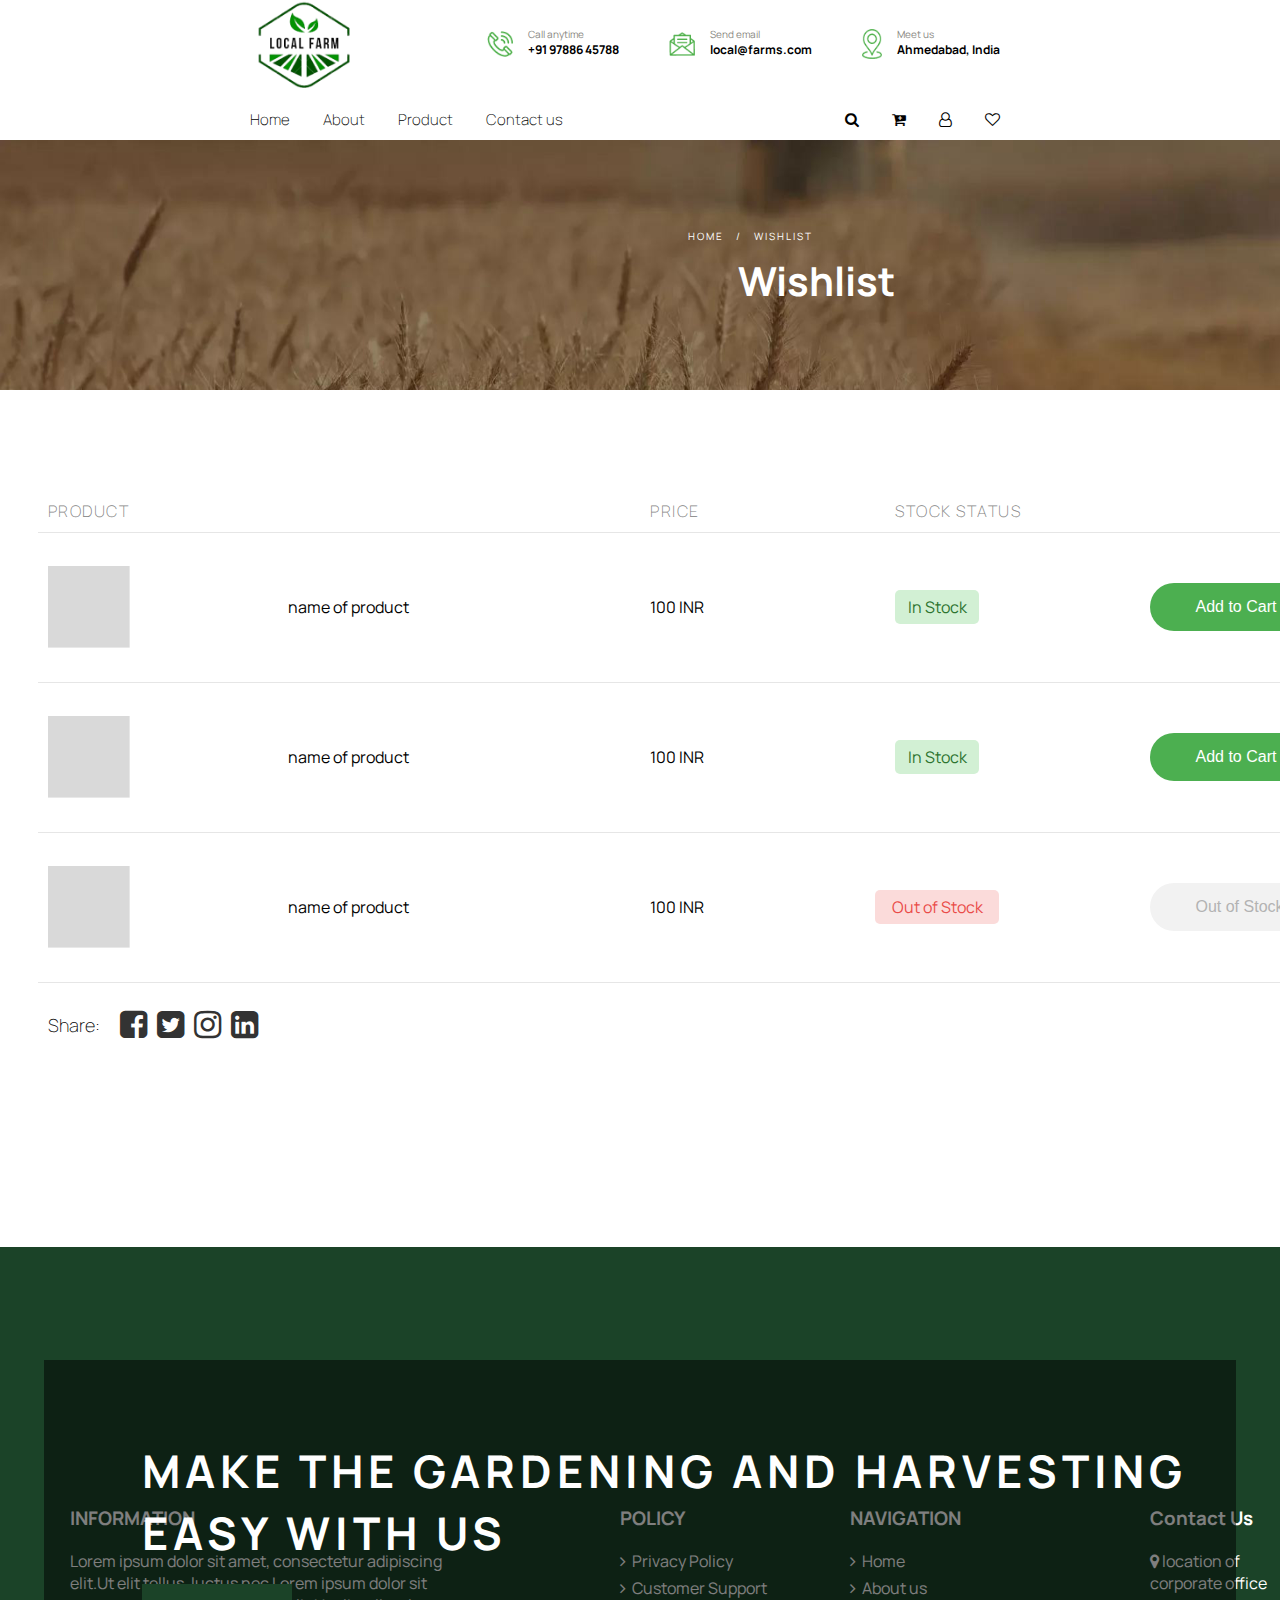
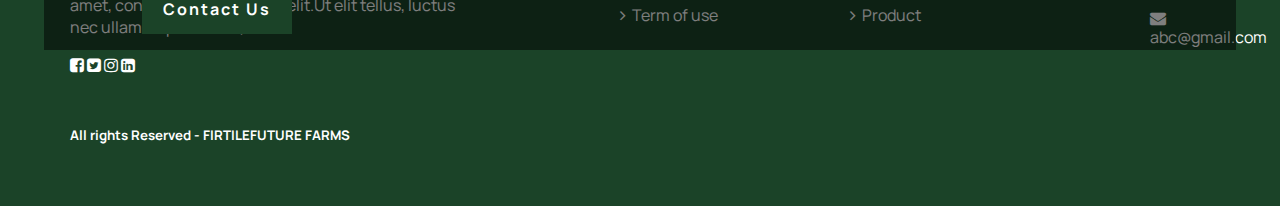
<file: wishlist page.html>
<html>
    <head>
        <link rel="stylesheet" href="https://cdnjs.cloudflare.com/ajax/libs/font-awesome/4.7.0/css/font-awesome.min.css">
        <link href='https://fonts.googleapis.com/css?family=Manrope' rel='stylesheet'>
        <link rel='stylesheet' href='wishlist css.css'>
    </head>
    <body>


      <div class="header-container">
        <div class="header-left">
          <img src="logo.png" alt="Header Image" class="header-image">
        </div>
        <div class="header-right">
          <div class="semi-container">
            <img src="header_call.png" class="small-image-call">
            <div class="text-container">
              <p>Call anytime</p>
              <h3>+91 97886 45788</h3>
            </div>
          </div>
          <div class="semi-container">
            <img src="header_mail.png" class="small-image-mail">
            <div class="text-container">
              <p>Send email</p>
              <h3>local@farms.com</h3>
            </div>
          </div>
          <div class="semi-container">
            <img src="header_location.png" class="small-image-location">
            <div class="text-container">
              <p>Meet us</p>
              <h3>Ahmedabad, India</h3>
            </div>
          </div>
        </div>
      </div>

      


        <nav>
            <div class="nav">
                <a href="index.html">Home</a>
                <a href="about us page.html">About</a>
                <a href="products list.html">Product</a>
                <a href="Contact us page.html">Contact us</a>
            </div>
    
            <div class="nav">
                <a href="wishlist.html"><i class="fa fa-search"></i></a>
                <a href="wishlist.html"><i class="fa fa-cart-plus"></i></a>
                <a href="create account page.html"><i class="fa fa-user-o"></i></a>
                <a href="wishlist page.html"><i class="fa fa-heart-o"></i></a>
            </div>
        </nav>

        <div class="img-container">
            <img src="nav photo farm.jpg">
            <div class="img-text2">HOME &nbsp; / &nbsp; WISHLIST</div>
            <div class="img-text">Wishlist</div>
        </div>






    <div class="container-table">
        <table>
          <thead>
            <tr>
              <th class="product-cell-table">PRODUCT</th>
              <th class="proname-cell-table"></th>
              <th class="price-cell-table">PRICE</th>
              <th class="stock-status-cell-table">STOCK STATUS</th>
              <th class="button-cell-table"></th>
            </tr>
          </thead>
          <tbody>
            <tr class="adjustable-row-table">
              <td class="product-cell-table">
                <div class="product-image-container-table">
                  <img src="wislist_productimg1.png" alt="Product Image">
                </div>
              </td>
              <td class="proname-cell-table">name of product </td>
              <td class="price-cell-table">100 INR</td>
              <td class="stock-status-cell-table">
                <div class="stock-status-table">
                  <span class="in-stock-table">In Stock</span>
                </div>
             </td>
              <td class="button-cell-table">
                <a href="https://example.com">
                <button>Add to Cart</button>
              </a>
              </td>
              <td class="button-cell-table">
                <a href="https://example.com" class="link-button-table">
                  <i class="fa fa-times fa-lg" aria-hidden="true"></i>
                </a>
              </td>
            </tr>





  
            <tr class="adjustable-row-table">
              <td class="product-cell-table">
                <div class="product-image-container-table">
                  <img src="wislist_productimg1.png" alt="Product Image">
                </div>
              </td>
              <td class="proname-cell-table">name of product </td>
              <td class="price-cell-table">100 INR</td>
              <td class="stock-status-cell-table">
                <div class="stock-status-table">
                  <span class="in-stock-table">In Stock</span>
                </div>
             </td>
              <td class="button-cell-table">
                <a href="https://example.com">
                <button>Add to Cart</button>
              </a>
              </td>
              <td class="button-cell-table">
                <a href="https://example.com" class="link-button-table">
                  <i class="fa fa-times fa-lg" aria-hidden="true"></i>
                </a>
              </td>
            </tr>




  
            <tr class="adjustable-row-table">
              <td class="product-cell-table">
                <div class="product-image-container-table">
                  <img src="wislist_productimg1.png" alt="Product Image">
                </div>
              </td>
              <td class="proname-cell-table">name of product </td>
              <td class="price-cell-table">100 INR</td>
              <td class="stock-status-cell-table">
                <div class="stock-statuso-table">
                  <span class="out-of-stock-table">Out of Stock</span>
                </div>
             </td>
             <td class="button-cell-table">
              <button class="out-of-stock-button-table">Out of Stock</button>
            </td>
              <td class="button-cell-table">
                <a href="https://example.com" class="link-button-table">
                  <i class="fa fa-times fa-lg" aria-hidden="true"></i>
                </a>
              </td>
            </tr>

            <tr class="adjustable-row">
                <td class="product-cell">
                  <div class="social-media-container">
                    <span class="social-media-text">Share:</span>
                    <a href="https://www.facebook.com/example" class="social-media-icon">
                      <i class="fa fa-facebook-square fa-lg" aria-hidden="true"></i>
                    </a>
                    <a href="https://www.twitter.com/example" class="social-media-icon">
                      <i class="fa fa-twitter-square fa-lg" aria-hidden="true"></i>
                    </a>
                    <a href="https://www.instagram.com/example" class="social-media-icon">
                      <i class="fa fa-instagram fa-lg" aria-hidden="true"></i>
                    </a>
                    <a href="https://www.linkedin.com/company/example" class="social-media-icon">
                      <i class="fa fa-linkedin-square fa-lg" aria-hidden="true"></i>
                    </a>
                  </div>
                </td>
              </tr>
          </tbody>
        </table>
      </div>





      <footer>
        <div class="box">
          <h4 style="margin-left:78px;">MAKE THE GARDENING AND HARVESTING<br>EASY WITH US</h4>
          <a href="contact.html" class="button2">Contact Us</a>
        </div>


      <footer>
        <div class="left-section">
          <h3>INFORMATION</h3>
          <p style="width: 400px; margin-right: 20px;">Lorem ipsum dolor sit amet, consectetur adipiscing elit.Ut elit tellus, luctus nec Lorem ipsum dolor sit amet, consectetur adipiscing elit.Ut elit tellus, luctus nec ullamcorper mattis,</p>
          <i class="fa fa-facebook-square"></i>
          <i class="fa fa-twitter-square"></i>
          <i class="fa fa-instagram"></i>
          <i class="fa fa-linkedin-square"></i>
          <h5 style="margin-top: 50px;">All rights Reserved - FIRTILEFUTURE FARMS</h5>
        </div>

        <div class="middle-section">
          <div class="container">
            <h3>POLICY</h3>
            <ul>
              <li><i class="fa fa-angle-right"></i>&nbsp; Privacy Policy</li>
              <li><i class="fa fa-angle-right"></i>&nbsp; Customer Support</li>
              <li><i class="fa fa-angle-right"></i>&nbsp; Term of use</li>
            </ul>
          </div>
        </div>

        <div class="middle-section">
          <div class="container">
            <h3>NAVIGATION</h3>
            <ul>
              <li><i class="fa fa-angle-right"></i>&nbsp; Home</li>
              <li><i class="fa fa-angle-right"></i>&nbsp; About us</li>
              <li><i class="fa fa-angle-right"></i>&nbsp; Product</li>
            </ul>
          </div>
        </div>

        <div class="right-section">
          <h3>Contact Us</h3>
          <p><i class="fa fa-map-marker"></i> location of corporate office</p>
          <p><i class="fa fa-envelope"></i> abc@gmail.com</p>
        </div>

      </footer>
    </footer>
    </body>
</html>
</file>
<file: about us css.css>
body {
    margin: 0;
    padding: 0;
    font-family: 'Manrope';
}



.header-container {
    display: flex;
    justify-content: space-between;
    align-items: center;
    margin-left: 280px;
    margin-right: 280px;
    position: relative;
    margin-bottom: -80px;
    margin-top: 70px;
  }
  
  .header-left {
    display: flex;
    align-items: center;
    margin-left: -25px;
  }
  
  .header-right {
    display: flex;
    align-items: center;
  }
  
  .semi-container {
    display: flex;
    align-items: center;
    margin-left: 50px;
  }
  
  .small-image-call {
    margin-right: 15px;
    width: 26px;
    height: 26px;
  }
  
  .small-image-mail {
    margin-right: 15px;
    width: 26px;
    height: 24px;
  }
  
  .small-image-location {
    margin-right: 15px;
    width: 20px;
    height: 30px;
  }
  
  .text-container-head {
    display: flex;
    flex-direction: column;
    margin-top: -80px;
  }
  
  .text-container-head p{
    color: #878680;
    margin-bottom: -100px;
    font-size: 10px;
  }
  
  .text-container-head h3{
    font-size: 12px;
    margin-top: 100px;
  }
  
  .header-image {
    width: 100px;
    height: auto;
  }
  
  
  
  
  

nav {
    display: flex;
    justify-content: space-between;
    padding: 100px;
    margin-left: 150px;
    margin-right: 150px;
}

nav a {
    color: #000000;
    text-decoration: none;
    margin-right: 30px;
    font-family: manrope;
    font-weight: lighter;
    font-size: 15px;
}

nav i {
    color: #000000;
    font-size: 15px;
}

img{
    height: 220px;
    width: 100%;
    margin-top: -90px;
}

.img-container {
    position: relative;
}

.img-text {
    position: absolute;
    transform: translate(400%, -210%);
    font-size: 40px;
    color: white;
}

.img-text2 {
    position: absolute;
    transform: translate(650%, -950%);
    font-size: 10px;
    color: white;
    letter-spacing: 2;
}


.p{
    text-align: center;
    color: #666666;
}





/*1st box*/


.card {
    display: flex;
    align-items: center;
    justify-content: center;
    width: 80%;
    background-color: #fff;
    margin-left: 100px;
}

.image-container {
    width: 50%;
}

.image {
    width: 600px;
    height: 750px;
    object-fit: cover;
    margin-top: 100px;
}

.text-container-1st {
    width: 50%;
    display: flex;
    flex-direction: column;
    align-items: flex-start;
    gap: 10px;
    margin-top: 10px;
}

.sub-heading {
    font-size: 24px;
    font-weight: lighter;
    color: #7EB693;
    font-family: 'Covered By Your Grace';
}

.sub-image-text{
    font-size: 18px;
    font-weight: bold;
    color: #274C5B;
    margin-top: -15;
}

.heading {
    font-size: 32px;
    font-weight: bold;
    color: #000;
    margin-top: -20;
}

.paragraph {
    font-size: 14px;
    letter-spacing: 0.3 ;
    line-height: 1.5;
    margin-top: -10;
    margin-bottom: 30;
    color: #525C60;
}

.sub-card-container {
    display: flex;
    flex-direction: row;
    align-items: center;
    gap: 80px;
    margin-left: -25;
}

.sub-card {
    display: flex;
    align-items: center;
    gap: 10px;
}

.sub-image {
    width: 90px;
    height: 90px;
    margin-bottom: -55;
}

.sub-text-container {
    display: flex;
    flex-direction: column;
    align-items: flex-start;
    gap: 5px;
}

.button2{
    background-color: #4CAF50;
    color: white;
    border: none;
    border-radius: 5px;
    font-size: 16px;
    margin-left: 10px;
    width: 170px;
    height: 50px;
    margin-top: -10px;
    margin-left: -1px;
}





/* why choose us */

.card-why {
    display: flex;
    width: 100%;
    height: 150vh;
    background-color: #fff;
    background-color: #ECEAEA;
}

.image-container-why {
    width: 50%;
}

.image-why {
    width: 550px;
    height: 500px;
    object-fit: cover;
    margin-top: 150px;
    border-radius: 5px;
}

.text-container-why {
    width: 50%;
    display: flex;
    flex-direction: column;
    margin-left: 140px;
    margin-top: 100px;
}

.sub-heading-why {
    font-size: 26px;
    font-weight: lighter;
    color: #7EB693;
    margin-bottom: 30px;
    font-family: 'Covered By Your Grace';
}

.heading-why {
    font-size: 40px;
    font-weight: bolder;
    color: #274C5B;
    margin-top: -20;
}

.paragraph2-why {
    font-size: 18px;
    letter-spacing: 0.3;
    line-height: 1.5;
    margin-top: -10;
    margin-bottom: 30;
    color: #525C60;
}

.paragraph3-why {
    font-size: 18px;
    letter-spacing: 0.3 ;
    line-height: 1.5;
    margin-top: -10;
    margin-bottom: 30;
    color: #525C60;
    margin-left: 50px;
}

.boxwhyus {
    background-color: #ffffff;
    color: #274C5B;
    padding: 10px 20px;
    border-radius: 50px;
    font-size: 18px;
    font-weight: bold;
    width: 220px;
    height: 38px;
    text-align: center;
    margin-bottom: 20px;
    display: flex;
    align-items: center;
    justify-content: center;
}



/* 4 boxes */

.box-container-4boxes {
    display: flex;
    justify-content: center;
    align-items: center;
    height: 100vh;
    margin-top: -630px;
}

.box-4boxes {
    width: 220px;
    height: 280px;
    background-color: #ffffff;
    margin: 0 15px;
    display: flex;
    flex-direction: column;
    justify-content: center;
    align-items: center;
    text-align: center;
    border-radius: 30px;
}

.inner-box-4boxes {
    width: 80px;
    height: 80px;
    background-color: #F9F8F8;
    display: flex;
    justify-content: center;
    align-items: center;
    margin-bottom: 10px;
    border-radius: 19px;
}

.h3-4boxes {
    margin: 0;
    color: #274C5B;
    font-size: 1.5em;
    margin-bottom: 10px;
}

.p-4boxes {
    margin: 0;
    font-size: 14px;
    color: #274C5B;
    letter-spacing: 0.3px;
    line-height: 1.3;
}

.inner-box-4boxes img {
    width: 50px;
    height: 50px;
    margin-top: -4px;
}






/*newsletter*/

.container-newletter {
    position: relative;
    margin: 0 auto;
    width: 70%;
    height: 200px; 
    margin-top: 50px;
    margin-bottom: -50px;
  }
  
  .image-newletter {
    width: 1200px;
    height: 230px;
    object-fit: cover;
    border-radius: 15px;
    margin-left: -70px;
  }
  
  .content-container-newletter {
    position: absolute;
    top: 0;
    left: 0;
    width: 100%;
    height: 100%;
    display: flex;
    align-items: center;
    justify-content: space-between;
    margin-top: -80px;
  }
  
  .heading-newletter {
    text-align: left;
    font-size: 34px;
    font-weight: bold;
    color: #fff;
    margin-left: 60px;
    letter-spacing: 1.5;
    font-weight: bold;
  }
  
  .form-container-newletter {
    display: flex;
    align-items: center;
    margin-right: 100px;
  }
  
  .text-box-newletter {
    width: 270px;
    height: 55px;
    padding: 10px;
    border: none;
    border-radius: 9px;
    font-size: 10px;
    margin-right: 10px;
  }
  
  .subscribe-btn-newletter {
    width: 150px;
    height: 55px;
    border: none;
    border-radius: 9px;
    background-color: #274C5B;
    color: #fff;
    font-size: 14px;
  }
  
  .text-box-newletter::placeholder {
    color: #ABABAB;
  }




/* footer */

footer {
    background-color: #1B4328;
    color: white;
    padding: 20px;
    display: flex;
    margin-top: 200px;
}

.left-section,
.middle-section{
    flex: 1;
    margin-left: 30px;
}

.right-section{
    margin-left: 200px;
}

.middle-section {
    padding: 0 100px;
}

.middle-section ul {
    list-style: none;
    padding: 0;
    margin: 0;
}

.middle-section li {
    display: flex;
    align-items: center;
    margin-bottom: 5px;
}

.box {
    background-color:  rgba(0, 0, 0, 0.5);
    color: white;
    width: 90%;
    height: 250px;
    text-align: left;
    position: absolute;
    bottom: -2310;
    left: 50%;
    transform: translate(-50%);
    padding: 20px;
    font-size: 45px;
    font-weight: bolder;
    letter-spacing: 5px;
}

.button {
    background-color: #1B4328;
    color: white;
    height: 50px;
    width: 150px;
    font-size: 16px;
    text-decoration: none;
    display: flex;
    align-items: center;
    justify-content: center;
    margin-left: 78px;
    margin-top: -40px;
    letter-spacing: 2px;
}

.container{
    width: 200px;
    margin-right: -600px;
}
</file>
<file: cancel order css.css>
body {
    margin: 0;
    padding: 0;
    font-family: 'Manrope';
}

.container-70 {
    width: 70%;
    margin: 0 auto;
    text-align: center;
    margin-top: 30px;
}

.container-65{
    width: 95%;
    margin: 0 auto;
    text-align: center;
    margin-top: 50px;
}

.radio-box input[type="radio"],
.radio-textarea-box input[type="radio"],
.checkbox-container input[type="checkbox"] {
    transform: scale(2.1);
}

.radio-box label,
.checkbox-container p {
    font-size: 22px;
}

.radio-container {
    display: flex;
    flex-direction: column;
    align-items: flex-start;
}

.radio-box {
    display: flex;
    width: 95%;
    height: 70px;
    align-items: center;
    margin-bottom: 25px;
    padding: 10px 25px;
    background-color: #F8F8F8;
}

.heading-container {
    margin-bottom: 20px;
}

.left-aligned {
    text-align: left;
    font-size: 40px;
    font-weight: bold;
}

.line {
    width: 100%;
    height: 2px;
    background-color: black;
    margin-top: 5px;
}

.radio-textarea-container {
    background-color: #F8F8F8;
    height: 300px;
}

.radio-textarea-box {
    margin-bottom: 10px;
    padding: 10px 25px;
}

.radio-textarea-label {
    display: flex;
    align-items: center;            
    margin-bottom: 10px;
    font-size: 22px;
    margin-top: 20px;
}

.textarea {
    width: 90%;
    height: 200px;
    resize: none;
    border: none;
    margin-top: 10px;font-family: 'Manrope'; 
}

.textarea::placeholder { 
    font-family: 'Manrope';
    padding: 10px 25px;
}

.checkbox-container {
    display: flex;
    align-items: center;
    margin-bottom: 20px;
    margin-top: 20px;
}

.paragraph{
    text-align: left;
    font-size: 22px;
    margin-top: -15px;
}

.button {
    display: inline-block;
    font-size: 22px;
    padding: 20px;
    background-color: #4CAF50;
    color: white;
    text-decoration: none;
    border: none;
    margin-top: 20px;
    width: 100%;
    margin-bottom: 30px;
}
</file>
<file: cart page css.css>
/*nav*/

body {
    margin: 0;
    padding: 0;
    font-family: "Manrope";
  }



  .header-container {
    display: flex;
    justify-content: space-between;
    align-items: center;
    margin-left: 280px;
    margin-right: 280px;
    position: relative;
    margin-bottom: -80px;
  }
  
  .header-left {
    display: flex;
    align-items: center;
    margin-left: -25px;
  }
  
  .header-right {
    display: flex;
    align-items: center;
  }
  
  .semi-container {
    display: flex;
    align-items: center;
    margin-left: 50px;
  }
  
  .small-image-call {
    margin-right: 15px;
    width: 26px;
    height: 26px;
  }
  
  .small-image-mail {
    margin-right: 15px;
    width: 26px;
    height: 24px;
  }
  
  .small-image-location {
    margin-right: 15px;
    width: 20px;
    height: 30px;
  }
  
  .text-container {
    display: flex;
    flex-direction: column;
  }
  
  .text-container p{
    color: #878680;
    margin-bottom: -15px;
    font-size: 10px;
  }
  
  .text-container h3{
    font-size: 12px;
    margin-top: 15px;
  }
  
  .header-image {
    width: 100px;
    height: auto;
  }
  
  
  
  
  


nav {
    display: flex;
    justify-content: space-between;
    padding: 100px;
    margin-left: 150px;
    margin-right: 150px;
}

nav a {
    color: #000000;
    text-decoration: none;
    margin-right: 30px;
    font-family: manrope;
    font-weight: lighter;
    font-size: 15px;

}

nav i {
    color: #000000;
    font-size: 15px;
}

.img-container img{
    height: 250px;
    width: 100%;
    margin-top: -90px;
}

.img-container {
    position: relative;
}

.img-text {
    position: absolute;
    transform: translate(485%, -250%);
    font-size: 40px;
    color: white;
    font-weight: bold;
}

.img-text2 {
    position: absolute;
    transform: translate(580%, -1150%);
    font-size: 10px;
    color: white;
    letter-spacing: 2;
}

.p{
    text-align: center;
    color: #666666;
}






/*content*/

.container-table {
    display: flex;
    justify-content: center;
    align-items: center;
    width: 1500px;
    margin-top: 100px;
  }

  table {
    width: 100%;
    border-spacing: 50px 80px;
    margin-bottom: -100px;
  }

  th,
  td {
    border: none;
    padding: 10px;
    text-align: center;
  }

  th {
    text-align: center;
    color: #121212;
    font-weight: lighter;
    letter-spacing: 1.5px;
    font-weight: bold;
    font-size: 28px;
  }

  .product-image-container-table {
    display: flex;
    align-items: center;
  }

  .product-image-container-table img {
    width: 150px;
    height: 150px;
    object-fit: cover;
    margin-right: 20px;
  }

  .product-text-table {
    display: flex;
    flex-direction: column;
    justify-content: center;
  }

  .product-name {
    font-size: 24px;
    font-weight: bold;
    margin-bottom: 5px;
  }

  .product-size {
    font-size: 20px;
    color: #6C7275;
    text-align: left;
  }

  button {
    color: #ff0000;
    font-size: 30px;
    border: none;
    background-color: white;
    font-weight: bold;
  }

  .product-cell-table{
    width: 40%;
  }

  .price-cell-table {
    width: 20%;
    font-size: 32px;
  }

  .stock-status-cell-table {
    width: 20%;
    font-size: 32px;
  }

  .quantity-cell-table {
    width: 20%;
  }

  .quantity-box {
    width: 130px;
    height: 50px;
    display: flex;
    align-items: center;
    justify-content: space-between;
    margin: 0 auto;
    border: solid 1px #6c7275;
    border-radius: 10px;
  }

  .quantity-box button {
    border: none;
  }

  .quantity-box input[type="number"] {
    width: 60px;
    height: 30px;
    text-align: center;
    border: none;
    border-radius: 5px;
    padding: 10px;
    font-size: 20px;
    font-weight: bold;
  }

  .quantity-box i {
    font-size: 20px;
    color: #121212;
  }





  /*footer*/


footer {
    background-color: #1B4328;
    color: white;
    padding: 20px;
    display: flex;
    margin-top: 200px;
  }
  
  .left-section,
  .middle-section{
    flex: 1;
    margin-left: 30px;
  }
  
  .right-section{
    margin-left: 200px;
  }
  
  .middle-section {
    padding: 0 100px;
  }
  
  .middle-section ul {
    list-style: none;
    padding: 0;
    margin: 0;
  }
  
  .middle-section li {
    display: flex;
    align-items: center;
    margin-bottom: 5px;
  }
  
  .box {
    background-color:  rgba(0, 0, 0, 0.5);
    color: white;
    width: 90%;
    height: 250px;
    text-align: left;
    position: absolute;
    bottom: -1065;
    left: 50%;
    transform: translate(-50%);
    padding: 20px;
    font-size: 45px;
    font-weight: bolder;
    letter-spacing: 5px;
  }
  
  .button2 {
    background-color: #1B4328;
    color: white;
    height: 50px;
    width: 150px;
    font-size: 16px;
    text-decoration: none;
    display: flex;
    align-items: center;
    justify-content: center;
    margin-left: 78px;
    margin-top: -40px;
    letter-spacing: 2px;
  }
  
  .container{
    width: 200px;
    margin-right: -600px;
  }
</file>
<file: checkout page css.css>
body {
    margin: 0;
    padding: 0;
    font-family: 'Manrope';
}





.header-container {
  display: flex;
  justify-content: space-between;
  align-items: center;
  margin-left: 280px;
  margin-right: 280px;
  position: relative;
  margin-bottom: -80px;
}

.header-left {
  display: flex;
  align-items: center;
  margin-left: -25px;
}

.header-right {
  display: flex;
  align-items: center;
}

.semi-container {
  display: flex;
  align-items: center;
  margin-left: 50px;
}

.small-image-call {
  margin-right: 15px;
  width: 26px;
  height: 26px;
}

.small-image-mail {
  margin-right: 15px;
  width: 26px;
  height: 24px;
}

.small-image-location {
  margin-right: 15px;
  width: 20px;
  height: 30px;
}

.text-container {
  display: flex;
  flex-direction: column;
}

.text-container p{
  color: #878680;
  margin-bottom: -15px;
  font-size: 10px;
}

.text-container h3{
  font-size: 12px;
  margin-top: 15px;
}

.header-image {
  width: 100px;
  height: auto;
}




nav {
    display: flex;
    justify-content: space-between;
    padding: 100px;
    margin-left: 150px;
    margin-right: 150px;
}

nav a {
    color: #000000;
    text-decoration: none;
    margin-right: 30px;
    font-family: manrope;
    font-weight: lighter;
    font-size: 15px;

}

nav i {
    color: #000000;
    font-size: 15px;
}

.img-container img{
    height: 250px;
    width: 100%;
    margin-top: -90px;
}

.img-container {
    position: relative;
}

.img-text {
    position: absolute;
    transform: translate(480%, -250%);
    font-size: 40px;
    color: white;
    font-weight: bold;
}

.img-text2 {
    position: absolute;
    transform: translate(515%, -1150%);
    font-size: 10px;
    color: white;
    letter-spacing: 2;
}

.p{
    text-align: center;
    color: #666666;
}




/*content*/


.container-outer-checkout {
display: flex;
flex-direction: row;
width: 100%;
height: 100%;
}

.container-left-checkout {
width: 63%;
height: 100%;
padding: 20px;
box-sizing: border-box;
}

.container-right-checkout {
width: 37%;
height: 100%;
padding: 20px;
box-sizing: border-box;
}

.heading-left-checkout {
text-align: left;
margin-bottom: 20px;
font-size: 26px;
}

.form-left-checkout {
display: flex;
flex-direction: column;
}

.row-left-checkout {
display: flex;
flex-direction: row;
align-items: center;
margin-bottom: 20px;
}

.row-inner-checkout {
display: flex;
flex-direction: column;
align-items: flex-start;
margin-right: 20px;
}

.label-left-checkout {
width: 200px;
text-align: left;
margin-bottom: 10px;
}

.input-left-checkout,
.select-left-checkout {
width: 300px;
height: 50px; 
padding: 10px; 
border: 1px solid #ccc;
border-radius: 5px;
box-sizing: border-box;
}

.select-left-checkout {
color: #999999; 
font-size: 16px;
}

.input-left-checkout::placeholder {
color: #999999;
font-size: 16px;
}

.input-left_address-checkout{
width: 940px;
height: 50px; 
padding: 10px; 
border: 1px solid #ccc;
border-radius: 5px;
box-sizing: border-box;
}

.input-left_address-checkout::placeholder{
color: #999999;
font-size: 16px;
}

.input-left-last-checkout{
width: 460px;
height: 50px; 
padding: 10px; 
border: 1px solid #ccc;
border-radius: 5px;
box-sizing: border-box;
}

.input-left-last-checkout::placeholder{
color: #999999;
font-size: 16px;
}

.input-left-additional-checkout{
width: 850px;
height: 70px; 
padding: 10px; 
border: 1px solid #ccc;
border-radius: 5px;
box-sizing: border-box;
}

.input-left-additional-checkout::placeholder{
color: #999999;
font-size: 16px;
}

.heading-right-checkout {
text-align: left;
margin-bottom: 20px;
font-size: 26px;
}

.checkbox-container-checkout {
display: flex;
align-items: center;
margin-bottom: 20px;
}

.checkbox {
height: 20px;
width: 20px;
color: #CCCCCC;
}

.checkbox-text-checkout {
margin-left: 10px;
}

.product-row-checkout {
display: flex;
flex-direction: row;
align-items: center;
margin-bottom: 20px;
}

.product-img-container-checkout {
width: 80px;
height: 80px;
margin-right: 20px;
overflow: hidden;
}

.product-img-checkout {
width: 100px;
height: auto;
}

.product-name-checkout {
text-align: left;
font-weight: lighter;
font-size: 18px;
}

.product-price-checkout {
flex: 1;
text-align: right;
font-weight: bold;
}

hr {
margin-top: -10px;
margin-bottom: 20px;
color: #E6E6E6;
}

.radio-container-checkout {
display: flex;
align-items: center;
margin-top: -20px;
}

.radio {
height: 20px;
width: 20px;
color: #CCCCCC;
}

.radio-text-checkout {
margin-left: 10px;
}

.submit-button-container-checkout {
display: flex;
justify-content: left;
}

.submit-button-checkout {
height: 60px;
width: 480px;
font-size: 22px;
border-radius: 50px;
background-color: #00B207;
color: white; 
border: none; 
}




/*footer*/

footer {
  background-color: #1B4328;
  color: white;
  padding: 20px;
  display: flex;
  margin-top: 200px;
}

.left-section,
.middle-section{
  flex: 1;
  margin-left: 30px;
}

.right-section{
  margin-left: 200px;
}

.middle-section {
  padding: 0 100px;
}

.middle-section ul {
  list-style: none;
  padding: 0;
  margin: 0;
}

.middle-section li {
  display: flex;
  align-items: center;
  margin-bottom: 5px;
}

.box {
  background-color:  rgba(0, 0, 0, 0.5);
  color: white;
  width: 90%;
  height: 250px;
  text-align: left;
  position: absolute;
  bottom: -820;
  left: 50%;
  transform: translate(-50%);
  padding: 20px;
  font-size: 45px;
  font-weight: bolder;
  letter-spacing: 5px;
}

.button2 {
  background-color: #1B4328;
  color: white;
  height: 50px;
  width: 150px;
  font-size: 16px;
  text-decoration: none;
  display: flex;
  align-items: center;
  justify-content: center;
  margin-left: 78px;
  margin-top: -40px;
  letter-spacing: 2px;
}

.container{
  width: 200px;
  margin-right: -600px;
}
</file>
<file: Contact us css.css>
body {
    margin: 0;
    padding: 0;
    font-family: 'Manrope';
}





.header-container {
    display: flex;
    justify-content: space-between;
    align-items: center;
    margin-left: 280px;
    margin-right: 280px;
    position: relative;
    margin-bottom: -80px;
    margin-top: 90px;
  }
  
  .header-left {
    display: flex;
    align-items: center;
    margin-left: -25px;
  }
  
  .header-right {
    display: flex;
    align-items: center;
  }
  
  .semi-container {
    display: flex;
    align-items: center;
    margin-left: 50px;
  }
  
  .small-image-call {
    margin-right: 15px;
    width: 26px;
    height: 26px;
  }
  
  .small-image-mail {
    margin-right: 15px;
    width: 26px;
    height: 24px;
  }
  
  .small-image-location {
    margin-right: 15px;
    width: 20px;
    height: 30px;
  }
  
  .text-container {
    display: flex;
    flex-direction: column;
    margin-top: -85px;
  }
  
  .text-container p{
    color: #878680;
    margin-bottom: -15px;
    font-size: 10px;
  }
  
  .text-container h3{
    font-size: 12px;
    margin-top: 15px;
  }
  
  .header-image {
    width: 100px;
    height: auto;
  }
  
  
  
  
  

nav {
    display: flex;
    justify-content: space-between;
    padding: 100px;
    margin-left: 150px;
    margin-right: 150px;
}

nav a {
    color: #000000;
    text-decoration: none;
    margin-right: 30px;
    font-family: manrope;
    font-weight: lighter;
    font-size: 15px;
}

nav i {
    color: #000000;
    font-size: 15px;
}

img{
    height: 150px;
    width: 100%;
    margin-top: -90px;
}

.img-container {
    position: relative;
}

.img-text {
    position: absolute;
    transform: translate(448%, -150%);
    font-size: 40px;
    color: white;
}

.img-text2 {
    position: absolute;
    transform: translate(550%, -700%);
    font-size: 10px;
    color: white;
    letter-spacing: 2;
}


.p{
    text-align: center;
    color: #666666;
}

footer {
    background-color: #1B4328;
    color: white;
    padding: 20px;
    display: flex;
    margin-top: 200px;
}

.left-section,
.middle-section{
    flex: 1;
    margin-left: 30px;
}

.right-section{
    margin-left: 200px;
}

.middle-section {
    padding: 0 100px;
}

.middle-section ul {
    list-style: none;
    padding: 0;
    margin: 0;
}

.middle-section li {
    display: flex;
    align-items: center;
    margin-bottom: 5px;
}

.box {
    background-color:  rgba(0, 0, 0, 0.5);
    color: white;
    width: 90%;
    height: 250px;
    text-align: left;
    position: absolute;
    bottom: -1100;
    left: 50%;
    transform: translate(-50%);
    padding: 20px;
    font-size: 45px;
    font-weight: bolder;
    letter-spacing: 5px;
}

.button {
    background-color: #1B4328;
    color: white;
    height: 50px;
    width: 150px;
    font-size: 16px;
    text-decoration: none;
    display: flex;
    align-items: center;
    justify-content: center;
    margin-left: 78px;
    margin-top: -40px;
    letter-spacing: 2px;
}

.container{
    width: 200px;
    margin-right: -600px;
}

.container2 { 
    display: flex; 
    align-items: flex-start;
    background-color: #F0F4E8; 
    width: 100%; 
    height: 600px;
    margin-top: 50px;
} 

.image { 
    width: 450px; 
    height: 600px; 
    margin-right: 70px;
    margin-top: 1px;
} 

.form { 	
    margin-top: 15px;			
    width: 63%
} 																	

.row { 
    display: flex; 
    margin-bottom: 40px; 
} 																	

.input {  
    padding: 10px; 
    border: none; 
    font-size: 10px; 
    color: #6A6A6A; 
    resize: none; 
} 

.half { 
    width: 50%; 
    height: 50px;
} 

.large { 
    height: 50px;
    width: 100%; 
}

.extralarge { 
    height: 200px;
    width: 100%; 
} 

.button2 { 
    width: 120px; 
    height: 40px; 
    background-color: #009444; 
    color: white; 
    border: none; 
    font-size: 17px; 
    border-radius: 10px;
    margin-top: -30px; 
} 

.form h3, .form h1 {
    margin: 0; 
    line-height: 1.2; 
}

.boxes-container {
    display: flex;
    justify-content: space-between;
    width: 900px;
    margin-left: 300px ;
    margin-top: 100px;
    margin-bottom: 100px;
  }
  
.box2 {
    flex: 100px;
    margin: 10px;
    background-color: #F0F4E8;
    display: flex;
    flex-direction: column;
    align-items: center;
  }
  
.circle {
    width: 100px;
    height: 100px;
    background-color: #ffffff;
    border-radius: 50%;
    display: flex;
    justify-content: center;
    align-items: center;
    margin-top: 20px;
    margin-bottom: 10px;
  }
  
.title {
    font-weight: bold;
    font-size: 24px;
    margin-bottom: -10px;
    color: #0D3C00
  }
  
.subtitle {
    font-size: 18px;
    color: #474747;
    text-align: center;
  }
</file>
<file: create ac css.css>
body {
    margin: 0;
    padding: 0;
    font-family: 'Manrope';
}



.header-container {
    display: flex;
    justify-content: space-between;
    align-items: center;
    margin-left: 280px;
    margin-right: 280px;
    position: relative;
    margin-bottom: -80px;
    margin-top: 90px;
  }
  
  .header-left {
    display: flex;
    align-items: center;
    margin-left: -25px;
  }
  
  .header-right {
    display: flex;
    align-items: center;
  }
  
  .semi-container {
    display: flex;
    align-items: center;
    margin-left: 50px;
  }
  
  .small-image-call {
    margin-right: 15px;
    width: 26px;
    height: 26px;
  }
  
  .small-image-mail {
    margin-right: 15px;
    width: 26px;
    height: 24px;
  }
  
  .small-image-location {
    margin-right: 15px;
    width: 20px;
    height: 30px;
  }
  
  .text-container {
    display: flex;
    flex-direction: column;
    margin-top: -85px;
  }
  
  .text-container p{
    color: #878680;
    margin-bottom: -15px;
    font-size: 10px;
  }
  
  .text-container h3{
    font-size: 12px;
    margin-top: 15px;
  }
  
  .header-image {
    width: 100px;
    height: auto;
  }
  
  
  
  
  

nav {
    display: flex;
    justify-content: space-between;
    padding: 100px;
    margin-left: 150px;
    margin-right: 150px;
}

nav a {
    color: #000000;
    text-decoration: none;
    margin-right: 30px;
    font-family: manrope;
    font-weight: lighter;
    font-size: 15px;

}

nav i {
    color: #000000;
    font-size: 15px;
}

img{
    height: 150px;
    width: 100%;
    margin-top: -90px;
}

.img-container {
    position: relative;
}

.img-text {
    position: absolute;
    transform: translate(220%, -150%);
    font-size: 40px;
    color: white;
}

.img-text2 {
    position: absolute;
    transform: translate(550%, -700%);
    font-size: 10px;
    color: white;
    letter-spacing: 2;
}

h2{
   text-align: center;
}


.text-box-container{
    display: flex;
    justify-content: center;
}

.text-box {
    height: 60px;
    width: 550px;
    padding: 10px;
    font-size: 16px;
    border: 1px solid #525151;
    border-radius: 11px;
}

.fa-eye { 
    position: absolute; 
    top: 74%; 
    right: 500px; 
    color: #525151;
} 

.submit-button-container {
    display: flex;
    justify-content: center;
}

.submit-button-container a{
    text-decoration: none;
    font-size: 16px;
    border-radius: 50px;
    background-color: #00B207;
    color: white;
    display: flex;
    justify-content: center; 
    align-items: center;
}

.submit-button {
    height: 60px;
    width: 550px; 
}

.checkbox{
    margin-left: 485px ;
    display: flex; 
    align-items: center;
}

.p{
    text-align: center;
    color: #666666;
}

footer {
    background-color: #1B4328;
    color: white;
    padding: 20px;
    display: flex;
    margin-top: 200px;
}

.left-section,
.middle-section{
    flex: 1;
    margin-left: 30px;
}

.right-section{
    margin-left: 200px;
}

.middle-section {
    padding: 0 100px;
}

.middle-section ul {
    list-style: none;
    padding: 0;
    margin: 0;
}

.middle-section li {
    display: flex;
    align-items: center;
    margin-bottom: 5px;
}

.box {
    background-color:  rgba(0, 0, 0, 0.5);
    color: white;
    width: 90%;
    height: 250px;
    text-align: left;
    position: absolute;
    bottom: -470;
    left: 50%;
    transform: translate(-50%);
    padding: 20px;
    font-size: 45px;
    font-weight: bolder;
    letter-spacing: 5px;
}

.button {
    background-color: #1B4328;
    color: white;
    height: 50px;
    width: 150px;
    font-size: 16px;
    text-decoration: none;
    display: flex;
    align-items: center;
    justify-content: center;
    margin-left: 78px;
    margin-top: -40px;
    letter-spacing: 2px;
}

.container{
    width: 200px;
    margin-right: -600px;
}
</file>
<file: LOGIN CSS.css>
body {
    margin: 0;
    padding: 0;
    font-family: 'Manrope';
}




.header-container {
    display: flex;
    justify-content: space-between;
    align-items: center;
    margin-left: 280px;
    margin-right: 280px;
    position: relative;
    margin-bottom: -80px;
    margin-top: 90px;
  }
  
  .header-left {
    display: flex;
    align-items: center;
    margin-left: -25px;
  }
  
  .header-right {
    display: flex;
    align-items: center;
  }
  
  .semi-container {
    display: flex;
    align-items: center;
    margin-left: 50px;
  }
  
  .small-image-call {
    margin-right: 15px;
    width: 26px;
    height: 26px;
  }
  
  .small-image-mail {
    margin-right: 15px;
    width: 26px;
    height: 24px;
  }
  
  .small-image-location {
    margin-right: 15px;
    width: 20px;
    height: 30px;
  }
  
  .text-container {
    display: flex;
    flex-direction: column;
    margin-top: -85px;
  }
  
  .text-container p{
    color: #878680;
    margin-bottom: -15px;
    font-size: 10px;
  }
  
  .text-container h3{
    font-size: 12px;
    margin-top: 15px;
  }
  
  .header-image {
    width: 100px;
    height: auto;
  }
  
  
  
  
  
nav {
    display: flex;
    justify-content: space-between;
    padding: 100px;
    margin-left: 150px;
    margin-right: 150px;
}

nav a {
    color: #000000;
    text-decoration: none;
    margin-right: 30px;
    font-family: manrope;
    font-weight: lighter;
    font-size: 15px;

}

nav i {
    color: #000000;
    font-size: 15px;
}

img{
    height: 150px;
    width: 100%;
    margin-top: -90px;
}

.img-container {
    position: relative;
}

.img-text {
    position: absolute;
    transform: translate(710%, -150%);
    font-size: 40px;
    color: white;
}

.img-text2 {
    position: absolute;
    transform: translate(550%, -700%);
    font-size: 10px;
    color: white;
    letter-spacing: 2;
}

h2{
   text-align: center;
}


.text-box-container{
    display: flex;
    justify-content: center;
}

.text-box {
    height: 60px;
    width: 550px;
    padding: 10px;
    font-size: 16px;
    border: 1px solid #525151;
    border-radius: 11px;
}

.fa-eye { 
    position: absolute; 
    top: 63%; 
    right: 500px; 
    color: #525151;
} 

.submit-button-container {
    display: flex;
    justify-content: center;
}

.submit-button {
    height: 50px;
    width: 550px;
    font-size: 16px;
    border-radius: 50px;
    background-color: #00B207;
    color: white;  
}

.submit-button-container a{
    text-decoration: none;
    font-size: 16px;
    border-radius: 50px;
    background-color: #00B207;
    color: white;
    display: flex;
    justify-content: center; 
    align-items: center;
}

.checkbox{
    margin-left: 485px ;
    display: flex; 
    align-items: center;
}

.checkbox label{
    margin-right: 300px;
}

.p{
    text-align: center;
}

footer {
    background-color: #1B4328;
    color: white;
    padding: 20px;
    display: flex;
    margin-top: 200px;
}

.left-section,
.middle-section{
    flex: 1;
    margin-left: 30px;
}

.right-section{
    margin-left: 200px;
}

.middle-section {
    padding: 0 100px;
}

.middle-section ul {
    list-style: none;
    padding: 0;
    margin: 0;
}

.middle-section li {
    display: flex;
    align-items: center;
    margin-bottom: 5px;
}

.box {
    background-color:  rgba(0, 0, 0, 0.5);
    color: white;
    width: 90%;
    height: 250px;
    text-align: left;
    position: absolute;
    bottom: -400;
    left: 50%;
    transform: translate(-50%);
    padding: 20px;
    font-size: 45px;
    font-weight: bolder;
    letter-spacing: 5px;
}

.button {
    background-color: #1B4328;
    color: white;
    height: 50px;
    width: 150px;
    font-size: 16px;
    text-decoration: none;
    display: flex;
    align-items: center;
    justify-content: center;
    margin-left: 78px;
    margin-top: -40px;
    letter-spacing: 2px;
}

.container{
    width: 200px;
    margin-right: -600px;
}
</file>
<file: new order css.css>
body {
    margin: 0;
    padding: 0;
    font-family: 'Manrope';
  }

      /*header*/

  .header-container {
    display: flex;
    justify-content: space-between;
    align-items: center;
    margin-left: 280px;
    margin-right: 280px;
    position: relative;
    margin-bottom: -80px;
  }
    
  .header-left {
    display: flex;
    align-items: center;
    margin-left: -25px;
  }
    
  .header-right {
    display: flex;
    align-items: center;
  }
    
  .semi-container {
    display: flex;
    align-items: center;
    margin-left: 50px;
  }
    
  .small-image-call {
    margin-right: 15px;
    width: 26px;
    height: 26px;
  }
    
  .small-image-mail {
    margin-right: 15px;
    width: 26px;
    height: 24px;
  }
    
  .small-image-location {
    margin-right: 15px;
    width: 20px;
    height: 30px;
  }
    
  .text-container {
    display: flex;
    flex-direction: column;
  }
    
  .text-container p{
    color: #878680;
    margin-bottom: -15px;
    font-size: 10px;
  }
    
  .text-container h3{
    font-size: 12px;
    margin-top: 15px;
  }
    
  .header-image {
    width: 100px;
    height: auto;
  }


  /*navbar*/

  nav {
      display: flex;
      justify-content: space-between;
      padding: 100px;
      margin-left: 150px;
      margin-right: 150px;
  }

  nav a {
      color: #000000;
      text-decoration: none;
      margin-right: 30px;
      font-family: manrope;
      font-weight: lighter;
      font-size: 15px;

  }

  nav i {
      color: #000000;
      font-size: 15px;
  }

  .img-container img{
      height: 250px;
      width: 100%;
      margin-top: -90px;
  }

  .img-container {
      position: relative;
  }

  .img-text {
      position: absolute;
      transform: translate(310%, -250%);
      font-size: 40px;
      color: white;
      font-weight: bold;
  }

  .img-text2 {
      position: absolute;
      transform: translate(720%, -1150%);
      font-size: 10px;
      color: white;
      letter-spacing: 2;
  }

  .p{
      text-align: center;
      color: #666666;
  }

      /*content*/

      .outer-container-orderhistory{
        width: 95%;
        display: flex;
        flex-direction: row;
        justify-content: space-between; /* Add this line */
        margin-bottom: -50px;
      }

      /* left container */
      .left-container-orderhistory {
        width: 15%;
        padding: 20px;
        display: flex;
        flex-direction: column;
        align-items: left;
        justify-content: center;
        margin-left: 25px;
        margin-top: -900px;
      }

      .left-container-orderhistory a{
        text-decoration: none;
        color: #6C7275;
      }

      .left-container-orderhistory span {
        margin-bottom: 50px;
        cursor: pointer;
        font-size: 24px;
        font-weight: bold;
        color: #6C7275;
      }

      .left-container-orderhistory span:hover {
        background-color: rgb(0, 178, 7, 18%);
        color: black;
        padding: 5px;
        border-radius: 5px;
      }

      /*right container*/

      .right-container-orderhistory {
        width: 80%;
        display: flex;
        flex-direction: column;
        padding: 20px;
        float: right;
        position: relative;
        margin-top: 100px;
      }

      .orders-box-orderhistory {
        width: 98%;
        padding: 30px;
        border: 1px solid #000000;
        border-radius: 10px;
        display: flex;
        flex-direction: column;
      }

      .order-box-btns-orderhistory {
        display: flex;
        justify-content: flex-end;
        margin-top: -40px;
      }

      .order-box-btn-orderhistory {
        width: 150px;
        height: 40px;
        border: 2px solid #D0D5DD;
        border-radius: 10px;
        display: flex;
        align-items: center;
        justify-content: center;
        margin-left: 20px;
        cursor: pointer;
        font-size: 20px;
        font-weight: bold;
      }

      .order-box-btn-orderhistory:hover {
        background-color: #E0E0E0;
      }

      .orders-box-orderhistory form {
        width: 98%;
        display: flex;
        flex-direction: column;
      }

      .truck-icon-orderhistory {
        width: 31px;
        height: 22px;
        margin-right: 5px;
      }

      hr{
        border: 1px solid #D0D5DD;
        margin: 20px -30px;
        margin-top: 40px;
      }

      .product-row-orderhistory {
        display: flex;
        flex-direction: row;
        align-items: center;
        margin-bottom: 20px;
      }

      .product-img-container-orderhistory {
        width: 80px;
        height: 80px;
        margin-right: 100px;
      }

      .product-img-orderhistory {
        width: 150px;
        height: 100px;
      }

      .product-name-orderhistory {text-align: left;
        font-weight: lighter;
        font-size: 26px;
        color: #344054;
      }

      .product-price-orderhistory {
        flex: 1;
        text-align: right;
        font-weight: bold;
        font-size: 20px;
        margin-top: 35px;
      }

      .product-price-orderhistory h6{
        font-size: 16px;
        font-weight: lighter;
        color: #667085;
        margin-top: 5px;
      }

      .product-name-container-orderhistory div {
        display: flex;
        flex-direction: column;
      }

      .product-name-container-orderhistory h6 {
        font-weight: lighter;
        font-size: 16px;
        color: #667085;
        margin-top: -30px;
      }

      .delivery-address {
        display: flex;
        flex-wrap: wrap;
        justify-content: space-between;
      }

      .half-container {
        width: 40%;
        display: flex;
        flex-direction: column;
        align-items: left;
        justify-content: left;
        margin: 20px;
      }

      .half-container h3 {
        font-size: 20px;
        font-weight: bold;
        color: #344054;
        margin-bottom: -15px;
      }

      .half-container h4 {
        font-size: 18px;
        font-weight: lighter;
        color: #667085;
      }

      .half-container p {
        font-size: 16px;
        font-weight: lighter;
        color: #667085;
        margin-top: -15px;
        font-weight: bold;
      }

      .need-help {
        display: flex;
        flex-wrap: wrap;
        justify-content: space-between;
      }

      .need-help-container {
        width: 40%;
        display: flex;
        flex-direction: column;
        align-items: left;
        justify-content: left;
        margin: 20px;
      }

      .need-help h4{
        color: #667085;
        margin-top: -5px;
        font-size: 18px;
      }

      .order-summery {
        display: flex;
        flex-wrap: wrap;
        justify-content: space-between;
        margin-right: 50px; /* Add this line to increase the right margin */
      }

      .order-summery-container {
        width: 40%;
        display: flex;
        flex-direction: column;
        align-items: left;
        justify-content: left;
      }

      .order-summery table{
        padding-right: 20px;
      }

      .order-summery h2{
        margin-bottom: -1000px;
      }

      .order-summery tr{
        font-size: 18px;
        color: #667085;
        font-weight: bold;
      }

      .row-inner-checkout {
        display: flex;
        align-items: center;
        align-content: center;
        justify-content: center;
      }

      .input-left-big-checkout {
        width: 1000px;
        height: 50px; 
        padding: 15px; 
        background-color: #F8F8F8;
        border: none;
        border-radius: 5px;
        margin-top: 50px;
      }
            
      .input-left-big-checkout::placeholder {
        color: #8F8F8F;
        font-size: 16px;
      }

      
    /*footer*/

    footer {
        background-color: #1B4328;
        color: white;
        padding: 20px;
        display: flex;
        margin-top: 200px;
      }
      
      .left-section,
      .middle-section{
        flex: 1;
        margin-left: 30px;
      }
      
      .right-section{
        margin-left: 200px;
      }
      
      .middle-section {
        padding: 0 100px;
      }
      
      .middle-section ul {
        list-style: none;
        padding: 0;
        margin: 0;
      }
      
      .middle-section li {
        display: flex;
        align-items: center;
        margin-bottom: 5px;
      }
      
      .box {
        background-color:  rgba(0, 0, 0, 0.5);
        color: white;
        width: 90%;
        height: 250px;
        text-align: left;
        position: absolute;
        bottom: -1600;
        left: 50%;
        transform: translate(-50%);
        padding: 20px;
        font-size: 45px;
        font-weight: bolder;
        letter-spacing: 5px;
      }
      
      .button {
        background-color: #1B4328;
        color: white;
        height: 50px;
        width: 150px;
        font-size: 16px;
        text-decoration: none;
        display: flex;
        align-items: center;
        justify-content: center;
        margin-left: 78px;
        margin-top: -40px;
        letter-spacing: 2px;
      }
      
      .container{
        width: 200px;
        margin-right: -600px;
      }
</file>
<file: order history css.css>
body {
    margin: 0;
    padding: 0;
    font-family: 'Manrope';
  }

      /*header*/

  .header-container {
    display: flex;
    justify-content: space-between;
    align-items: center;
    margin-left: 280px;
    margin-right: 280px;
    position: relative;
    margin-bottom: -80px;
  }
    
  .header-left {
    display: flex;
    align-items: center;
    margin-left: -25px;
  }
    
  .header-right {
    display: flex;
    align-items: center;
  }
    
  .semi-container {
    display: flex;
    align-items: center;
    margin-left: 50px;
  }
    
  .small-image-call {
    margin-right: 15px;
    width: 26px;
    height: 26px;
  }
    
  .small-image-mail {
    margin-right: 15px;
    width: 26px;
    height: 24px;
  }
    
  .small-image-location {
    margin-right: 15px;
    width: 20px;
    height: 30px;
  }
    
  .text-container {
    display: flex;
    flex-direction: column;
  }
    
  .text-container p{
    color: #878680;
    margin-bottom: -15px;
    font-size: 10px;
  }
    
  .text-container h3{
    font-size: 12px;
    margin-top: 15px;
  }
    
  .header-image {
    width: 100px;
    height: auto;
  }


  /*navbar*/

  nav {
      display: flex;
      justify-content: space-between;
      padding: 100px;
      margin-left: 150px;
      margin-right: 150px;
  }

  nav a {
      color: #000000;
      text-decoration: none;
      margin-right: 30px;
      font-family: manrope;
      font-weight: lighter;
      font-size: 15px;

  }

  nav i {
      color: #000000;
      font-size: 15px;
  }

  .img-container img{
      height: 250px;
      width: 100%;
      margin-top: -90px;
  }

  .img-container {
      position: relative;
  }

  .img-text {
      position: absolute;
      transform: translate(300%, -250%);
      font-size: 40px;
      color: white;
      font-weight: bold;
  }

  .img-text2 {
      position: absolute;
      transform: translate(720%, -1150%);
      font-size: 10px;
      color: white;
      letter-spacing: 2;
  }

  .p{
      text-align: center;
      color: #666666;
  }

      /*content*/

      .outer-container-orderhistory{
        width: 95%;
        display: flex;
        flex-direction: row;
        justify-content: space-between; /* Add this line */
        margin-bottom: -50px;
      }

      /* left container */
      .left-container-orderhistory {
        width: 15%;
        padding: 20px;
        display: flex;
        flex-direction: column;
        align-items: left;
        justify-content: center;
        margin-left: 25px;
        margin-top: -900px;
      }

      .left-container-orderhistory a{
        text-decoration: none;
        color: #6C7275;
      }

      .left-container-orderhistory span {
        margin-bottom: 50px;
        cursor: pointer;
        font-size: 24px;
        font-weight: bold;
        color: #6C7275;
      }

      .left-container-orderhistory span:hover {
        background-color: rgb(0, 178, 7, 18%);
        color: black;
        padding: 5px;
        border-radius: 5px;
      }

      /*right container*/

      .right-container-orderhistory {
        width: 80%;
        display: flex;
        flex-direction: column;
        padding: 20px;
        float: right;
        position: relative;
        margin-top: 100px;
      }

      .orders-box-orderhistory {
        width: 98%;
        padding: 30px;
        border: 1px solid #000000;
        border-radius: 10px;
        display: flex;
        flex-direction: column;
      }

      .order-box-btns-orderhistory {
        display: flex;
        justify-content: flex-end;
        margin-top: -40px;
      }

      .order-box-btn-orderhistory {
        width: 150px;
        height: 40px;
        border: 2px solid #D0D5DD;
        border-radius: 10px;
        display: flex;
        align-items: center;
        justify-content: center;
        margin-left: 20px;
        cursor: pointer;
        font-size: 20px;
        font-weight: bold;
      }

      .order-box-btn-orderhistory:hover {
        background-color: #E0E0E0;
      }

      .orders-box-orderhistory form {
        width: 98%;
        display: flex;
        flex-direction: column;
      }

      .truck-icon-orderhistory {
        width: 31px;
        height: 22px;
        margin-right: 5px;
      }

      hr{
        border: 1px solid #D0D5DD;
        margin: 20px -30px;
        margin-top: 40px;
      }

      .product-row-orderhistory {
        display: flex;
        flex-direction: row;
        align-items: center;
        margin-bottom: 20px;
      }

      .product-img-container-orderhistory {
        width: 80px;
        height: 80px;
        margin-right: 100px;
      }

      .product-img-orderhistory {
        width: 150px;
        height: 100px;
      }

      .product-name-orderhistory {text-align: left;
        font-weight: lighter;
        font-size: 26px;
        color: #344054;
      }

      .product-price-orderhistory {
        flex: 1;
        text-align: right;
        font-weight: bold;
        font-size: 20px;
        margin-top: 35px;
      }

      .product-price-orderhistory h6{
        font-size: 16px;
        font-weight: lighter;
        color: #667085;
        margin-top: 5px;
      }

      .product-name-container-orderhistory div {
        display: flex;
        flex-direction: column;
      }

      .product-name-container-orderhistory h6 {
        font-weight: lighter;
        font-size: 16px;
        color: #667085;
        margin-top: -30px;
      }

      .delivery-address {
        display: flex;
        flex-wrap: wrap;
        justify-content: space-between;
      }

      .half-container {
        width: 40%;
        display: flex;
        flex-direction: column;
        align-items: left;
        justify-content: left;
        margin: 20px;
      }

      .half-container h3 {
        font-size: 20px;
        font-weight: bold;
        color: #344054;
        margin-bottom: -15px;
      }

      .half-container h4 {
        font-size: 18px;
        font-weight: lighter;
        color: #667085;
      }

      .half-container p {
        font-size: 16px;
        font-weight: lighter;
        color: #667085;
        margin-top: -15px;
        font-weight: bold;
      }

      .need-help {
        display: flex;
        flex-wrap: wrap;
        justify-content: space-between;
      }

      .need-help-container {
        width: 40%;
        display: flex;
        flex-direction: column;
        align-items: left;
        justify-content: left;
        margin: 20px;
      }

      .need-help h4{
        color: #667085;
        margin-top: -5px;
        font-size: 18px;
      }

      .order-summery {
        display: flex;
        flex-wrap: wrap;
        justify-content: space-between;
        margin-right: 50px; /* Add this line to increase the right margin */
      }

      .order-summery-container {
        width: 40%;
        display: flex;
        flex-direction: column;
        align-items: left;
        justify-content: left;
      }

      .order-summery table{
        padding-right: 20px;
      }

      .order-summery h2{
        margin-bottom: -1000px;
      }

      .order-summery tr{
        font-size: 18px;
        color: #667085;
        font-weight: bold;
      }

      .row-inner-checkout {
        display: flex;
        align-items: center;
        align-content: center;
        justify-content: center;
      }

      .input-left-big-checkout {
        width: 1000px;
        height: 50px; 
        padding: 15px; 
        background-color: #F8F8F8;
        border: none;
        border-radius: 5px;
        margin-top: 50px;
      }
            
      .input-left-big-checkout::placeholder {
        color: #8F8F8F;
        font-size: 16px;
      }

      
    /*footer*/

    footer {
        background-color: #1B4328;
        color: white;
        padding: 20px;
        display: flex;
        margin-top: 200px;
      }
      
      .left-section,
      .middle-section{
        flex: 1;
        margin-left: 30px;
      }
      
      .right-section{
        margin-left: 200px;
      }
      
      .middle-section {
        padding: 0 100px;
      }
      
      .middle-section ul {
        list-style: none;
        padding: 0;
        margin: 0;
      }
      
      .middle-section li {
        display: flex;
        align-items: center;
        margin-bottom: 5px;
      }
      
      .box {
        background-color:  rgba(0, 0, 0, 0.5);
        color: white;
        width: 90%;
        height: 250px;
        text-align: left;
        position: absolute;
        bottom: -1600;
        left: 50%;
        transform: translate(-50%);
        padding: 20px;
        font-size: 45px;
        font-weight: bolder;
        letter-spacing: 5px;
      }
      
      .button {
        background-color: #1B4328;
        color: white;
        height: 50px;
        width: 150px;
        font-size: 16px;
        text-decoration: none;
        display: flex;
        align-items: center;
        justify-content: center;
        margin-left: 78px;
        margin-top: -40px;
        letter-spacing: 2px;
      }
      
      .container{
        width: 200px;
        margin-right: -600px;
      }
</file>
<file: product details css.css>
body {
    margin: 0;
    padding: 0;
    font-family: 'Manrope';
}



.header-container {
  display: flex;
  justify-content: space-between;
  align-items: center;
  margin-left: 280px;
  margin-right: 280px;
  position: relative;
  margin-bottom: -80px;
}

.header-left {
  display: flex;
  align-items: center;
  margin-left: -25px;
}

.header-right {
  display: flex;
  align-items: center;
}

.semi-container {
  display: flex;
  align-items: center;
  margin-left: 50px;
}

.small-image-call {
  margin-right: 15px;
  width: 26px;
  height: 26px;
}

.small-image-mail {
  margin-right: 15px;
  width: 26px;
  height: 24px;
}

.small-image-location {
  margin-right: 15px;
  width: 20px;
  height: 30px;
}

.text-container {
  display: flex;
  flex-direction: column;
}

.text-container p{
  color: #878680;
  margin-bottom: -15px;
  font-size: 10px;
}

.text-container h3{
  font-size: 12px;
  margin-top: 15px;
}

.header-image {
  width: 100px;
  height: auto;
}




nav {
    display: flex;
    justify-content: space-between;
    padding: 100px;
    margin-left: 150px;
    margin-right: 150px;
}

nav a {
    color: #000000;
    text-decoration: none;
    margin-right: 30px;
    font-family: manrope;
    font-weight: lighter;
    font-size: 15px;

}

nav i {
    color: #000000;
    font-size: 15px;
}

.img-container img{
    height: 250px;
    width: 100%;
    margin-top: -90px;
}

.img-container {
    position: relative;
}

.img-text {
    position: absolute;
    transform: translate(740%, -250%);
    font-size: 40px;
    color: white;
    font-weight: bold;
}

.img-text2 {
    position: absolute;
    transform: translate(515%, -1150%);
    font-size: 10px;
    color: white;
    letter-spacing: 2;
}

.p{
    text-align: center;
    color: #666666;
}




/*prodet*/

.container-prodet {
    width: 65%;
    height: 500px;
    margin: 40px auto;
    display: flex;
    justify-content: space-between;
  }

  .image-container-prodet {
    width: 45%;
    margin-right: 20px;
  }

  .image-container-prodet img {
    width: 100%;
    height: 100%;
    object-fit: cover;
  }

  .info-container-prodet {
    width: 55%;
    display: flex;
    flex-direction: column;
    align-items: flex-start;
  }

  .info-container-prodet h2 {
    margin-top: 0;
    font-size: 30px;
  }

  .instock-prodet {
    font-size: 12px;
    color: #2C742F;
    font-weight: lighter;
    background-color: #D2F0D4;
    padding: 5px;
    text-align: center;
    border-radius: 5px;
    margin-left: 50px;
  }

  .rating-prodet {
    display: flex;
    align-items: center;
    margin-bottom: 10px;
  }

  .rating-prodet i {
    font-size: 14px;
    color: #FF8A00;
    margin-right: 5px;
  }

  .price-prodet {
    font-size: 20px;
    font-weight: bold;
    margin-bottom: 10px;
    color: #2C742F;
  }

  .line-prodet {
    width: 100%;
    height: 1px;
    background-color: #E6E6E6;
    margin-top: 5px;
  }

  .size-prodet{
    font-size: 14px;
    color: #2C742F;
    font-weight: lighter;
  }

  .size-dropdown-prodet select {
    padding: 10px;
    border: 1px solid #D7DADD;
    border-radius: 5px;
    width: 300px;
    padding-right: 40px;
    color: #9A9CA5;
    margin-bottom: 15px;
  }

  .social-media-container-prodet {
    display: flex;
    align-items: center;
    justify-content: center;
    margin-top: 20px;
    margin-bottom: 10px;
  }

  .social-media-text-prodet {
    margin-right: 20px;
    font-weight: lighter;
    font-size: 10px;
  }

  .social-media-icon-prodet {
    margin-right: 10px;
    font-size: 20px;
    color: #1A1A1A;
  }

  .description-prodet {
    margin-bottom: 20px;
    color: #808080;
    font-size: 10px;
    margin-bottom: 30px;
  }

  .container2-prodet {
    display: flex;
    align-items: center;
    justify-content: left;
    width: 100%;
  }

  .quantity-box-prodet {
    display: flex;
    align-items: center;
    justify-content: space-between;
    width: 100px;
    height: 30px;
    border: solid 1px #E6E6E6;
    border-radius: 30px;
    padding: 5px;
    margin-right: 10px;
  }

  .quantity-box-prodet input[type="number"] {
    width: 30px;
    height: 20px;
    border: none;
    font-size: 14px;
    text-align: center;
    margin: 0;
  }

  .quantity-box-prodet button {
    width: 30px;
    height: 30px;
    border-radius: 50%;
    border: none;
    background-color: #F2F2F2;
  }

  .quantity-box-prodet button i {
    font-size: 12px;
  }

  .add-to-cart-prodet {
    padding: 10px 20px;
    width: 300px;
    border: none;
    border-radius: 20px;
    background-color: #00B207;
    color: #fff;
    margin-left: 10px;
    margin-right: 10px;
    display: flex;
    align-items: center;
    justify-content: center;
  }

  .add-to-cart-prodet .fa-cart-plus {
    color: #FFF;
    margin-left: 10px;
  }

  .container2-prodet .fa-heart-o {
    font-size: 18px;
    color: #2C742F;
    margin-left: 15px;
  }

  .category-prodet{
    font-size: 12px;
    color: #808080;
  }

  .category-prodet a{
    color: #808080;
    text-decoration: none;
  }




  /*3words*/

  .word-container-3words {
    display: flex;
    justify-content: center;
  }
  
  .word-3words {
    margin: 0 10px; /* This will add space between the words */
    font-size: 12px;
  }




  /*description*/

  .container-description {
    width: 65%;
    margin: 0 auto;
    display: flex;
    justify-content: space-between;
    align-items: center;
    padding: 20px;
  }
  
  .text-container-description {
    width: 60%;
  }
  
  .text-container-description p {
    font-size: 11px;
    line-height: 1.5;
    margin-bottom: 20px;
    color: #808080;
    line-height: 20px;
    margin-bottom: 25px;
  }
  
  .point-description {
    display: flex;
    align-items: center;
    margin-bottom: 10px;
  }
  
  .point-description i {
    font-size: 16px;
    color: #00B207;
    margin-right: 10px;
  }
  
  .video-container-description img {
    width: 100%;
    height: auto;
  }
  
  .image-container-description {
    display: flex;
    justify-content: space-between;
    margin-top: 20px;
  }
  
  .image-box-description {
    display: flex;
    align-items: center;
  }
  
  .image-box-description img {
    width: 35px;
    height: 35px;
    object-fit: cover;
    margin-right: 10px;
  }
  
  .image-text-description {
    display: flex;
    flex-direction: column;
  }
  
  .image-text-description h4 {
    font-size: 12px;
    margin-bottom: -5px;
    color: #1A1A1A;
  }
  
  .image-text-description p {
    font-size: 10px;
    color: #808080;
  }
  
  .video-container-description {
    position: relative;
    width: 40%;
    vertical-align: top;
    display: flex;
    flex-direction: column;
  }
  
  .video-container-description .play-icon-description {
    position: absolute;
    top: 35%;
    left: 50%;
    transform: translate(-50%, -50%);
    font-size: 15px;
    color: white;
    border-radius: 50%;
    background-color: #00B207;
    padding: 12px;
  }




  /*related*/

  .word-container-related {
    display: flex;
    justify-content: center;
    margin-top: 100px;
  }
  
  .word-related {
    margin: 0 10px; /* This will add space between the words */
    font-size: 13px;
  }

  .image-container-related {
    display: flex;
    justify-content: center;
    margin-top: 30px;
  }
  
  .image-box-related {
    position: relative;
    width: 290px;
    height: 400px;
    margin-right: 20px;
    background-color:#FAFAFA;
    border: 2px solid #E6E6E6;
    border-radius: 10px;
    box-shadow: 0 0 10px rgba(0, 0, 0, 0.2);
    position: relative;
  }
  
  
  .image-box-related:hover {
    box-shadow: 0 0 20px rgba(0, 0, 0, 0.4); /* Add this line */
    border-color: #2C742F; /* Add this line */
  }
  
  .small-box-related {
    position: absolute;
    bottom: 0;
    left: 0;
    right: 0;
    background-color: #6C9C7C;
    text-align: center;
    border-radius: 10px;
    width: 260px;
    height: 290px;
    margin: auto;
    margin-bottom: 100px;
  }
  
  .small-box-related h3 {
    font-size: 12px;
    margin-top: 300px;
    text-align: left;
    color: #4D4D4D;
    font-weight: lighter;
  }
  
  .small-box-related h2{
    font-size: 14px;
    margin-top: -5px;
    text-align: left;
    font-weight: bold;
  }
  
  .rating-related {
    display: flex;
    align-items: left;
  }
  
  .rating-related i {
    font-size: 12px;
    margin-right: 5px;
  }
  
  .cart-icon-related {
    position: absolute;
    bottom: 30px;
    right: 10px;
    width: 40px;
    height: 40px;
    background-color: #F2F2F2;
    border-radius: 50%;
    display: flex;
    justify-content: center;
    align-items: center;
  }
  
  .cart-icon-related:hover {
    background-color: #00B207;
  }
  
  .cart-icon-related img {
    width: 20px;
    height: 20px;
  }



  /*footer*/

  footer {
    background-color: #1B4328;
    color: white;
    padding: 20px;
    display: flex;
    margin-top: 200px;
  }
  
  .left-section,
  .middle-section{
    flex: 1;
    margin-left: 30px;
  }
  
  .right-section{
    margin-left: 200px;
  }
  
  .middle-section {
    padding: 0 100px;
  }
  
  .middle-section ul {
    list-style: none;
    padding: 0;
    margin: 0;
  }
  
  .middle-section li {
    display: flex;
    align-items: center;
    margin-bottom: 5px;
  }
  
  .box {
    background-color:  rgba(0, 0, 0, 0.5);
    color: white;
    width: 90%;
    height: 250px;
    text-align: left;
    position: absolute;
    bottom: -1630;
    left: 50%;
    transform: translate(-50%);
    padding: 20px;
    font-size: 45px;
    font-weight: bolder;
    letter-spacing: 5px;
  }
  
  .button {
    background-color: #1B4328;
    color: white;
    height: 50px;
    width: 150px;
    font-size: 16px;
    text-decoration: none;
    display: flex;
    align-items: center;
    justify-content: center;
    margin-left: 78px;
    margin-top: -40px;
    letter-spacing: 2px;
  }
  
  .container{
    width: 200px;
    margin-right: -600px;
  }
</file>
<file: products list css.css>
body {
    margin: 0;
    padding: 0;
    font-family: "Manrope";
  }



  .header-container {
    display: flex;
    justify-content: space-between;
    align-items: center;
    margin-left: 280px;
    margin-right: 280px;
    position: relative;
    margin-bottom: -80px;
  }
  
  .header-left {
    display: flex;
    align-items: center;
    margin-left: -25px;
  }
  
  .header-right {
    display: flex;
    align-items: center;
  }
  
  .semi-container {
    display: flex;
    align-items: center;
    margin-left: 50px;
  }
  
  .small-image-call {
    margin-right: 15px;
    width: 26px;
    height: 26px;
  }
  
  .small-image-mail {
    margin-right: 15px;
    width: 26px;
    height: 24px;
  }
  
  .small-image-location {
    margin-right: 15px;
    width: 20px;
    height: 30px;
  }
  
  .text-container {
    display: flex;
    flex-direction: column;
  }
  
  .text-container p{
    color: #878680;
    margin-bottom: -15px;
    font-size: 10px;
  }
  
  .text-container h3{
    font-size: 12px;
    margin-top: 15px;
  }
  
  .header-image {
    width: 100px;
    height: auto;
  }
  
  
  
  
  


nav {
    display: flex;
    justify-content: space-between;
    padding: 100px;
    margin-left: 150px;
    margin-right: 150px;
}

nav a {
    color: #000000;
    text-decoration: none;
    margin-right: 30px;
    font-family: manrope;
    font-weight: lighter;
    font-size: 15px;

}

nav i {
    color: #000000;
    font-size: 15px;
}

.img-container img{
    height: 250px;
    width: 100%;
    margin-top: -90px;
}

.img-container {
    position: relative;
}

.img-text {
    position: absolute;
    transform: translate(485%, -250%);
    font-size: 40px;
    color: white;
    font-weight: bold;
}

.img-text2 {
    position: absolute;
    transform: translate(580%, -1150%);
    font-size: 10px;
    color: white;
    letter-spacing: 2;
}

.p{
    text-align: center;
    color: #666666;
}







.container-prolist {
  width: 90%;
  margin: 0 auto;
  display: flex;
  flex-wrap: wrap;
  justify-content: space-between;
}



/*left container*/

.left-container-prolist {
  width: 30%;
  padding: 50px;
  box-sizing: border-box;
  margin-top: -10px;
}



.semi-container-prolist {
  width: 100%;
  margin-bottom: 50px;
}

.semi-container-prolist h4 {
  margin-top: 0;
  margin-bottom: 15px;
  font-size: 20px;
  font-weight: bold;
}

.semi-container-prolist ul {
  list-style: none;
  padding: 0;
  margin: 0;
}

.semi-container-prolist li {
  margin-bottom: 10px;
}

.semi-container-prolist li label {
  font-size: 16px;
}

input[type="radio"] {
  width: 20px;
  height: 20px;
  border: 1px solid #CCCCCC;
}

input[type="checkbox"] {
  width: 20px;
  height: 20px;
  border: 1px solid #CCCCCC;
  border-radius: 5px;
}

.rating-prolist {
  display: inline-block;
  margin-left: 5px;
  margin-bottom: 8px;
}

.rating-text-prolist {
  margin-left: 10px;
  font-size: 16px;
}

.rating-prolist i{
  font-size: 18px;
}

hr {
  margin-top: -10px;
  margin-bottom: 20px;
  color: #E6E6E6;
}

.tag-prolist1 {
  display: inline-block;
  background-color: #F2F2F2;
  padding: 5px 10px;
  border-radius: 20px;
  margin-right: 5px;
  margin-bottom: 5px;
}

.tag-prolist1:hover {
  background-color: #00B207;
}

.tag-prolist2 {
  display: inline-block;
  background-color: #F2F2F2;
  padding: 5px 25px;
  border-radius: 20px;
  margin-right: 5px;
  margin-bottom: 5px;
}

.tag-prolist2:hover {
  background-color: #00B207;
}

.tag-prolist3 {
  display: inline-block;
  background-color: #F2F2F2;
  padding: 5px 20px;
  border-radius: 20px;
  margin-right: 5px;
  margin-bottom: 5px;
  transition: background-color 0.3s ease;
}

.tag-prolist3:hover {
  background-color: #00B207;
}

.related-product-info-prolist {
  display: flex;
  flex-direction: column;
  justify-content: center;
  align-items: flex-start;
  margin-left: 20px;
}

.related-product-info-prolist h5{
  font-size: 16px;
  color: #4D4D4D;
  font-weight: lighter;
  margin-top: -5px;
}

.related-product-info-prolist p{
  font-size: 18px;
  color: #1A1A1A;
  font-weight: bold;
  margin-top: -20px;
}

.related-product-prolist img {
  height: 120px;
  border-radius: 5px;
}

.related-product-prolist {
  display: flex;
  align-items: center;
  border: 1px solid #E6E6E6;
  border-radius: 10px;
  height: 125px;
  width: 330px;
  margin-bottom: 20px;
}

.related-product-prolist:hover {
    box-shadow: 0 0 20px rgba(0, 0, 0, 0.4); /* Add this line */
    border-color: #2C742F; /* Add this line */
  }





/*right container*/

.right-container-prolist {
  width: 70%;
  padding: 5px;
  box-sizing: border-box;
}

.image-container-prolist {
    display: flex;
    justify-content: center;
    margin-top: 30px;
  }
  
  .image-box-prolist {
    position: relative;
    width: 320px;
    height: 350px;
    margin-right: 20px;
    background-color:#FAFAFA;
    border: 2px solid #E6E6E6;
    border-radius: 10px;
    box-shadow: 0 0 10px rgba(0, 0, 0, 0.2);
    position: relative;
  }
  
  
  .image-box-prolist:hover {
    box-shadow: 0 0 20px rgba(0, 0, 0, 0.4); /* Add this line */
    border-color: #2C742F; /* Add this line */
  }
  
  .small-box-prolist {
    position: absolute;
    bottom: 0;
    left: 0;
    right: 0;
    background-color: #6C9C7C;
    text-align: center;
    border-radius: 10px;
    width: 250px;
    height: 260px;
    margin: auto;
    margin-bottom: 80px;
  }
  
  .small-box-prolist h3 {
    font-size: 12px;
    margin-top: 270px;
    text-align: left;
    color: #4D4D4D;
    font-weight: lighter;
  }
  
  .small-box-prolist h2{
    font-size: 14px;
    margin-top: -10px;
    text-align: left;
    font-weight: bold;
  }
  
  .rating-related-prolist {
    display: flex;
    align-items: left;
    margin-top: -10px;
  }
  
  .rating-related-prolist i {
    font-size: 12px;
    margin-right: 5px;
  }
  
  .cart-icon-prolist {
    position: absolute;
    bottom: 30px;
    right: 10px;
    width: 40px;
    height: 40px;
    background-color: #F2F2F2;
    border-radius: 50%;
    display: flex;
    justify-content: center;
    align-items: center;
  }
  
  .cart-icon-prolist:hover {
    background-color: #00B207;
  }
  
  .cart-icon-prolist img {
    width: 20px;
    height: 20px;
  }







/*right container*/

.right-container-prolist {
  width: 70%;
  padding: 5px;
  box-sizing: border-box;
}

.image-container-prolist {
    display: flex;
    justify-content: center;
    margin-top: 30px;
  }
  
  .image-box-prolist {
    position: relative;
    width: 320px;
    height: 350px;
    margin-right: 20px;
    background-color:#FAFAFA;
    border: 2px solid #E6E6E6;
    border-radius: 10px;
    box-shadow: 0 0 10px rgba(0, 0, 0, 0.2);
    position: relative;
  }
  
  
  .image-box-prolist:hover {
    box-shadow: 0 0 20px rgba(0, 0, 0, 0.4); /* Add this line */
    border-color: #2C742F; /* Add this line */
  }
  
  .small-box-prolist {
    position: absolute;
    bottom: 0;
    left: 0;
    right: 0;
    background-color: #6C9C7C;
    text-align: center;
    border-radius: 10px;
    width: 250px;
    height: 260px;
    margin: auto;
    margin-bottom: 80px;
  }
  
  .small-box-prolist h3 {
    font-size: 12px;
    margin-top: 270px;
    text-align: left;
    color: #4D4D4D;
    font-weight: lighter;
  }
  
  .small-box-prolist h2{
    font-size: 14px;
    margin-top: -10px;
    text-align: left;
    font-weight: bold;
  }
  
  .rating-related-prolist {
    display: flex;
    align-items: left;
    margin-top: -10px;
  }
  
  .rating-related-prolist i {
    font-size: 12px;
    margin-right: 5px;
  }
  
  .cart-icon-prolist {
    position: absolute;
    bottom: 30px;
    right: 10px;
    width: 40px;
    height: 40px;
    background-color: #F2F2F2;
    border-radius: 50%;
    display: flex;
    justify-content: center;
    align-items: center;
  }
  
  .cart-icon-prolist:hover {
    background-color: #00B207;
  }
  
  .cart-icon-prolist img {
    width: 20px;
    height: 20px;
  }


  


    /*footer*/

    footer {
      background-color: #1B4328;
      color: white;
      padding: 20px;
      display: flex;
      margin-top: 200px;
    }
    
    .left-section,
    .middle-section{
      flex: 1;
      margin-left: 30px;
    }
    
    .right-section{
      margin-left: 200px;
    }
    
    .middle-section {
      padding: 0 100px;
    }
    
    .middle-section ul {
      list-style: none;
      padding: 0;
      margin: 0;
    }
    
    .middle-section li {
      display: flex;
      align-items: center;
      margin-bottom: 5px;
    }
    
    .box {
      background-color:  rgba(0, 0, 0, 0.5);
      color: white;
      width: 90%;
      height: 250px;
      text-align: left;
      position: absolute;
      bottom: -1735;
      left: 50%;
      transform: translate(-50%);
      padding: 20px;
      font-size: 45px;
      font-weight: bolder;
      letter-spacing: 5px;
    }
    
    .button {
      background-color: #1B4328;
      color: white;
      height: 50px;
      width: 150px;
      font-size: 16px;
      text-decoration: none;
      display: flex;
      align-items: center;
      justify-content: center;
      margin-left: 78px;
      margin-top: -40px;
      letter-spacing: 2px;
    }
    
    .container{
      width: 200px;
      margin-right: -600px;
    }
</file>
<file: user profile address css.css>
body {
    margin: 0;
    padding: 0;
    font-family: 'Manrope';
  }


  /*header*/

  .header-container {
    display: flex;
    justify-content: space-between;
    align-items: center;
    margin-left: 280px;
    margin-right: 280px;
    position: relative;
    margin-bottom: -80px;
  }
    
  .header-left {
    display: flex;
    align-items: center;
    margin-left: -25px;
  }
    
  .header-right {
    display: flex;
    align-items: center;
  }
    
  .semi-container {
    display: flex;
    align-items: center;
    margin-left: 50px;
  }
    
  .small-image-call {
    margin-right: 15px;
    width: 26px;
    height: 26px;
  }
    
  .small-image-mail {
    margin-right: 15px;
    width: 26px;
    height: 24px;
  }
    
  .small-image-location {
    margin-right: 15px;
    width: 20px;
    height: 30px;
  }
    
  .text-container {
    display: flex;
    flex-direction: column;
  }
    
  .text-container p{
    color: #878680;
    margin-bottom: -15px;
    font-size: 10px;
  }
    
  .text-container h3{
    font-size: 12px;
    margin-top: 15px;
  }
    
  .header-image {
    width: 100px;
    height: auto;
  }
    
  

  /*navbar*/

  nav {
      display: flex;
      justify-content: space-between;
      padding: 100px;
      margin-left: 150px;
      margin-right: 150px;
  }

  nav a {
      color: #000000;
      text-decoration: none;
      margin-right: 30px;
      font-family: manrope;
      font-weight: lighter;
      font-size: 15px;

  }

  nav i {
      color: #000000;
      font-size: 15px;
  }

  .img-container img{
      height: 250px;
      width: 100%;
      margin-top: -90px;
  }

  .img-container {
      position: relative;
  }

  .img-text {
      position: absolute;
      transform: translate(300%, -250%);
      font-size: 40px;
      color: white;
      font-weight: bold;
  }

  .img-text2 {
      position: absolute;
      transform: translate(720%, -1150%);
      font-size: 10px;
      color: white;
      letter-spacing: 2;
  }

  .p{
      text-align: center;
      color: #666666;
  }



/*content*/

.outer-container-account-main{
    width: 98%;
    display: flex;
    flex-direction: row;
    justify-content: space-between; /* Add this line */
}
        
        
/* left container */

.left-container-account-main {
    width: 15%;
    padding: 20px;
    display: flex;
    flex-direction: column;
    align-items: left;
    justify-content: center;
    margin-left: 25px;
    margin-top: -450px;
}

.left-container-account-main span {
  margin-bottom: 50px;
  cursor: pointer;
}

.left-container-account-main span a {
  font-size: 24px;
  font-weight: bold;
  color: #6C7275;
  text-decoration: none;
}
        
.left-container-account-main span:hover {
    background-color: rgb(0, 178, 7, 18%);
    color: black;
    padding: 5px;
    border-radius: 5px;
}
        
        
        
          /*right container*/
        
          .right-container-account-main {
            width: 80%;
            display: flex;
            flex-direction: column;
            padding: 20px;
            float: right;
            position: relative;
            margin-top: 50px;
          }
        
        
          .address-boxes-account-main {
            display: flex;
            justify-content: space-between;
            margin-top: 20px;
          }
        
          .address-box-account-main {
            width: 47%;
            padding: 15px;
            border: 1px solid #000000;
            border-radius: 10px;
          }
        
          .location-account-main {
            display: flex;
            align-items: center;
          }
        
          .location-icon-account-main {
            width: 30px;
            height: 40px;
            margin-right: 20px;
          }
        
          .address-text-account-main {
            display: flex;
            flex-direction: column;
          }
        
          .address-text-account-main span {
            font-size: 16px;
            color: #868686;
          }
        
          hr {
            border: 1px solid 545454;
            margin: 20px 10px;
            margin-top: 5px;
            margin-bottom: 80px;
          }
        
          .orders-box-account-main {
            width: 98%;
            padding: 10px;
            border: 1px solid #000000;
            border-radius: 10px;
          }
        
          .form-left-checkout {
            display: flex;
            flex-direction: column;
          }
        
          .row-left-checkout {
            display: flex;
            flex-direction: row;
            align-items: center;
            margin-bottom: 20px;
          }
        
          .row-inner-checkout {
            display: flex;
            flex-direction: column;
            align-items: flex-start;
            margin-right: 20px;
          }
        
          .input-left-checkout {
            width: 550px;
            height: 70px; 
            padding: 10px; 
            background-color: #F8F8F8;
            border: none;
            border-radius: 5px;
            box-sizing: border-box;
          }
        
          .input-left-checkout::placeholder {
            color: #8F8F8F;
            font-size: 16px;
          }
        
          .input-left-big-checkout {
            width: 1120px;
            height: 70px; 
            padding: 10px; 
            background-color: #F8F8F8;
            border: none;
            border-radius: 5px;
            box-sizing: border-box;
          }
        
          .input-left-big-checkout::placeholder {
            color: #8F8F8F;
            font-size: 16px;
          }




    /*footer*/

    footer {
        background-color: #1B4328;
        color: white;
        padding: 20px;
        display: flex;
        margin-top: 200px;
      }
      
      .left-section,
      .middle-section{
        flex: 1;
        margin-left: 30px;
      }
      
      .right-section{
        margin-left: 200px;
      }
      
      .middle-section {
        padding: 0 100px;
      }
      
      .middle-section ul {
        list-style: none;
        padding: 0;
        margin: 0;
      }
      
      .middle-section li {
        display: flex;
        align-items: center;
        margin-bottom: 5px;
      }
      
      .box {
        background-color:  rgba(0, 0, 0, 0.5);
        color: white;
        width: 90%;
        height: 250px;
        text-align: left;
        position: absolute;
        bottom: -1125;
        left: 50%;
        transform: translate(-50%);
        padding: 20px;
        font-size: 45px;
        font-weight: bolder;
        letter-spacing: 5px;
      }
      
      .button {
        background-color: #1B4328;
        color: white;
        height: 50px;
        width: 150px;
        font-size: 16px;
        text-decoration: none;
        display: flex;
        align-items: center;
        justify-content: center;
        margin-left: 78px;
        margin-top: -40px;
        letter-spacing: 2px;
      }
      
      .container{
        width: 200px;
        margin-right: -600px;
      }
</file>
<file: user profile main ac css.css>
body {
    margin: 0;
    padding: 0;
    font-family: 'Manrope';
  }


  /*header*/

  .header-container {
    display: flex;
    justify-content: space-between;
    align-items: center;
    margin-left: 280px;
    margin-right: 280px;
    position: relative;
    margin-bottom: -80px;
  }
    
  .header-left {
    display: flex;
    align-items: center;
    margin-left: -25px;
  }
    
  .header-right {
    display: flex;
    align-items: center;
  }
    
  .semi-container {
    display: flex;
    align-items: center;
    margin-left: 50px;
  }
    
  .small-image-call {
    margin-right: 15px;
    width: 26px;
    height: 26px;
  }
    
  .small-image-mail {
    margin-right: 15px;
    width: 26px;
    height: 24px;
  }
    
  .small-image-location {
    margin-right: 15px;
    width: 20px;
    height: 30px;
  }
    
  .text-container {
    display: flex;
    flex-direction: column;
  }
    
  .text-container p{
    color: #878680;
    margin-bottom: -15px;
    font-size: 10px;
  }
    
  .text-container h3{
    font-size: 12px;
    margin-top: 15px;
  }
    
  .header-image {
    width: 100px;
    height: auto;
  }
    
  

  /*navbar*/

  nav {
      display: flex;
      justify-content: space-between;
      padding: 100px;
      margin-left: 150px;
      margin-right: 150px;
  }

  nav a {
      color: #000000;
      text-decoration: none;
      margin-right: 30px;
      font-family: manrope;
      font-weight: lighter;
      font-size: 15px;

  }

  nav i {
      color: #000000;
      font-size: 15px;
  }

  .img-container img{
      height: 250px;
      width: 100%;
      margin-top: -90px;
  }

  .img-container {
      position: relative;
  }

  .img-text {
      position: absolute;
      transform: translate(300%, -250%);
      font-size: 40px;
      color: white;
      font-weight: bold;
  }

  .img-text2 {
      position: absolute;
      transform: translate(720%, -1150%);
      font-size: 10px;
      color: white;
      letter-spacing: 2;
  }

  .p{
      text-align: center;
      color: #666666;
  }


  /*content*/

  .outer-container-account-main{
    width: 98%;
    display: flex;
    flex-direction: row;
    justify-content: space-between; /* Add this line */
  }



  
  /* left container */
  .left-container-account-main {
    width: 15%;
    padding: 20px;
    display: flex;
    flex-direction: column;
    align-items: left;
    justify-content: center;
    margin-left: 25px;
    margin-top: -480px;
  }

  .left-container-account-main span {
    margin-bottom: 50px;
    cursor: pointer;
  }

  .left-container-account-main span a {
    font-size: 24px;
    font-weight: bold;
    color: #6C7275;
    text-decoration: none;
  }

  .left-container-account-main span:hover {
    background-color: rgb(0, 178, 7, 18%);
    color: black;
    padding: 5px;
    border-radius: 5px;
  }



  /*right container*/

  .right-container-account-main {
    width: 80%;
    display: flex;
    flex-direction: column;
    background-color: #F0F0F0;
    padding: 20px;
    float: right;
    position: relative;
    margin-top: 50px;
  }

  .profile-account-main {
    display: flex;
    align-items: left;
  }

  .profile-account-main img {
    width: 100px;
    height: 100px;
    object-fit: cover;
    margin-right: 20px;
  }

  .profile-account-main .text-account-main {
    text-align: left;
  }

  .profile-account-main .heading-account-main {
    font-size: 26px;
    margin-bottom: -15px;
  }

  .profile-account-main .subheading-account-main {
    font-size: 18px;
    font-weight: normal;
    color: #666;
  }

  .edit-icon-account-main {
    font-size: 24px;
    color: #666;
    margin-left: 10px;
  }

  .edit-text-account-main {
    font-size: 16px;
    color: #666;
    margin-left: 5px;
  }

  .address-boxes-account-main {
    display: flex;
    justify-content: space-between;
    margin-top: 20px;
  }

  .address-box-account-main {
    width: 47%;
    padding: 15px;
    border: 1px solid #000000;
    border-radius: 10px;
  }

  .location-account-main {
    display: flex;
    align-items: center;
  }

  .location-icon-account-main {
    width: 30px;
    height: 40px;
    margin-right: 20px;
  }

  .address-text-account-main {
    display: flex;
    flex-direction: column;
  }

  .address-text-account-main span a {
    font-size: 16px;
    color: #868686;
    text-decoration: none;
  }

  .new-address-box-account-main {
    width: 15%;
    padding: 10px;
    border: 1px solid #000000;
    border-radius: 10px;
  }

  .edit-section-account-main {
    position: absolute;
    top: 20px;
    right: 20px;
    display: flex;
    align-items: center;
    justify-content: flex-end;
  }

  hr {
    border: 1px solid black;
    margin: 20px -20px;
    margin-top: 40px;
  }

  .orders-box-account-main {
    width: 98%;
    padding: 10px;
    border: 1px solid #000000;
    border-radius: 10px;
  }

  .order-box-btns-account-main {
    display: flex;
    justify-content: flex-end;
    margin-top: -40px;
  }

  .order-box-btn-account-main {
    width: 150px;
    height: 50px;
    border: 1px solid #D0D5DD;
    border-radius: 10px;
    display: flex;
    align-items: center;
    justify-content: center;
    margin-left: 20px;
    cursor: pointer;
  }

  .order-box-btn-account-main {
    display: flex;
    align-items: center;
    justify-content: center;
    margin-left: 20px;
    cursor: pointer;
    text-decoration: none;
  }

  .order-box-btn-account-main:hover {
    background-color: #E0E0E0;
  }

  .truck-icon-account-main {
    width: 31px;
    height: 22px;
    margin-right: 5px;
  }

  .orders-box-account-main hr{
    border: 1px solid #D0D5DD;
    margin: 20px 10px;
    margin-top: 40px;
  }

  .product-row-account-main {
    display: flex;
    flex-direction: row;
    align-items: center;
    margin-bottom: 20px;
    }

    .product-img-container-account-main {
    width: 80px;
    height: 80px;
    margin-right: 100px;
    }

    .product-img-account-main {
    width: 150px;
    height: 100px;
    }

    .product-name-account-main {
    text-align: left;
    font-weight: lighter;
    font-size: 26px;
    color: #344054;
    }

    .product-price-account-main {
    flex: 1;
    text-align: right;
    font-weight: bold;
    font-size: 26px;
    margin-top: 35px;
    }

    .product-price-account-main h6{
      font-size: 18px;
      font-weight: lighter;
      color: #667085;
      margin-top: 5px;
    }

    .product-name-container-account-main div {
      display: flex;
      flex-direction: column;
    }

    .product-name-container-account-main h6 {
      font-weight: lighter;
      font-size: 16px;
      color: #667085;
      margin-top: -30px;
    }




    /*footer*/

    footer {
      background-color: #1B4328;
      color: white;
      padding: 20px;
      display: flex;
      margin-top: 200px;
    }
    
    .left-section,
    .middle-section{
      flex: 1;
      margin-left: 30px;
    }
    
    .right-section{
      margin-left: 200px;
    }
    
    .middle-section {
      padding: 0 100px;
    }
    
    .middle-section ul {
      list-style: none;
      padding: 0;
      margin: 0;
    }
    
    .middle-section li {
      display: flex;
      align-items: center;
      margin-bottom: 5px;
    }
    
    .box {
      background-color:  rgba(0, 0, 0, 0.5);
      color: white;
      width: 90%;
      height: 250px;
      text-align: left;
      position: absolute;
      bottom: -1085;
      left: 50%;
      transform: translate(-50%);
      padding: 20px;
      font-size: 45px;
      font-weight: bolder;
      letter-spacing: 5px;
    }
    
    .button {
      background-color: #1B4328;
      color: white;
      height: 50px;
      width: 150px;
      font-size: 16px;
      text-decoration: none;
      display: flex;
      align-items: center;
      justify-content: center;
      margin-left: 78px;
      margin-top: -40px;
      letter-spacing: 2px;
    }
    
    .container{
      width: 200px;
      margin-right: -600px;
    }
</file>
<file: wishlist css.css>
body {
    margin: 0;
    padding: 0;
    font-family: 'Manrope';
}




.header-container {
  display: flex;
  justify-content: space-between;
  align-items: center;
  margin-left: 280px;
  margin-right: 280px;
  position: relative;
  margin-bottom: -80px;
}

.header-left {
  display: flex;
  align-items: center;
  margin-left: -25px;
}

.header-right {
  display: flex;
  align-items: center;
}

.semi-container {
  display: flex;
  align-items: center;
  margin-left: 50px;
}

.small-image-call {
  margin-right: 15px;
  width: 26px;
  height: 26px;
}

.small-image-mail {
  margin-right: 15px;
  width: 26px;
  height: 24px;
}

.small-image-location {
  margin-right: 15px;
  width: 20px;
  height: 30px;
}

.text-container {
  display: flex;
  flex-direction: column;
}

.text-container p{
  color: #878680;
  margin-bottom: -15px;
  font-size: 10px;
}

.text-container h3{
  font-size: 12px;
  margin-top: 15px;
}

.header-image {
  width: 100px;
  height: auto;
}





nav {
    display: flex;
    justify-content: space-between;
    padding: 100px;
    margin-left: 150px;
    margin-right: 150px;
}

nav a {
    color: #000000;
    text-decoration: none;
    margin-right: 30px;
    font-family: manrope;
    font-weight: lighter;
    font-size: 15px;

}

nav i {
    color: #000000;
    font-size: 15px;
}

.img-container img{
    height: 250px;
    width: 100%;
    margin-top: -90px;
}

.img-container {
    position: relative;
}

.img-text {
    position: absolute;
    transform: translate(470%, -250%);
    font-size: 40px;
    color: white;
    font-weight: bold;
}

.img-text2 {
    position: absolute;
    transform: translate(550%, -1150%);
    font-size: 10px;
    color: white;
    letter-spacing: 2;
}

.p{
    text-align: center;
    color: #666666;
}




/*content*/

body {
    margin: 0;
    padding: 0;
    font-family: 'Manrope';
}

  .container-table {
    display: flex;
    justify-content: center;
    align-items: center;
    width: 1500px;
    margin-top: 100px;
  }

  table {
    border-collapse: collapse;
    width: 95%;
  }

  th,
  td {
    border: none;
    padding: 10px;
  }

  th {
    text-align: left;
    color: #808080;
    font-weight: lighter;
    letter-spacing: 1.5px;
  }

  .product-image-table {
    width: 50px;
    height: 50px;
    margin-right: 10px;
  }

  .product-text-table {
    display: flex;
    align-items: center;
  }

  .stock-status-table {
    width: 80px;
    height: 30px;
    text-align: center;
    align-items: center;
    justify-content: center;
    display: flex;
    padding: 2px;
    background-color: #D2F0D4;
    border-radius: 5px;
  }

  .stock-statuso-table {
    width: 120px;
    height: 30px;
    text-align: center;
    align-items: center;
    justify-content: center;
    display: flex;
    padding: 2px;
    background-color: #FBDBDA;
    border-radius: 5px;
    margin-left: -20px;
  }

  .in-stock-table {
    color: #2C742F;
  }

  .out-of-stock-table {
    color: #EA4B48;
  }

  button {
    background-color: #4caF50;
    color: #fff;
    border: none;
    padding: 15px 45px;
    font-size: 16px;
    border-radius: 50px;
  }

  .out-of-stock-button-table {
    background-color: #F2F2F2;
    color: #B3B3B3;
    border: none;
    padding: 15px 45px;
    font-size: 16px;
    border-radius: 50px;
  }

  .product-cell-table {
    width: 10%;
  }

  .proname-cell-table{
    width: 30%;
  }

  .price-cell-table {
    width: 20%;
  }

  .stock-status-cell-table {
    width: 20%;
  }

  .button-cell-table {
    width: 20%;
  }

  .adjustable-row-table {
    height: 150px; 
  }

  tbody tr {
    border-top: 1px solid #E6E6E6;
    border-top-width: 0.5px;
  }

  .link-button-table {
    width: 20px;
    height: 20px;
    padding: 10px;
    border-radius: 50%;
    text-decoration: none;
    color: #000000;
    border: solid 1px #CCCCCC;
    align-items: center;
    text-align: center;
    justify-content: center;
    display: flex;
  }

  .link-button-table i {
    font-size: 1.5em;
    margin: 0;
    padding: 0;
  }

  .social-media-container {
    display: flex;
    align-items: center;
    justify-content: center;
    margin-top: 20px;
  }
  
  .social-media-text {
    margin-right: 20px;
    font-weight: lighter;
    font-size: 18px;
  }
  
  .social-media-icon {
    margin-right: 10px;
    color: #333;
    font-size: 24px;
  }
  
  .social-media-icon:hover {
    color: #0077cc;
  }





  /*footer*/


footer {
    background-color: #1B4328;
    color: white;
    padding: 20px;
    display: flex;
    margin-top: 200px;
  }
  
  .left-section,
  .middle-section{
    flex: 1;
    margin-left: 30px;
  }
  
  .right-section{
    margin-left: 200px;
  }
  
  .middle-section {
    padding: 0 100px;
  }
  
  .middle-section ul {
    list-style: none;
    padding: 0;
    margin: 0;
  }
  
  .middle-section li {
    display: flex;
    align-items: center;
    margin-bottom: 5px;
  }
  
  .box {
    background-color:  rgba(0, 0, 0, 0.5);
    color: white;
    width: 90%;
    height: 250px;
    text-align: left;
    position: absolute;
    bottom: -750;
    left: 50%;
    transform: translate(-50%);
    padding: 20px;
    font-size: 45px;
    font-weight: bolder;
    letter-spacing: 5px;
  }
  
  .button2 {
    background-color: #1B4328;
    color: white;
    height: 50px;
    width: 150px;
    font-size: 16px;
    text-decoration: none;
    display: flex;
    align-items: center;
    justify-content: center;
    margin-left: 78px;
    margin-top: -40px;
    letter-spacing: 2px;
  }
  
  .container{
    width: 200px;
    margin-right: -600px;
  }
</file>
